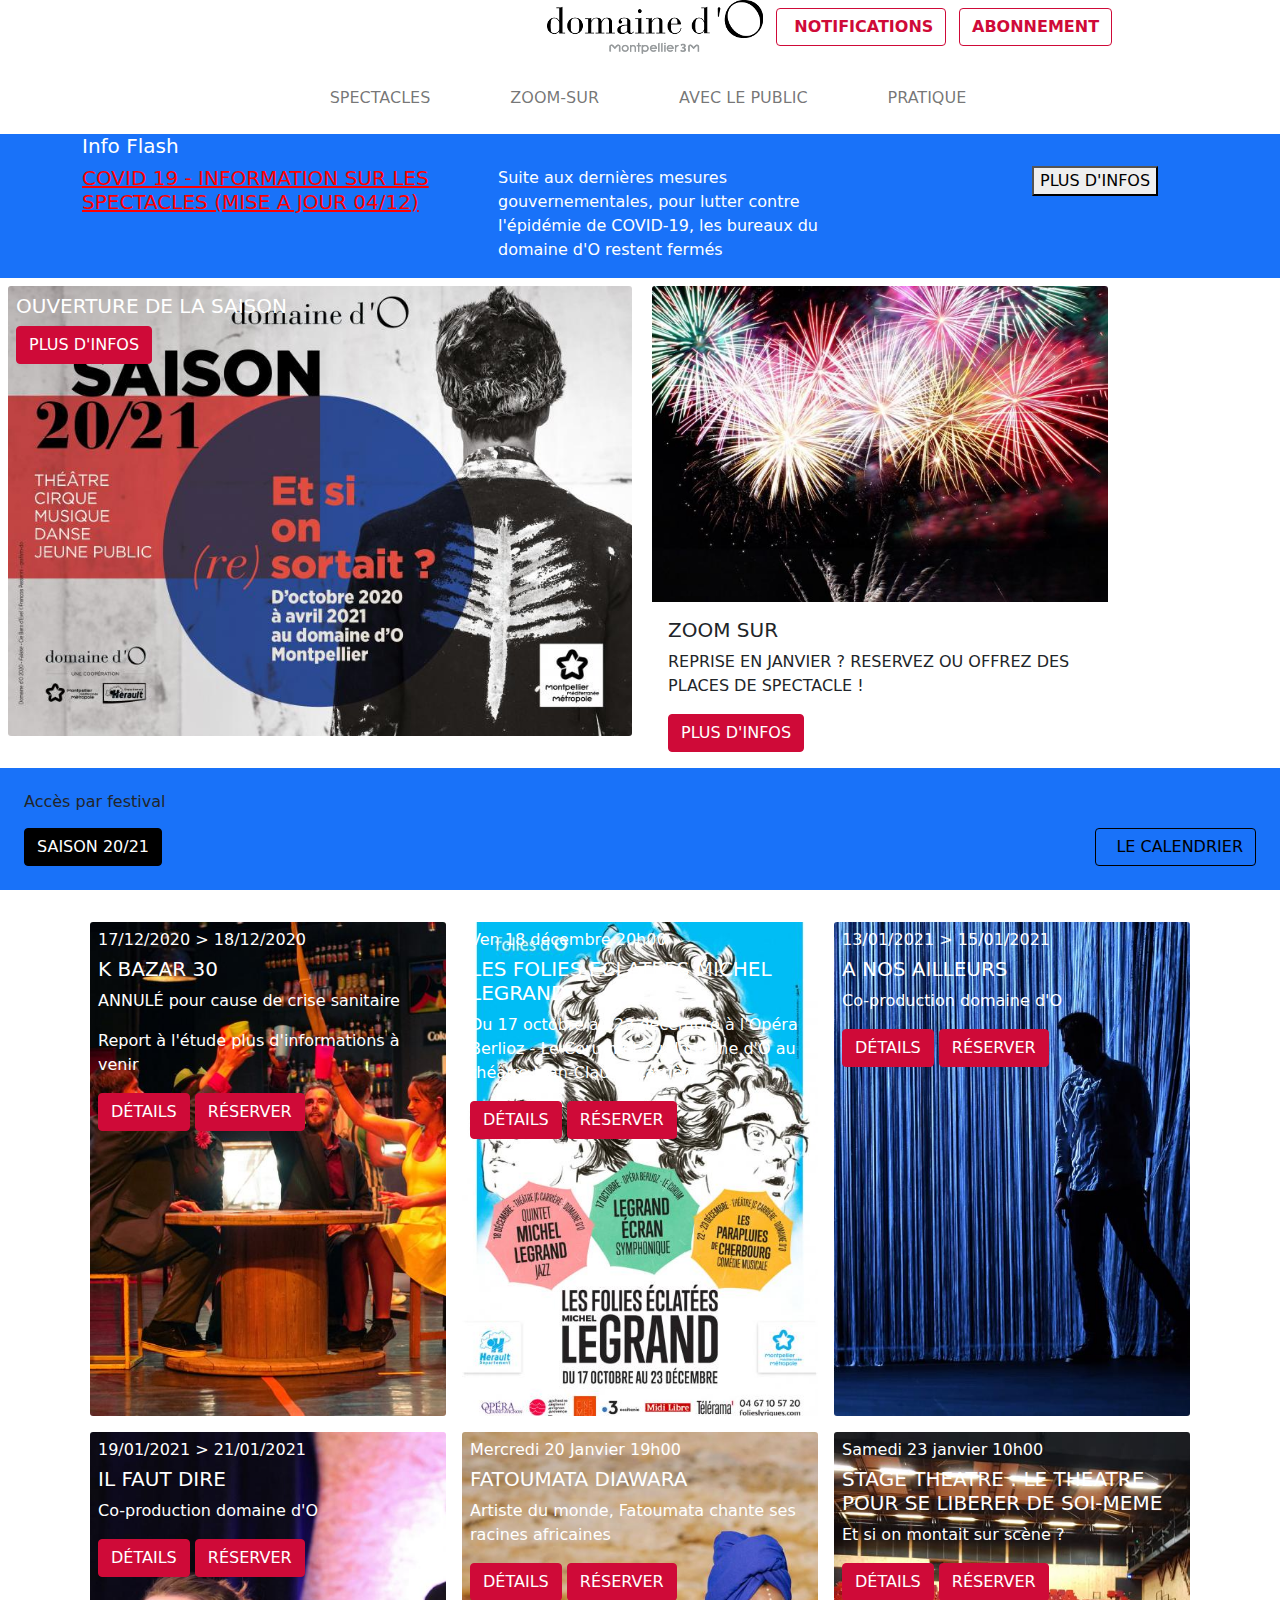
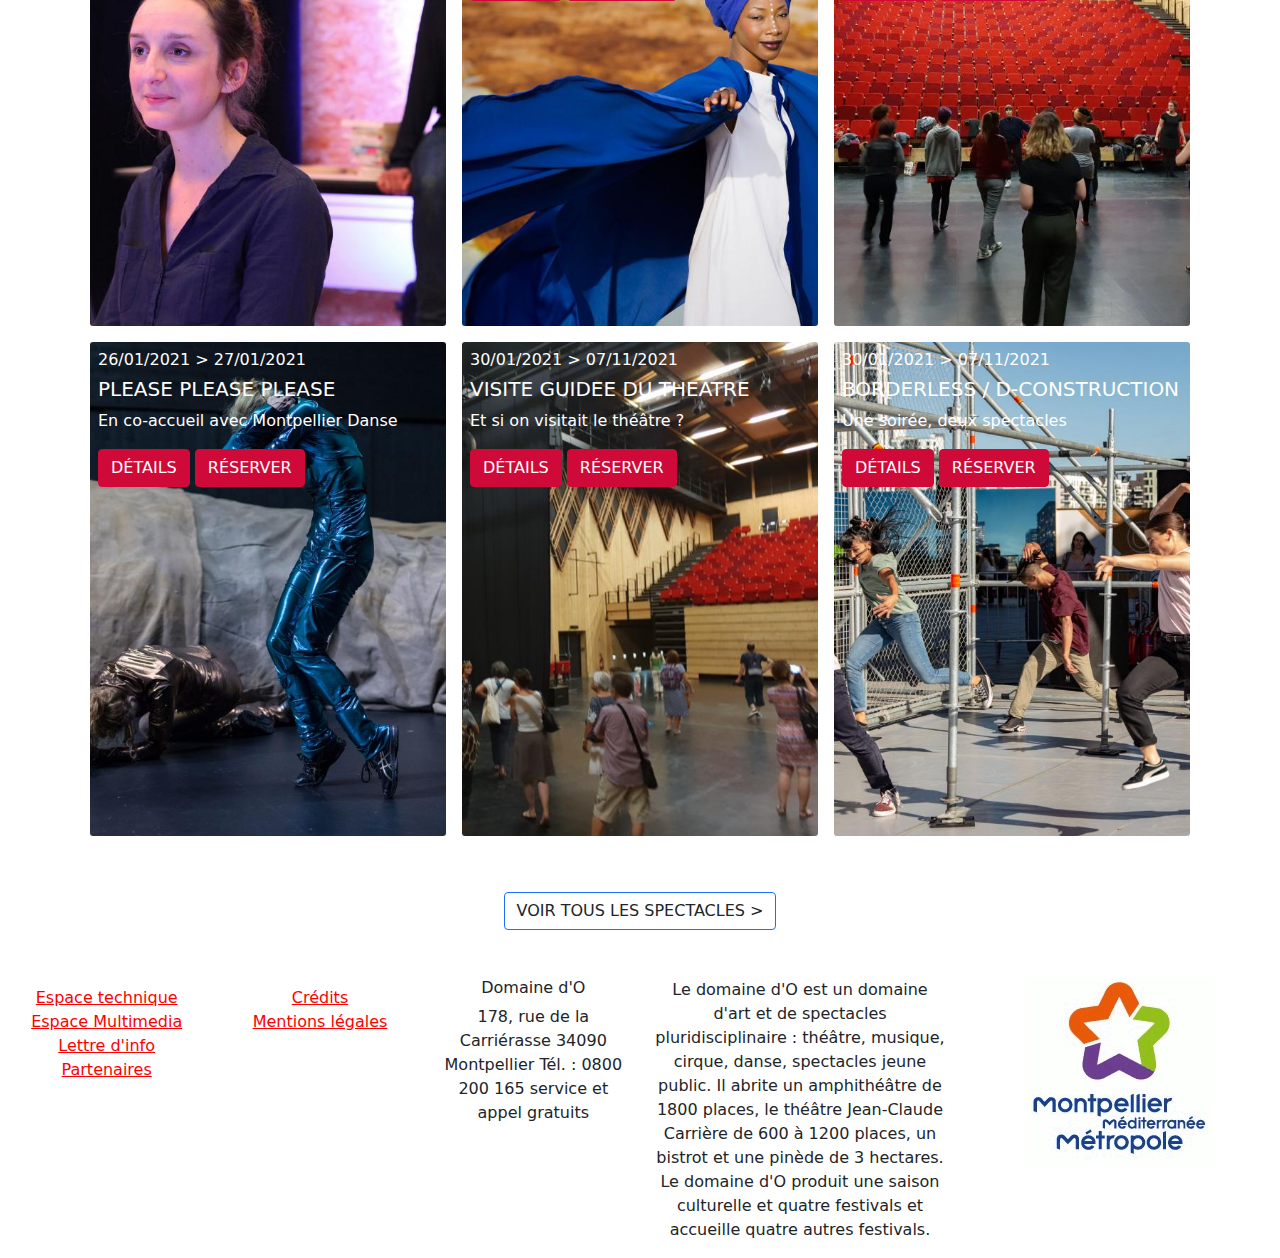
<file: domaineDo/index.html>
<!DOCTYPE html>
<html lang="fr">
<head>
    <meta charset="UTF-8">
    <meta name="viewport" content="width=device-width, initial-scale=1.0">
    <title>Site du domaine d'ô</title>

    <!-- Icones fontawesome -->
    <link rel="stylesheet" href="https://pro.fontawesome.com/releases/v5.10.0/css/all.css" integrity="sha384-AYmEC3Yw5cVb3ZcuHtOA93w35dYTsvhLPVnYs9eStHfGJvOvKxVfELGroGkvsg+p" crossorigin="anonymous"/>
        

    <!-- CSS -->
    <link rel="stylesheet" href="./css/style.css">
    <link rel="stylesheet" href="https://pro.fontawesome.com/releases/v5.10.0/css/all.css"
    integrity="sha384-AYmEC3Yw5cVb3ZcuHtOA93w35dYTsvhLPVnYs9eStHfGJvOvKxVfELGroGkvsg+p" crossorigin="anonymous" />
</head>


<body>
    <header class="container">
            <div class="row">
              <div class="d-flex flex-row justify-content-between">
                <ul class="col-md-3">
                    <i class="fab fa-facebook" aria-hidden="true"></i>
                    <i class="fab fa-twitter" aria-hidden="true"></i>
                    <i class="fab fa-youtube" aria-hidden="true"></i>
                    <i class="fab fa-tripadvisor" aria-hidden="true"></i>
                </ul>
          
                <div class="col-md-7">
                    <h1>
                            <img src="./images/logo-domaine-do.png"
                                alt="Logo domaine d'O - Montpellier 3M - retour accueil">
                            </a href=".">
                            <button class="btn btn-outline-danger text-uppercase fw-bold"><i class="fal fa-bell">
                              </i>&nbsp;Notifications</button>
                            <button class="btn btn-outline-danger text-uppercase fw-bold">Abonnement</button>
                    </h1>
                </div>            
            </div>

            <div>
              <nav class="navbar navbar-expand-lg navbar-light bg-white">
                <a class="navbar-brand" href="#"><i class="fas fa-bars"></i></a>

                <section class="collapse navbar-collapse justify-content-center" id="navbarSupportedContent">
                    <ul class="navbar-nav mr-auto ml-auto">
                        <li class="nav-item active m-2 px-4">
                          <a class="nav-link" href="#">SPECTACLES</a>
                        </li>
                        <li class="nav-item active m-2 px-4">
                          <a class="nav-link" href="#">ZOOM-SUR</a>
                        </li>
                        <li class="nav-item active m-2 px-4">
                          <a class="nav-link" href="#">AVEC LE PUBLIC</a>
                        </li>
                        <li class="nav-item active m-2 px-4">
                          <a class="nav-link" href="#">PRATIQUE</a>
                        </li>
                    </ul>
                         
                    <i class="fas fa-search"></i> 
                </section>
              </nav>
            </div>
    </header>

    <main>

      <!-- HEADER 2 INFO FLASH  -->
      <section class="container-fluid bg-primary text-white bg-warning">
         <section class="container">
            <div class="row">
                <h5 class="info-title">Info Flash</h5>
            </div>
             
            <div class="row">
              <div class="col-md-4">
                <span>
                  <a href="#">
                    <h5 class="actu">COVID 19 - INFORMATION SUR LES SPECTACLES (MISE A JOUR 04/12)</h5>
                  </a>
                </span>
              </div>
              <div class="col-md-5 px-5">
                <p class>
                  Suite aux dernières mesures gouvernementales, pour lutter contre l'épidémie de COVID-19, les bureaux du domaine d'O restent fermés
                </p>
              </div>
              <div class="col-md-2 offset-md-1">
                <span>
                    <button class>PLUS D'INFOS</button>
                  </span>
              </div>
          </div>
        </section>
      </section>


      <!-- SECTION 2 IMG SAISON 20/21 & ZOOM SUR -->
      <section class="container-fluid">
        <div class="row mt-">
          <div class="card bg-white text-white col-4 p-2 " style="width: 40rem;border: none;">
            <img class="card-img" src="images/visuel_accueil_site-2020-final2.jpg" alt="image accueil visuel" width="750px">
            <div class="card-img-overlay">
              <h5 class="card-title">OUVERTURE DE LA SAISON</h5>
              <button class="btn btn-danger text-uppercase">PLUS D'INFOS</button>
            </div>
          </div>
          <div class="card mt-2" style="width: 30rem;border: none;">
            <img class="card-img-top" src="images/feuartificeaccueil.jpg" alt="image accueil visuel" width="450px">
            <div class="card-body">
              <h5 class="card-title">ZOOM SUR</h5>
              <p>REPRISE EN JANVIER ? RESERVEZ OU OFFREZ DES PLACES DE SPECTACLE !</p>
              <button class="btn btn-danger text-uppercase">PLUS D'INFOS</button>
            </div>
          </div>
        </div>
      </section>

      <!-- SECTION ACCES PAR FESTIVAL-->
      <section class="container-fluid text-black bg-primary p-4 bg-warning">
        <div class="row">
              <h2 class="mb-3" style="font-size:1em">Accès par festival</h2>
              <div class="btn-toolbar justify-content-between" role="toolbar">
                <button type="button" class="btn btn-secondary">SAISON 20/21</button>
                <button type="button" class="btn btn-outline-secondary float-right"><i class="fa fa-calendar m-1" aria-hidden="true"></i>LE CALENDRIER</button>
              </div>
        </div>
      </section>

      <!-- SECTION VIGNETTES PHOTOS CARDS-->
      <section class="container p-4">
        <div class="row">
          <div class="card bg-white text-white col-4 p-2" style="border: none;">
            <img class="card-img" src="images/img01.jpg" alt="image K BAZAR 30 annulé">
            <div class="card-img-overlay">
              <h6>17/12/2020 > 18/12/2020</h6>
              <h5 class="card-title">K BAZAR 30</h5>
              <p class="card-text">ANNULÉ pour cause de crise sanitaire</p>
              <p class="card-text">Report à l'étude plus d'informations à venir</p>
              <button class="btn btn-danger text-uppercase">Détails</button>
              <button class="btn btn-danger text-uppercase">Réserver</button>
            </div>
          </div>

          <div class="card bg-white text-white col-4 p-2" style="border: none;">
            <img class="card-img" src="images/img02.jpg" alt="image affiche les folies éclatées Michel LeGrand">
            <div class="card-img-overlay">
                  <h6>Ven 18 décembre 20h00</h6>
                  <h5 class="card-title">LES FOLIES ECLATEES MICHEL LEGRAND</h5>
                  <p class="card-text">Du 17 octobre au 23 décembre à l'Opéra Berlioz - Le Corum et au domaine d'O au théâtre Jean-Claude Carrière.</p>
                  <button class="btn btn-danger text-uppercase">Détails</button>
                  <button class="btn btn-danger text-uppercase">Réserver</button>
            </div>
          </div>  

          <div class="card bg-white text-white col-4 p-2" style="border: none;">
                    <img class="card-img" src="images/img03.jpg" alt="image homme rideau théâtre">
                    <div class="card-img-overlay">
                        <h6>13/01/2021 > 15/01/2021</h6>
                      <h5 class="card-title">A NOS AILLEURS</h5>
                      <p class="card-text">Co-production domaine d'O</p>
                      <button class="btn btn-danger text-uppercase">Détails</button>
                      <button class="btn btn-danger text-uppercase">Réserver</button>
                    </div>
          </div> 

          <div class="card bg-white text-white col-4 p-2" style="border: none;">
                    <img class="card-img" src="images/img04.jpg" alt="image dame théâtre">
                    <div class="card-img-overlay">
                        <h6>19/01/2021 > 21/01/2021</h6>
                      <h5 class="card-title">IL FAUT DIRE</h5>
                      <p class="card-text">Co-production domaine d'O</p>
                      <button class="btn btn-danger text-uppercase">Détails</button>
                      <button class="btn btn-danger text-uppercase">Réserver</button>
                    </div>
          </div> 

          <div class="card bg-white text-white col-4 p-2" style="border: none;">
                    <img class="card-img" src="images/img05.jpg" alt="image dame qui danse">
                    <div class="card-img-overlay">
                        <h6>Mercredi 20 Janvier 19h00</h6>
                      <h5 class="card-title">FATOUMATA DIAWARA</h5>
                      <p class="card-text">Artiste du monde, Fatoumata chante ses racines africaines</p>
                      <button class="btn btn-danger text-uppercase">Détails</button>
                      <button class="btn btn-danger text-uppercase">Réserver</button>
                    </div>
          </div> 

          <div class="card bg-white text-white col-4 p-2" style="border: none;">
                    <img class="card-img" src="images/img06.jpg" alt="image salle de théâtre">
                    <div class="card-img-overlay">
                        <h6>Samedi 23 janvier 10h00</h6>
                      <h5 class="card-title">STAGE THEATRE : LE THEATRE POUR SE LIBERER DE SOI-MEME</h5>
                      <p class="card-text">Et si on montait sur scène ?</p>
                      <button class="btn btn-danger text-uppercase">Détails</button>
                      <button class="btn btn-danger text-uppercase">Réserver</button>
                    </div>
          </div> 

          <div class="card bg-white text-white col-4 p-2" style="border: none;">
                    <img class="card-img" src="images/img07.jpg" alt="image personnes qui dansent">
                    <div class="card-img-overlay">
                        <h6>26/01/2021 > 27/01/2021</h6>
                      <h5 class="card-title">PLEASE PLEASE PLEASE</h5>
                      <p class="card-text">En co-accueil avec Montpellier Danse</p>
                      <button class="btn btn-danger text-uppercase">Détails</button>
                      <button class="btn btn-danger text-uppercase">Réserver</button>
                    </div>
          </div> 
                  
          <div class="card bg-white text-white col-4 p-2" style="border: none;">
                    <img class="card-img" src="images/img08.jpg" alt="image visite du théâtre">
                    <div class="card-img-overlay">
                        <h6>30/01/2021 > 07/11/2021</h6>
                      <h5 class="card-title">VISITE GUIDEE DU THEATRE</h5>
                      <p class="card-text">Et si on visitait le théâtre ?</p>
                      <button class="btn btn-danger text-uppercase">Détails</button>
                      <button class="btn btn-danger text-uppercase">Réserver</button>
                    </div>
          </div> 

          <div class="card bg-white text-white col-4 p-2" style="border: none;">
                    <img class="card-img" src="images/img09.jpg" alt="image personnes qui dansent">
                    <div class="card-img-overlay">
                        <h6>30/01/2021 > 07/11/2021</h6>
                      <h5 class="card-title">BORDERLESS / D-CONSTRUCTION</h5>
                      <p class="card-text">Une soirée, deux spectacles</p>
                      <button class="btn btn-danger text-uppercase">Détails</button>
                      <button class="btn btn-danger text-uppercase">Réserver</button>
                    </div>
          </div> 
        </div>
      </section>
      
      <!---SECTION Bouton Voir tous les spectacles-->
      <section class="container-fluid text-blue d-flex justify-content-center p-4">
        <div class="col-md-5 px-4 d-flex justify-content-center">
          <span>
              <a href="#">                           
                  <div class="btn-group">
                    <button type="button" class="btn btn-white border-warning text.bg-info">VOIR TOUS LES SPECTACLES ></button>
                  </div>
              </a>
          </span>
        </div>
      </section>
    </main>                    

    <footer class="page-footer font-small teal pt-4">
    		<div class="container-fluid text-center text-md-left">
    			<div class="row">
    				<div class="col-md-2">
    					<ul class="list-unstyled text-dark p-2">
				          <li>
				            <a href="#!">Espace technique</a>
				          </li>
				          <li>
				            <a href="#!">Espace Multimedia</a>
				          </li>
				          <li>
				            <a href="#!">Lettre d'info</a>
				          </li>
				          <li>
				            <a href="#!">Partenaires</a>
				          </li>
				        </ul>
    				</div>
    				<hr class="clearfix w-100 d-md-none pb-3">
    				<div class="col-md-2">
    					<ul class="list-unstyled text-dark p-2">
				          <li>
				            <a href="#!">Crédits</a>
				          </li>
				          <li>
				            <a href="#!">Mentions légales</a>
				          </li>
				        </ul>
    				</div>
    				<hr class="clearfix w-100 d-md-none pb-3">
	    			<div class="col-md-2">
	    				<h6>Domaine d'O</h6>
						<p>178, rue de la Carriérasse
						34090 Montpellier
						Tél. : 0800 200 165
						service et appel gratuits
						</p>
					</div>
					<hr class="clearfix w-100 d-md-none pb-3">
		    		<p class="col-md-3 mt-md-0 mt-3">
		    			Le domaine d'O est un domaine d'art et de spectacles pluridisciplinaire : théâtre, musique, cirque, danse, spectacles jeune public.
						Il abrite un amphithéâtre de 1800 places, le théâtre Jean-Claude Carrière de 600 à 1200 places, un bistrot et une pinède de 3 hectares. Le domaine d'O produit une saison culturelle et quatre festivals et accueille quatre autres festivals.
		    		</p>
		    		<div class="col-md-3 mt-md-0 mt-3">
		    			<img src="./images/montpellier3M.gif">
		    		</div>
		    		</div>
		    	</div>
	    	</div>
    	</footer>
</body>
</html>
</file>
<file: domaineDo/css/style.css>
@charset "UTF-8";
/*Redéfinition des couleurs via un tableau associatif*/
/*Couleurs supplémentaires*/
/*!
 * Bootstrap v5.0.0-beta1 (https://getbootstrap.com/)
 * Copyright 2011-2020 The Bootstrap Authors
 * Copyright 2011-2020 Twitter, Inc.
 * Licensed under MIT (https://github.com/twbs/bootstrap/blob/main/LICENSE)
 */
:root {
  --bs-blue: #0d6efd;
  --bs-indigo: #6610f2;
  --bs-purple: #6f42c1;
  --bs-pink: #d63384;
  --bs-red: #dc3545;
  --bs-orange: #fd7e14;
  --bs-yellow: #ffc107;
  --bs-green: #198754;
  --bs-teal: #20c997;
  --bs-cyan: #0dcaf0;
  --bs-white: #fff;
  --bs-gray: #6c757d;
  --bs-gray-dark: #343a40;
  --bs-primary: #E74C2B;
  --bs-secondary: #000000;
  --bs-success: #13b3d3;
  --bs-warning: #1972f9;
  --bs-danger: #CF0A38;
  --bs-font-sans-serif: system-ui, -apple-system, "Segoe UI", Roboto, "Helvetica Neue", Arial, "Noto Sans", "Liberation Sans", sans-serif, "Apple Color Emoji", "Segoe UI Emoji", "Segoe UI Symbol", "Noto Color Emoji";
  --bs-font-monospace: SFMono-Regular, Menlo, Monaco, Consolas, "Liberation Mono", "Courier New", monospace;
  --bs-gradient: linear-gradient(180deg, rgba(255, 255, 255, 0.15), rgba(255, 255, 255, 0)); }

*,
*::before,
*::after {
  box-sizing: border-box; }

@media (prefers-reduced-motion: no-preference) {
  :root {
    scroll-behavior: smooth; } }

body {
  margin: 0;
  font-family: var(--bs-font-sans-serif);
  font-size: 1rem;
  font-weight: 400;
  line-height: 1.5;
  color: #212529;
  background-color: #fff;
  -webkit-text-size-adjust: 100%;
  -webkit-tap-highlight-color: rgba(0, 0, 0, 0); }

[tabindex="-1"]:focus:not(:focus-visible) {
  outline: 0 !important; }

hr {
  margin: 1rem 0;
  color: inherit;
  background-color: currentColor;
  border: 0;
  opacity: 0.25; }

hr:not([size]) {
  height: 1px; }

h1, .h1, h2, .h2, h3, .h3, h4, .h4, h5, .h5, h6, .h6 {
  margin-top: 0;
  margin-bottom: 0.5rem;
  font-weight: 500;
  line-height: 1.2; }

h1, .h1 {
  font-size: calc(1.375rem + 1.5vw); }
  @media (min-width: 1200px) {
    h1, .h1 {
      font-size: 2.5rem; } }

h2, .h2 {
  font-size: calc(1.325rem + 0.9vw); }
  @media (min-width: 1200px) {
    h2, .h2 {
      font-size: 2rem; } }

h3, .h3 {
  font-size: calc(1.3rem + 0.6vw); }
  @media (min-width: 1200px) {
    h3, .h3 {
      font-size: 1.75rem; } }

h4, .h4 {
  font-size: calc(1.275rem + 0.3vw); }
  @media (min-width: 1200px) {
    h4, .h4 {
      font-size: 1.5rem; } }

h5, .h5 {
  font-size: 1.25rem; }

h6, .h6 {
  font-size: 1rem; }

p {
  margin-top: 0;
  margin-bottom: 1rem; }

abbr[title],
abbr[data-bs-original-title] {
  text-decoration: underline;
  text-decoration: underline dotted;
  cursor: help;
  text-decoration-skip-ink: none; }

address {
  margin-bottom: 1rem;
  font-style: normal;
  line-height: inherit; }

ol,
ul {
  padding-left: 2rem; }

ol,
ul,
dl {
  margin-top: 0;
  margin-bottom: 1rem; }

ol ol,
ul ul,
ol ul,
ul ol {
  margin-bottom: 0; }

dt {
  font-weight: 700; }

dd {
  margin-bottom: .5rem;
  margin-left: 0; }

blockquote {
  margin: 0 0 1rem; }

b,
strong {
  font-weight: bolder; }

small, .small {
  font-size: 0.875em; }

mark, .mark {
  padding: 0.2em;
  background-color: #fcf8e3; }

sub,
sup {
  position: relative;
  font-size: 0.75em;
  line-height: 0;
  vertical-align: baseline; }

sub {
  bottom: -.25em; }

sup {
  top: -.5em; }

a {
  color: red;
  text-decoration: underline; }
  a:hover {
    color: #cc0000; }

a:not([href]):not([class]), a:not([href]):not([class]):hover {
  color: inherit;
  text-decoration: none; }

pre,
code,
kbd,
samp {
  font-family: var(--bs-font-monospace);
  font-size: 1em;
  direction: ltr /* rtl:ignore */;
  unicode-bidi: bidi-override; }

pre {
  display: block;
  margin-top: 0;
  margin-bottom: 1rem;
  overflow: auto;
  font-size: 0.875em; }
  pre code {
    font-size: inherit;
    color: inherit;
    word-break: normal; }

code {
  font-size: 0.875em;
  color: #d63384;
  word-wrap: break-word; }
  a > code {
    color: inherit; }

kbd {
  padding: 0.2rem 0.4rem;
  font-size: 0.875em;
  color: #fff;
  background-color: #212529;
  border-radius: 0.2rem; }
  kbd kbd {
    padding: 0;
    font-size: 1em;
    font-weight: 700; }

figure {
  margin: 0 0 1rem; }

img,
svg {
  vertical-align: middle; }

table {
  caption-side: bottom;
  border-collapse: collapse; }

caption {
  padding-top: 0.5rem;
  padding-bottom: 0.5rem;
  color: #6c757d;
  text-align: left; }

th {
  text-align: inherit;
  text-align: -webkit-match-parent; }

thead,
tbody,
tfoot,
tr,
td,
th {
  border-color: inherit;
  border-style: solid;
  border-width: 0; }

label {
  display: inline-block; }

button {
  border-radius: 0; }

button:focus {
  outline: dotted 1px;
  outline: -webkit-focus-ring-color auto 5px; }

input,
button,
select,
optgroup,
textarea {
  margin: 0;
  font-family: inherit;
  font-size: inherit;
  line-height: inherit; }

button,
select {
  text-transform: none; }

[role="button"] {
  cursor: pointer; }

select {
  word-wrap: normal; }

[list]::-webkit-calendar-picker-indicator {
  display: none; }

button,
[type="button"],
[type="reset"],
[type="submit"] {
  -webkit-appearance: button; }
  button:not(:disabled),
  [type="button"]:not(:disabled),
  [type="reset"]:not(:disabled),
  [type="submit"]:not(:disabled) {
    cursor: pointer; }

::-moz-focus-inner {
  padding: 0;
  border-style: none; }

textarea {
  resize: vertical; }

fieldset {
  min-width: 0;
  padding: 0;
  margin: 0;
  border: 0; }

legend {
  float: left;
  width: 100%;
  padding: 0;
  margin-bottom: 0.5rem;
  font-size: calc(1.275rem + 0.3vw);
  line-height: inherit; }
  @media (min-width: 1200px) {
    legend {
      font-size: 1.5rem; } }
  legend + * {
    clear: left; }

::-webkit-datetime-edit-fields-wrapper,
::-webkit-datetime-edit-text,
::-webkit-datetime-edit-minute,
::-webkit-datetime-edit-hour-field,
::-webkit-datetime-edit-day-field,
::-webkit-datetime-edit-month-field,
::-webkit-datetime-edit-year-field {
  padding: 0; }

::-webkit-inner-spin-button {
  height: auto; }

[type="search"] {
  outline-offset: -2px;
  -webkit-appearance: textfield; }

/* rtl:raw:
[type="tel"],
[type="url"],
[type="email"],
[type="number"] {
  direction: ltr;
}
*/
::-webkit-search-decoration {
  -webkit-appearance: none; }

::-webkit-color-swatch-wrapper {
  padding: 0; }

::file-selector-button {
  font: inherit; }

::-webkit-file-upload-button {
  font: inherit;
  -webkit-appearance: button; }

output {
  display: inline-block; }

iframe {
  border: 0; }

summary {
  display: list-item;
  cursor: pointer; }

progress {
  vertical-align: baseline; }

[hidden] {
  display: none !important; }

.lead {
  font-size: 1.25rem;
  font-weight: 300; }

.display-1 {
  font-size: calc(1.625rem + 4.5vw);
  font-weight: 300;
  line-height: 1.2; }
  @media (min-width: 1200px) {
    .display-1 {
      font-size: 5rem; } }

.display-2 {
  font-size: calc(1.575rem + 3.9vw);
  font-weight: 300;
  line-height: 1.2; }
  @media (min-width: 1200px) {
    .display-2 {
      font-size: 4.5rem; } }

.display-3 {
  font-size: calc(1.525rem + 3.3vw);
  font-weight: 300;
  line-height: 1.2; }
  @media (min-width: 1200px) {
    .display-3 {
      font-size: 4rem; } }

.display-4 {
  font-size: calc(1.475rem + 2.7vw);
  font-weight: 300;
  line-height: 1.2; }
  @media (min-width: 1200px) {
    .display-4 {
      font-size: 3.5rem; } }

.display-5 {
  font-size: calc(1.425rem + 2.1vw);
  font-weight: 300;
  line-height: 1.2; }
  @media (min-width: 1200px) {
    .display-5 {
      font-size: 3rem; } }

.display-6 {
  font-size: calc(1.375rem + 1.5vw);
  font-weight: 300;
  line-height: 1.2; }
  @media (min-width: 1200px) {
    .display-6 {
      font-size: 2.5rem; } }

.list-unstyled {
  padding-left: 0;
  list-style: none; }

.list-inline {
  padding-left: 0;
  list-style: none; }

.list-inline-item {
  display: inline-block; }
  .list-inline-item:not(:last-child) {
    margin-right: 0.5rem; }

.initialism {
  font-size: 0.875em;
  text-transform: uppercase; }

.blockquote {
  margin-bottom: 1rem;
  font-size: 1.25rem; }
  .blockquote > :last-child {
    margin-bottom: 0; }

.blockquote-footer {
  margin-top: -1rem;
  margin-bottom: 1rem;
  font-size: 0.875em;
  color: #6c757d; }
  .blockquote-footer::before {
    content: "\2014\00A0"; }

.img-fluid {
  max-width: 100%;
  height: auto; }

.img-thumbnail {
  padding: 0.25rem;
  background-color: #fff;
  border: 1px solid #dee2e6;
  border-radius: 0.25rem;
  max-width: 100%;
  height: auto; }

.figure {
  display: inline-block; }

.figure-img {
  margin-bottom: 0.5rem;
  line-height: 1; }

.figure-caption {
  font-size: 0.875em;
  color: #6c757d; }

.container,
.container-fluid,
.container-sm,
.container-md,
.container-lg,
.container-xl,
.container-xxl {
  width: 100%;
  padding-right: var(--bs-gutter-x, 0.75rem);
  padding-left: var(--bs-gutter-x, 0.75rem);
  margin-right: auto;
  margin-left: auto; }

@media (min-width: 576px) {
  .container, .container-sm {
    max-width: 540px; } }
@media (min-width: 768px) {
  .container, .container-sm, .container-md {
    max-width: 720px; } }
@media (min-width: 992px) {
  .container, .container-sm, .container-md, .container-lg {
    max-width: 960px; } }
@media (min-width: 1200px) {
  .container, .container-sm, .container-md, .container-lg, .container-xl {
    max-width: 1140px; } }
@media (min-width: 1400px) {
  .container, .container-sm, .container-md, .container-lg, .container-xl, .container-xxl {
    max-width: 1320px; } }
.row {
  --bs-gutter-x: 1.5rem;
  --bs-gutter-y: 0;
  display: flex;
  flex-wrap: wrap;
  margin-top: calc(var(--bs-gutter-y) * -1);
  margin-right: calc(var(--bs-gutter-x) / -2);
  margin-left: calc(var(--bs-gutter-x) / -2); }
  .row > * {
    flex-shrink: 0;
    width: 100%;
    max-width: 100%;
    padding-right: calc(var(--bs-gutter-x) / 2);
    padding-left: calc(var(--bs-gutter-x) / 2);
    margin-top: var(--bs-gutter-y); }

.col {
  flex: 1 0 0%; }

.row-cols-auto > * {
  flex: 0 0 auto;
  width: auto; }

.row-cols-1 > * {
  flex: 0 0 auto;
  width: 100%; }

.row-cols-2 > * {
  flex: 0 0 auto;
  width: 50%; }

.row-cols-3 > * {
  flex: 0 0 auto;
  width: 33.3333333333%; }

.row-cols-4 > * {
  flex: 0 0 auto;
  width: 25%; }

.row-cols-5 > * {
  flex: 0 0 auto;
  width: 20%; }

.row-cols-6 > * {
  flex: 0 0 auto;
  width: 16.6666666667%; }

.col-auto {
  flex: 0 0 auto;
  width: auto; }

.col-1 {
  flex: 0 0 auto;
  width: 8.3333333333%; }

.col-2 {
  flex: 0 0 auto;
  width: 16.6666666667%; }

.col-3 {
  flex: 0 0 auto;
  width: 25%; }

.col-4 {
  flex: 0 0 auto;
  width: 33.3333333333%; }

.col-5 {
  flex: 0 0 auto;
  width: 41.6666666667%; }

.col-6 {
  flex: 0 0 auto;
  width: 50%; }

.col-7 {
  flex: 0 0 auto;
  width: 58.3333333333%; }

.col-8 {
  flex: 0 0 auto;
  width: 66.6666666667%; }

.col-9 {
  flex: 0 0 auto;
  width: 75%; }

.col-10 {
  flex: 0 0 auto;
  width: 83.3333333333%; }

.col-11 {
  flex: 0 0 auto;
  width: 91.6666666667%; }

.col-12 {
  flex: 0 0 auto;
  width: 100%; }

.offset-1 {
  margin-left: 8.3333333333%; }

.offset-2 {
  margin-left: 16.6666666667%; }

.offset-3 {
  margin-left: 25%; }

.offset-4 {
  margin-left: 33.3333333333%; }

.offset-5 {
  margin-left: 41.6666666667%; }

.offset-6 {
  margin-left: 50%; }

.offset-7 {
  margin-left: 58.3333333333%; }

.offset-8 {
  margin-left: 66.6666666667%; }

.offset-9 {
  margin-left: 75%; }

.offset-10 {
  margin-left: 83.3333333333%; }

.offset-11 {
  margin-left: 91.6666666667%; }

.g-0,
.gx-0 {
  --bs-gutter-x: 0; }

.g-0,
.gy-0 {
  --bs-gutter-y: 0; }

.g-1,
.gx-1 {
  --bs-gutter-x: 0.25rem; }

.g-1,
.gy-1 {
  --bs-gutter-y: 0.25rem; }

.g-2,
.gx-2 {
  --bs-gutter-x: 0.5rem; }

.g-2,
.gy-2 {
  --bs-gutter-y: 0.5rem; }

.g-3,
.gx-3 {
  --bs-gutter-x: 1rem; }

.g-3,
.gy-3 {
  --bs-gutter-y: 1rem; }

.g-4,
.gx-4 {
  --bs-gutter-x: 1.5rem; }

.g-4,
.gy-4 {
  --bs-gutter-y: 1.5rem; }

.g-5,
.gx-5 {
  --bs-gutter-x: 3rem; }

.g-5,
.gy-5 {
  --bs-gutter-y: 3rem; }

@media (min-width: 576px) {
  .col-sm {
    flex: 1 0 0%; }

  .row-cols-sm-auto > * {
    flex: 0 0 auto;
    width: auto; }

  .row-cols-sm-1 > * {
    flex: 0 0 auto;
    width: 100%; }

  .row-cols-sm-2 > * {
    flex: 0 0 auto;
    width: 50%; }

  .row-cols-sm-3 > * {
    flex: 0 0 auto;
    width: 33.3333333333%; }

  .row-cols-sm-4 > * {
    flex: 0 0 auto;
    width: 25%; }

  .row-cols-sm-5 > * {
    flex: 0 0 auto;
    width: 20%; }

  .row-cols-sm-6 > * {
    flex: 0 0 auto;
    width: 16.6666666667%; }

  .col-sm-auto {
    flex: 0 0 auto;
    width: auto; }

  .col-sm-1 {
    flex: 0 0 auto;
    width: 8.3333333333%; }

  .col-sm-2 {
    flex: 0 0 auto;
    width: 16.6666666667%; }

  .col-sm-3 {
    flex: 0 0 auto;
    width: 25%; }

  .col-sm-4 {
    flex: 0 0 auto;
    width: 33.3333333333%; }

  .col-sm-5 {
    flex: 0 0 auto;
    width: 41.6666666667%; }

  .col-sm-6 {
    flex: 0 0 auto;
    width: 50%; }

  .col-sm-7 {
    flex: 0 0 auto;
    width: 58.3333333333%; }

  .col-sm-8 {
    flex: 0 0 auto;
    width: 66.6666666667%; }

  .col-sm-9 {
    flex: 0 0 auto;
    width: 75%; }

  .col-sm-10 {
    flex: 0 0 auto;
    width: 83.3333333333%; }

  .col-sm-11 {
    flex: 0 0 auto;
    width: 91.6666666667%; }

  .col-sm-12 {
    flex: 0 0 auto;
    width: 100%; }

  .offset-sm-0 {
    margin-left: 0; }

  .offset-sm-1 {
    margin-left: 8.3333333333%; }

  .offset-sm-2 {
    margin-left: 16.6666666667%; }

  .offset-sm-3 {
    margin-left: 25%; }

  .offset-sm-4 {
    margin-left: 33.3333333333%; }

  .offset-sm-5 {
    margin-left: 41.6666666667%; }

  .offset-sm-6 {
    margin-left: 50%; }

  .offset-sm-7 {
    margin-left: 58.3333333333%; }

  .offset-sm-8 {
    margin-left: 66.6666666667%; }

  .offset-sm-9 {
    margin-left: 75%; }

  .offset-sm-10 {
    margin-left: 83.3333333333%; }

  .offset-sm-11 {
    margin-left: 91.6666666667%; }

  .g-sm-0,
  .gx-sm-0 {
    --bs-gutter-x: 0; }

  .g-sm-0,
  .gy-sm-0 {
    --bs-gutter-y: 0; }

  .g-sm-1,
  .gx-sm-1 {
    --bs-gutter-x: 0.25rem; }

  .g-sm-1,
  .gy-sm-1 {
    --bs-gutter-y: 0.25rem; }

  .g-sm-2,
  .gx-sm-2 {
    --bs-gutter-x: 0.5rem; }

  .g-sm-2,
  .gy-sm-2 {
    --bs-gutter-y: 0.5rem; }

  .g-sm-3,
  .gx-sm-3 {
    --bs-gutter-x: 1rem; }

  .g-sm-3,
  .gy-sm-3 {
    --bs-gutter-y: 1rem; }

  .g-sm-4,
  .gx-sm-4 {
    --bs-gutter-x: 1.5rem; }

  .g-sm-4,
  .gy-sm-4 {
    --bs-gutter-y: 1.5rem; }

  .g-sm-5,
  .gx-sm-5 {
    --bs-gutter-x: 3rem; }

  .g-sm-5,
  .gy-sm-5 {
    --bs-gutter-y: 3rem; } }
@media (min-width: 768px) {
  .col-md {
    flex: 1 0 0%; }

  .row-cols-md-auto > * {
    flex: 0 0 auto;
    width: auto; }

  .row-cols-md-1 > * {
    flex: 0 0 auto;
    width: 100%; }

  .row-cols-md-2 > * {
    flex: 0 0 auto;
    width: 50%; }

  .row-cols-md-3 > * {
    flex: 0 0 auto;
    width: 33.3333333333%; }

  .row-cols-md-4 > * {
    flex: 0 0 auto;
    width: 25%; }

  .row-cols-md-5 > * {
    flex: 0 0 auto;
    width: 20%; }

  .row-cols-md-6 > * {
    flex: 0 0 auto;
    width: 16.6666666667%; }

  .col-md-auto {
    flex: 0 0 auto;
    width: auto; }

  .col-md-1 {
    flex: 0 0 auto;
    width: 8.3333333333%; }

  .col-md-2 {
    flex: 0 0 auto;
    width: 16.6666666667%; }

  .col-md-3 {
    flex: 0 0 auto;
    width: 25%; }

  .col-md-4 {
    flex: 0 0 auto;
    width: 33.3333333333%; }

  .col-md-5 {
    flex: 0 0 auto;
    width: 41.6666666667%; }

  .col-md-6 {
    flex: 0 0 auto;
    width: 50%; }

  .col-md-7 {
    flex: 0 0 auto;
    width: 58.3333333333%; }

  .col-md-8 {
    flex: 0 0 auto;
    width: 66.6666666667%; }

  .col-md-9 {
    flex: 0 0 auto;
    width: 75%; }

  .col-md-10 {
    flex: 0 0 auto;
    width: 83.3333333333%; }

  .col-md-11 {
    flex: 0 0 auto;
    width: 91.6666666667%; }

  .col-md-12 {
    flex: 0 0 auto;
    width: 100%; }

  .offset-md-0 {
    margin-left: 0; }

  .offset-md-1 {
    margin-left: 8.3333333333%; }

  .offset-md-2 {
    margin-left: 16.6666666667%; }

  .offset-md-3 {
    margin-left: 25%; }

  .offset-md-4 {
    margin-left: 33.3333333333%; }

  .offset-md-5 {
    margin-left: 41.6666666667%; }

  .offset-md-6 {
    margin-left: 50%; }

  .offset-md-7 {
    margin-left: 58.3333333333%; }

  .offset-md-8 {
    margin-left: 66.6666666667%; }

  .offset-md-9 {
    margin-left: 75%; }

  .offset-md-10 {
    margin-left: 83.3333333333%; }

  .offset-md-11 {
    margin-left: 91.6666666667%; }

  .g-md-0,
  .gx-md-0 {
    --bs-gutter-x: 0; }

  .g-md-0,
  .gy-md-0 {
    --bs-gutter-y: 0; }

  .g-md-1,
  .gx-md-1 {
    --bs-gutter-x: 0.25rem; }

  .g-md-1,
  .gy-md-1 {
    --bs-gutter-y: 0.25rem; }

  .g-md-2,
  .gx-md-2 {
    --bs-gutter-x: 0.5rem; }

  .g-md-2,
  .gy-md-2 {
    --bs-gutter-y: 0.5rem; }

  .g-md-3,
  .gx-md-3 {
    --bs-gutter-x: 1rem; }

  .g-md-3,
  .gy-md-3 {
    --bs-gutter-y: 1rem; }

  .g-md-4,
  .gx-md-4 {
    --bs-gutter-x: 1.5rem; }

  .g-md-4,
  .gy-md-4 {
    --bs-gutter-y: 1.5rem; }

  .g-md-5,
  .gx-md-5 {
    --bs-gutter-x: 3rem; }

  .g-md-5,
  .gy-md-5 {
    --bs-gutter-y: 3rem; } }
@media (min-width: 992px) {
  .col-lg {
    flex: 1 0 0%; }

  .row-cols-lg-auto > * {
    flex: 0 0 auto;
    width: auto; }

  .row-cols-lg-1 > * {
    flex: 0 0 auto;
    width: 100%; }

  .row-cols-lg-2 > * {
    flex: 0 0 auto;
    width: 50%; }

  .row-cols-lg-3 > * {
    flex: 0 0 auto;
    width: 33.3333333333%; }

  .row-cols-lg-4 > * {
    flex: 0 0 auto;
    width: 25%; }

  .row-cols-lg-5 > * {
    flex: 0 0 auto;
    width: 20%; }

  .row-cols-lg-6 > * {
    flex: 0 0 auto;
    width: 16.6666666667%; }

  .col-lg-auto {
    flex: 0 0 auto;
    width: auto; }

  .col-lg-1 {
    flex: 0 0 auto;
    width: 8.3333333333%; }

  .col-lg-2 {
    flex: 0 0 auto;
    width: 16.6666666667%; }

  .col-lg-3 {
    flex: 0 0 auto;
    width: 25%; }

  .col-lg-4 {
    flex: 0 0 auto;
    width: 33.3333333333%; }

  .col-lg-5 {
    flex: 0 0 auto;
    width: 41.6666666667%; }

  .col-lg-6 {
    flex: 0 0 auto;
    width: 50%; }

  .col-lg-7 {
    flex: 0 0 auto;
    width: 58.3333333333%; }

  .col-lg-8 {
    flex: 0 0 auto;
    width: 66.6666666667%; }

  .col-lg-9 {
    flex: 0 0 auto;
    width: 75%; }

  .col-lg-10 {
    flex: 0 0 auto;
    width: 83.3333333333%; }

  .col-lg-11 {
    flex: 0 0 auto;
    width: 91.6666666667%; }

  .col-lg-12 {
    flex: 0 0 auto;
    width: 100%; }

  .offset-lg-0 {
    margin-left: 0; }

  .offset-lg-1 {
    margin-left: 8.3333333333%; }

  .offset-lg-2 {
    margin-left: 16.6666666667%; }

  .offset-lg-3 {
    margin-left: 25%; }

  .offset-lg-4 {
    margin-left: 33.3333333333%; }

  .offset-lg-5 {
    margin-left: 41.6666666667%; }

  .offset-lg-6 {
    margin-left: 50%; }

  .offset-lg-7 {
    margin-left: 58.3333333333%; }

  .offset-lg-8 {
    margin-left: 66.6666666667%; }

  .offset-lg-9 {
    margin-left: 75%; }

  .offset-lg-10 {
    margin-left: 83.3333333333%; }

  .offset-lg-11 {
    margin-left: 91.6666666667%; }

  .g-lg-0,
  .gx-lg-0 {
    --bs-gutter-x: 0; }

  .g-lg-0,
  .gy-lg-0 {
    --bs-gutter-y: 0; }

  .g-lg-1,
  .gx-lg-1 {
    --bs-gutter-x: 0.25rem; }

  .g-lg-1,
  .gy-lg-1 {
    --bs-gutter-y: 0.25rem; }

  .g-lg-2,
  .gx-lg-2 {
    --bs-gutter-x: 0.5rem; }

  .g-lg-2,
  .gy-lg-2 {
    --bs-gutter-y: 0.5rem; }

  .g-lg-3,
  .gx-lg-3 {
    --bs-gutter-x: 1rem; }

  .g-lg-3,
  .gy-lg-3 {
    --bs-gutter-y: 1rem; }

  .g-lg-4,
  .gx-lg-4 {
    --bs-gutter-x: 1.5rem; }

  .g-lg-4,
  .gy-lg-4 {
    --bs-gutter-y: 1.5rem; }

  .g-lg-5,
  .gx-lg-5 {
    --bs-gutter-x: 3rem; }

  .g-lg-5,
  .gy-lg-5 {
    --bs-gutter-y: 3rem; } }
@media (min-width: 1200px) {
  .col-xl {
    flex: 1 0 0%; }

  .row-cols-xl-auto > * {
    flex: 0 0 auto;
    width: auto; }

  .row-cols-xl-1 > * {
    flex: 0 0 auto;
    width: 100%; }

  .row-cols-xl-2 > * {
    flex: 0 0 auto;
    width: 50%; }

  .row-cols-xl-3 > * {
    flex: 0 0 auto;
    width: 33.3333333333%; }

  .row-cols-xl-4 > * {
    flex: 0 0 auto;
    width: 25%; }

  .row-cols-xl-5 > * {
    flex: 0 0 auto;
    width: 20%; }

  .row-cols-xl-6 > * {
    flex: 0 0 auto;
    width: 16.6666666667%; }

  .col-xl-auto {
    flex: 0 0 auto;
    width: auto; }

  .col-xl-1 {
    flex: 0 0 auto;
    width: 8.3333333333%; }

  .col-xl-2 {
    flex: 0 0 auto;
    width: 16.6666666667%; }

  .col-xl-3 {
    flex: 0 0 auto;
    width: 25%; }

  .col-xl-4 {
    flex: 0 0 auto;
    width: 33.3333333333%; }

  .col-xl-5 {
    flex: 0 0 auto;
    width: 41.6666666667%; }

  .col-xl-6 {
    flex: 0 0 auto;
    width: 50%; }

  .col-xl-7 {
    flex: 0 0 auto;
    width: 58.3333333333%; }

  .col-xl-8 {
    flex: 0 0 auto;
    width: 66.6666666667%; }

  .col-xl-9 {
    flex: 0 0 auto;
    width: 75%; }

  .col-xl-10 {
    flex: 0 0 auto;
    width: 83.3333333333%; }

  .col-xl-11 {
    flex: 0 0 auto;
    width: 91.6666666667%; }

  .col-xl-12 {
    flex: 0 0 auto;
    width: 100%; }

  .offset-xl-0 {
    margin-left: 0; }

  .offset-xl-1 {
    margin-left: 8.3333333333%; }

  .offset-xl-2 {
    margin-left: 16.6666666667%; }

  .offset-xl-3 {
    margin-left: 25%; }

  .offset-xl-4 {
    margin-left: 33.3333333333%; }

  .offset-xl-5 {
    margin-left: 41.6666666667%; }

  .offset-xl-6 {
    margin-left: 50%; }

  .offset-xl-7 {
    margin-left: 58.3333333333%; }

  .offset-xl-8 {
    margin-left: 66.6666666667%; }

  .offset-xl-9 {
    margin-left: 75%; }

  .offset-xl-10 {
    margin-left: 83.3333333333%; }

  .offset-xl-11 {
    margin-left: 91.6666666667%; }

  .g-xl-0,
  .gx-xl-0 {
    --bs-gutter-x: 0; }

  .g-xl-0,
  .gy-xl-0 {
    --bs-gutter-y: 0; }

  .g-xl-1,
  .gx-xl-1 {
    --bs-gutter-x: 0.25rem; }

  .g-xl-1,
  .gy-xl-1 {
    --bs-gutter-y: 0.25rem; }

  .g-xl-2,
  .gx-xl-2 {
    --bs-gutter-x: 0.5rem; }

  .g-xl-2,
  .gy-xl-2 {
    --bs-gutter-y: 0.5rem; }

  .g-xl-3,
  .gx-xl-3 {
    --bs-gutter-x: 1rem; }

  .g-xl-3,
  .gy-xl-3 {
    --bs-gutter-y: 1rem; }

  .g-xl-4,
  .gx-xl-4 {
    --bs-gutter-x: 1.5rem; }

  .g-xl-4,
  .gy-xl-4 {
    --bs-gutter-y: 1.5rem; }

  .g-xl-5,
  .gx-xl-5 {
    --bs-gutter-x: 3rem; }

  .g-xl-5,
  .gy-xl-5 {
    --bs-gutter-y: 3rem; } }
@media (min-width: 1400px) {
  .col-xxl {
    flex: 1 0 0%; }

  .row-cols-xxl-auto > * {
    flex: 0 0 auto;
    width: auto; }

  .row-cols-xxl-1 > * {
    flex: 0 0 auto;
    width: 100%; }

  .row-cols-xxl-2 > * {
    flex: 0 0 auto;
    width: 50%; }

  .row-cols-xxl-3 > * {
    flex: 0 0 auto;
    width: 33.3333333333%; }

  .row-cols-xxl-4 > * {
    flex: 0 0 auto;
    width: 25%; }

  .row-cols-xxl-5 > * {
    flex: 0 0 auto;
    width: 20%; }

  .row-cols-xxl-6 > * {
    flex: 0 0 auto;
    width: 16.6666666667%; }

  .col-xxl-auto {
    flex: 0 0 auto;
    width: auto; }

  .col-xxl-1 {
    flex: 0 0 auto;
    width: 8.3333333333%; }

  .col-xxl-2 {
    flex: 0 0 auto;
    width: 16.6666666667%; }

  .col-xxl-3 {
    flex: 0 0 auto;
    width: 25%; }

  .col-xxl-4 {
    flex: 0 0 auto;
    width: 33.3333333333%; }

  .col-xxl-5 {
    flex: 0 0 auto;
    width: 41.6666666667%; }

  .col-xxl-6 {
    flex: 0 0 auto;
    width: 50%; }

  .col-xxl-7 {
    flex: 0 0 auto;
    width: 58.3333333333%; }

  .col-xxl-8 {
    flex: 0 0 auto;
    width: 66.6666666667%; }

  .col-xxl-9 {
    flex: 0 0 auto;
    width: 75%; }

  .col-xxl-10 {
    flex: 0 0 auto;
    width: 83.3333333333%; }

  .col-xxl-11 {
    flex: 0 0 auto;
    width: 91.6666666667%; }

  .col-xxl-12 {
    flex: 0 0 auto;
    width: 100%; }

  .offset-xxl-0 {
    margin-left: 0; }

  .offset-xxl-1 {
    margin-left: 8.3333333333%; }

  .offset-xxl-2 {
    margin-left: 16.6666666667%; }

  .offset-xxl-3 {
    margin-left: 25%; }

  .offset-xxl-4 {
    margin-left: 33.3333333333%; }

  .offset-xxl-5 {
    margin-left: 41.6666666667%; }

  .offset-xxl-6 {
    margin-left: 50%; }

  .offset-xxl-7 {
    margin-left: 58.3333333333%; }

  .offset-xxl-8 {
    margin-left: 66.6666666667%; }

  .offset-xxl-9 {
    margin-left: 75%; }

  .offset-xxl-10 {
    margin-left: 83.3333333333%; }

  .offset-xxl-11 {
    margin-left: 91.6666666667%; }

  .g-xxl-0,
  .gx-xxl-0 {
    --bs-gutter-x: 0; }

  .g-xxl-0,
  .gy-xxl-0 {
    --bs-gutter-y: 0; }

  .g-xxl-1,
  .gx-xxl-1 {
    --bs-gutter-x: 0.25rem; }

  .g-xxl-1,
  .gy-xxl-1 {
    --bs-gutter-y: 0.25rem; }

  .g-xxl-2,
  .gx-xxl-2 {
    --bs-gutter-x: 0.5rem; }

  .g-xxl-2,
  .gy-xxl-2 {
    --bs-gutter-y: 0.5rem; }

  .g-xxl-3,
  .gx-xxl-3 {
    --bs-gutter-x: 1rem; }

  .g-xxl-3,
  .gy-xxl-3 {
    --bs-gutter-y: 1rem; }

  .g-xxl-4,
  .gx-xxl-4 {
    --bs-gutter-x: 1.5rem; }

  .g-xxl-4,
  .gy-xxl-4 {
    --bs-gutter-y: 1.5rem; }

  .g-xxl-5,
  .gx-xxl-5 {
    --bs-gutter-x: 3rem; }

  .g-xxl-5,
  .gy-xxl-5 {
    --bs-gutter-y: 3rem; } }
.table {
  --bs-table-bg: transparent;
  --bs-table-striped-color: #212529;
  --bs-table-striped-bg: rgba(0, 0, 0, 0.05);
  --bs-table-active-color: #212529;
  --bs-table-active-bg: rgba(0, 0, 0, 0.1);
  --bs-table-hover-color: #212529;
  --bs-table-hover-bg: rgba(0, 0, 0, 0.075);
  width: 100%;
  margin-bottom: 1rem;
  color: #212529;
  vertical-align: top;
  border-color: #dee2e6; }
  .table > :not(caption) > * > * {
    padding: 0.5rem 0.5rem;
    background-color: var(--bs-table-bg);
    background-image: linear-gradient(var(--bs-table-accent-bg), var(--bs-table-accent-bg));
    border-bottom-width: 1px; }
  .table > tbody {
    vertical-align: inherit; }
  .table > thead {
    vertical-align: bottom; }
  .table > :not(:last-child) > :last-child > * {
    border-bottom-color: currentColor; }

.caption-top {
  caption-side: top; }

.table-sm > :not(caption) > * > * {
  padding: 0.25rem 0.25rem; }

.table-bordered > :not(caption) > * {
  border-width: 1px 0; }
  .table-bordered > :not(caption) > * > * {
    border-width: 0 1px; }

.table-borderless > :not(caption) > * > * {
  border-bottom-width: 0; }

.table-striped > tbody > tr:nth-of-type(odd) {
  --bs-table-accent-bg: var(--bs-table-striped-bg);
  color: var(--bs-table-striped-color); }

.table-active {
  --bs-table-accent-bg: var(--bs-table-active-bg);
  color: var(--bs-table-active-color); }

.table-hover > tbody > tr:hover {
  --bs-table-accent-bg: var(--bs-table-hover-bg);
  color: var(--bs-table-hover-color); }

.table-primary {
  --bs-table-bg: #cfe2ff;
  --bs-table-striped-bg: #c5d7f2;
  --bs-table-striped-color: #000;
  --bs-table-active-bg: #bacbe6;
  --bs-table-active-color: #000;
  --bs-table-hover-bg: #bfd1ec;
  --bs-table-hover-color: #000;
  color: #000;
  border-color: #bacbe6; }

.table-secondary {
  --bs-table-bg: #e2e3e5;
  --bs-table-striped-bg: #d7d8da;
  --bs-table-striped-color: #000;
  --bs-table-active-bg: #cbccce;
  --bs-table-active-color: #000;
  --bs-table-hover-bg: #d1d2d4;
  --bs-table-hover-color: #000;
  color: #000;
  border-color: #cbccce; }

.table-success {
  --bs-table-bg: #d1e7dd;
  --bs-table-striped-bg: #c7dbd2;
  --bs-table-striped-color: #000;
  --bs-table-active-bg: #bcd0c7;
  --bs-table-active-color: #000;
  --bs-table-hover-bg: #c1d6cc;
  --bs-table-hover-color: #000;
  color: #000;
  border-color: #bcd0c7; }

.table-info {
  --bs-table-bg: #cff4fc;
  --bs-table-striped-bg: #c5e8ef;
  --bs-table-striped-color: #000;
  --bs-table-active-bg: #badce3;
  --bs-table-active-color: #000;
  --bs-table-hover-bg: #bfe2e9;
  --bs-table-hover-color: #000;
  color: #000;
  border-color: #badce3; }

.table-warning {
  --bs-table-bg: #fff3cd;
  --bs-table-striped-bg: #f2e7c3;
  --bs-table-striped-color: #000;
  --bs-table-active-bg: #e6dbb9;
  --bs-table-active-color: #000;
  --bs-table-hover-bg: #ece1be;
  --bs-table-hover-color: #000;
  color: #000;
  border-color: #e6dbb9; }

.table-danger {
  --bs-table-bg: #f8d7da;
  --bs-table-striped-bg: #eccccf;
  --bs-table-striped-color: #000;
  --bs-table-active-bg: #dfc2c4;
  --bs-table-active-color: #000;
  --bs-table-hover-bg: #e5c7ca;
  --bs-table-hover-color: #000;
  color: #000;
  border-color: #dfc2c4; }

.table-light {
  --bs-table-bg: #f8f9fa;
  --bs-table-striped-bg: #ecedee;
  --bs-table-striped-color: #000;
  --bs-table-active-bg: #dfe0e1;
  --bs-table-active-color: #000;
  --bs-table-hover-bg: #e5e6e7;
  --bs-table-hover-color: #000;
  color: #000;
  border-color: #dfe0e1; }

.table-dark {
  --bs-table-bg: #212529;
  --bs-table-striped-bg: #2c3034;
  --bs-table-striped-color: #fff;
  --bs-table-active-bg: #373b3e;
  --bs-table-active-color: #fff;
  --bs-table-hover-bg: #323539;
  --bs-table-hover-color: #fff;
  color: #fff;
  border-color: #373b3e; }

.table-responsive {
  overflow-x: auto;
  -webkit-overflow-scrolling: touch; }

@media (max-width: 575.98px) {
  .table-responsive-sm {
    overflow-x: auto;
    -webkit-overflow-scrolling: touch; } }
@media (max-width: 767.98px) {
  .table-responsive-md {
    overflow-x: auto;
    -webkit-overflow-scrolling: touch; } }
@media (max-width: 991.98px) {
  .table-responsive-lg {
    overflow-x: auto;
    -webkit-overflow-scrolling: touch; } }
@media (max-width: 1199.98px) {
  .table-responsive-xl {
    overflow-x: auto;
    -webkit-overflow-scrolling: touch; } }
@media (max-width: 1399.98px) {
  .table-responsive-xxl {
    overflow-x: auto;
    -webkit-overflow-scrolling: touch; } }
.form-label {
  margin-bottom: 0.5rem; }

.col-form-label {
  padding-top: calc(0.375rem + 1px);
  padding-bottom: calc(0.375rem + 1px);
  margin-bottom: 0;
  font-size: inherit;
  line-height: 1.5; }

.col-form-label-lg {
  padding-top: calc(0.5rem + 1px);
  padding-bottom: calc(0.5rem + 1px);
  font-size: 1.25rem; }

.col-form-label-sm {
  padding-top: calc(0.25rem + 1px);
  padding-bottom: calc(0.25rem + 1px);
  font-size: 0.875rem; }

.form-text {
  margin-top: 0.25rem;
  font-size: 0.875em;
  color: #6c757d; }

.form-control {
  display: block;
  width: 100%;
  padding: 0.375rem 0.75rem;
  font-size: 1rem;
  font-weight: 400;
  line-height: 1.5;
  color: #212529;
  background-color: #fff;
  background-clip: padding-box;
  border: 1px solid #ced4da;
  appearance: none;
  border-radius: 0.25rem;
  transition: border-color 0.15s ease-in-out, box-shadow 0.15s ease-in-out; }
  @media (prefers-reduced-motion: reduce) {
    .form-control {
      transition: none; } }
  .form-control[type="file"] {
    overflow: hidden; }
    .form-control[type="file"]:not(:disabled):not([readonly]) {
      cursor: pointer; }
  .form-control:focus {
    color: #212529;
    background-color: #fff;
    border-color: #86b7fe;
    outline: 0;
    box-shadow: 0 0 0 0.25rem rgba(13, 110, 253, 0.25); }
  .form-control::-webkit-date-and-time-value {
    height: 1.5em; }
  .form-control::placeholder {
    color: #6c757d;
    opacity: 1; }
  .form-control:disabled, .form-control[readonly] {
    background-color: #e9ecef;
    opacity: 1; }
  .form-control::file-selector-button {
    padding: 0.375rem 0.75rem;
    margin: -0.375rem -0.75rem;
    margin-inline-end: 0.75rem;
    color: #212529;
    background-color: #e9ecef;
    pointer-events: none;
    border-color: inherit;
    border-style: solid;
    border-width: 0;
    border-inline-end-width: 1px;
    border-radius: 0;
    transition: color 0.15s ease-in-out, background-color 0.15s ease-in-out, border-color 0.15s ease-in-out, box-shadow 0.15s ease-in-out; }
    @media (prefers-reduced-motion: reduce) {
      .form-control::file-selector-button {
        transition: none; } }
  .form-control:hover:not(:disabled):not([readonly])::file-selector-button {
    background-color: #dde0e3; }
  .form-control::-webkit-file-upload-button {
    padding: 0.375rem 0.75rem;
    margin: -0.375rem -0.75rem;
    margin-inline-end: 0.75rem;
    color: #212529;
    background-color: #e9ecef;
    pointer-events: none;
    border-color: inherit;
    border-style: solid;
    border-width: 0;
    border-inline-end-width: 1px;
    border-radius: 0;
    transition: color 0.15s ease-in-out, background-color 0.15s ease-in-out, border-color 0.15s ease-in-out, box-shadow 0.15s ease-in-out; }
    @media (prefers-reduced-motion: reduce) {
      .form-control::-webkit-file-upload-button {
        transition: none; } }
  .form-control:hover:not(:disabled):not([readonly])::-webkit-file-upload-button {
    background-color: #dde0e3; }

.form-control-plaintext {
  display: block;
  width: 100%;
  padding: 0.375rem 0;
  margin-bottom: 0;
  line-height: 1.5;
  color: #212529;
  background-color: transparent;
  border: solid transparent;
  border-width: 1px 0; }
  .form-control-plaintext.form-control-sm, .form-control-plaintext.form-control-lg {
    padding-right: 0;
    padding-left: 0; }

.form-control-sm {
  min-height: calc(1.5em + 0.5rem + 2px);
  padding: 0.25rem 0.5rem;
  font-size: 0.875rem;
  border-radius: 0.2rem; }
  .form-control-sm::file-selector-button {
    padding: 0.25rem 0.5rem;
    margin: -0.25rem -0.5rem;
    margin-inline-end: 0.5rem; }
  .form-control-sm::-webkit-file-upload-button {
    padding: 0.25rem 0.5rem;
    margin: -0.25rem -0.5rem;
    margin-inline-end: 0.5rem; }

.form-control-lg {
  min-height: calc(1.5em + 1rem + 2px);
  padding: 0.5rem 1rem;
  font-size: 1.25rem;
  border-radius: 0.3rem; }
  .form-control-lg::file-selector-button {
    padding: 0.5rem 1rem;
    margin: -0.5rem -1rem;
    margin-inline-end: 1rem; }
  .form-control-lg::-webkit-file-upload-button {
    padding: 0.5rem 1rem;
    margin: -0.5rem -1rem;
    margin-inline-end: 1rem; }

textarea.form-control {
  min-height: calc(1.5em + 0.75rem + 2px); }
textarea.form-control-sm {
  min-height: calc(1.5em + 0.5rem + 2px); }
textarea.form-control-lg {
  min-height: calc(1.5em + 1rem + 2px); }

.form-control-color {
  max-width: 3rem;
  height: auto;
  padding: 0.375rem; }
  .form-control-color:not(:disabled):not([readonly]) {
    cursor: pointer; }
  .form-control-color::-moz-color-swatch {
    height: 1.5em;
    border-radius: 0.25rem; }
  .form-control-color::-webkit-color-swatch {
    height: 1.5em;
    border-radius: 0.25rem; }

.form-select {
  display: block;
  width: 100%;
  padding: 0.375rem 1.75rem 0.375rem 0.75rem;
  font-size: 1rem;
  font-weight: 400;
  line-height: 1.5;
  color: #212529;
  vertical-align: middle;
  background-color: #fff;
  background-image: url("data:image/svg+xml,%3csvg xmlns='http://www.w3.org/2000/svg' viewBox='0 0 16 16'%3e%3cpath fill='none' stroke='%23343a40' stroke-linecap='round' stroke-linejoin='round' stroke-width='2' d='M2 5l6 6 6-6'/%3e%3c/svg%3e");
  background-repeat: no-repeat;
  background-position: right 0.75rem center;
  background-size: 16px 12px;
  border: 1px solid #ced4da;
  border-radius: 0.25rem;
  appearance: none; }
  .form-select:focus {
    border-color: #86b7fe;
    outline: 0;
    box-shadow: 0 0 0 0.25rem rgba(13, 110, 253, 0.25); }
  .form-select[multiple], .form-select[size]:not([size="1"]) {
    padding-right: 0.75rem;
    background-image: none; }
  .form-select:disabled {
    color: #6c757d;
    background-color: #e9ecef; }
  .form-select:-moz-focusring {
    color: transparent;
    text-shadow: 0 0 0 #212529; }

.form-select-sm {
  padding-top: 0.25rem;
  padding-bottom: 0.25rem;
  padding-left: 0.5rem;
  font-size: 0.875rem; }

.form-select-lg {
  padding-top: 0.5rem;
  padding-bottom: 0.5rem;
  padding-left: 1rem;
  font-size: 1.25rem; }

.form-check {
  display: block;
  min-height: 1.5rem;
  padding-left: 1.5em;
  margin-bottom: 0.125rem; }
  .form-check .form-check-input {
    float: left;
    margin-left: -1.5em; }

.form-check-input {
  width: 1em;
  height: 1em;
  margin-top: 0.25em;
  vertical-align: top;
  background-color: #fff;
  background-repeat: no-repeat;
  background-position: center;
  background-size: contain;
  border: 1px solid rgba(0, 0, 0, 0.25);
  appearance: none;
  color-adjust: exact;
  transition: background-color 0.15s ease-in-out, background-position 0.15s ease-in-out, border-color 0.15s ease-in-out, box-shadow 0.15s ease-in-out; }
  @media (prefers-reduced-motion: reduce) {
    .form-check-input {
      transition: none; } }
  .form-check-input[type="checkbox"] {
    border-radius: 0.25em; }
  .form-check-input[type="radio"] {
    border-radius: 50%; }
  .form-check-input:active {
    filter: brightness(90%); }
  .form-check-input:focus {
    border-color: #86b7fe;
    outline: 0;
    box-shadow: 0 0 0 0.25rem rgba(13, 110, 253, 0.25); }
  .form-check-input:checked {
    background-color: #0d6efd;
    border-color: #0d6efd; }
    .form-check-input:checked[type="checkbox"] {
      background-image: url("data:image/svg+xml,%3csvg xmlns='http://www.w3.org/2000/svg' viewBox='0 0 20 20'%3e%3cpath fill='none' stroke='%23fff' stroke-linecap='round' stroke-linejoin='round' stroke-width='3' d='M6 10l3 3l6-6'/%3e%3c/svg%3e"); }
    .form-check-input:checked[type="radio"] {
      background-image: url("data:image/svg+xml,%3csvg xmlns='http://www.w3.org/2000/svg' viewBox='-4 -4 8 8'%3e%3ccircle r='2' fill='%23fff'/%3e%3c/svg%3e"); }
  .form-check-input[type="checkbox"]:indeterminate {
    background-color: #0d6efd;
    border-color: #0d6efd;
    background-image: url("data:image/svg+xml,%3csvg xmlns='http://www.w3.org/2000/svg' viewBox='0 0 20 20'%3e%3cpath fill='none' stroke='%23fff' stroke-linecap='round' stroke-linejoin='round' stroke-width='3' d='M6 10h8'/%3e%3c/svg%3e"); }
  .form-check-input:disabled {
    pointer-events: none;
    filter: none;
    opacity: 0.5; }
  .form-check-input[disabled] ~ .form-check-label, .form-check-input:disabled ~ .form-check-label {
    opacity: 0.5; }

.form-switch {
  padding-left: 2.5em; }
  .form-switch .form-check-input {
    width: 2em;
    margin-left: -2.5em;
    background-image: url("data:image/svg+xml,%3csvg xmlns='http://www.w3.org/2000/svg' viewBox='-4 -4 8 8'%3e%3ccircle r='3' fill='rgba%280, 0, 0, 0.25%29'/%3e%3c/svg%3e");
    background-position: left center;
    border-radius: 2em; }
    .form-switch .form-check-input:focus {
      background-image: url("data:image/svg+xml,%3csvg xmlns='http://www.w3.org/2000/svg' viewBox='-4 -4 8 8'%3e%3ccircle r='3' fill='%2386b7fe'/%3e%3c/svg%3e"); }
    .form-switch .form-check-input:checked {
      background-position: right center;
      background-image: url("data:image/svg+xml,%3csvg xmlns='http://www.w3.org/2000/svg' viewBox='-4 -4 8 8'%3e%3ccircle r='3' fill='%23fff'/%3e%3c/svg%3e"); }

.form-check-inline {
  display: inline-block;
  margin-right: 1rem; }

.btn-check {
  position: absolute;
  clip: rect(0, 0, 0, 0);
  pointer-events: none; }
  .btn-check[disabled] + .btn, .btn-check:disabled + .btn {
    pointer-events: none;
    filter: none;
    opacity: 0.65; }

.form-range {
  width: 100%;
  height: 1.5rem;
  padding: 0;
  background-color: transparent;
  appearance: none; }
  .form-range:focus {
    outline: none; }
    .form-range:focus::-webkit-slider-thumb {
      box-shadow: 0 0 0 1px #fff, 0 0 0 0.25rem rgba(13, 110, 253, 0.25); }
    .form-range:focus::-moz-range-thumb {
      box-shadow: 0 0 0 1px #fff, 0 0 0 0.25rem rgba(13, 110, 253, 0.25); }
  .form-range::-moz-focus-outer {
    border: 0; }
  .form-range::-webkit-slider-thumb {
    width: 1rem;
    height: 1rem;
    margin-top: -0.25rem;
    background-color: #0d6efd;
    border: 0;
    border-radius: 1rem;
    transition: background-color 0.15s ease-in-out, border-color 0.15s ease-in-out, box-shadow 0.15s ease-in-out;
    appearance: none; }
    @media (prefers-reduced-motion: reduce) {
      .form-range::-webkit-slider-thumb {
        transition: none; } }
    .form-range::-webkit-slider-thumb:active {
      background-color: #b6d4fe; }
  .form-range::-webkit-slider-runnable-track {
    width: 100%;
    height: 0.5rem;
    color: transparent;
    cursor: pointer;
    background-color: #dee2e6;
    border-color: transparent;
    border-radius: 1rem; }
  .form-range::-moz-range-thumb {
    width: 1rem;
    height: 1rem;
    background-color: #0d6efd;
    border: 0;
    border-radius: 1rem;
    transition: background-color 0.15s ease-in-out, border-color 0.15s ease-in-out, box-shadow 0.15s ease-in-out;
    appearance: none; }
    @media (prefers-reduced-motion: reduce) {
      .form-range::-moz-range-thumb {
        transition: none; } }
    .form-range::-moz-range-thumb:active {
      background-color: #b6d4fe; }
  .form-range::-moz-range-track {
    width: 100%;
    height: 0.5rem;
    color: transparent;
    cursor: pointer;
    background-color: #dee2e6;
    border-color: transparent;
    border-radius: 1rem; }
  .form-range:disabled {
    pointer-events: none; }
    .form-range:disabled::-webkit-slider-thumb {
      background-color: #adb5bd; }
    .form-range:disabled::-moz-range-thumb {
      background-color: #adb5bd; }

.form-floating {
  position: relative; }
  .form-floating > .form-control,
  .form-floating > .form-select {
    height: calc(3.5rem + 2px);
    padding: 1rem 0.75rem; }
  .form-floating > label {
    position: absolute;
    top: 0;
    left: 0;
    height: 100%;
    padding: 1rem 0.75rem;
    pointer-events: none;
    border: 1px solid transparent;
    transform-origin: 0 0;
    transition: opacity 0.1s ease-in-out, transform 0.1s ease-in-out; }
    @media (prefers-reduced-motion: reduce) {
      .form-floating > label {
        transition: none; } }
  .form-floating > .form-control::placeholder {
    color: transparent; }
  .form-floating > .form-control:focus, .form-floating > .form-control:not(:placeholder-shown) {
    padding-top: 1.625rem;
    padding-bottom: 0.625rem; }
  .form-floating > .form-control:-webkit-autofill {
    padding-top: 1.625rem;
    padding-bottom: 0.625rem; }
  .form-floating > .form-select {
    padding-top: 1.625rem;
    padding-bottom: 0.625rem; }
  .form-floating > .form-control:focus ~ label,
  .form-floating > .form-control:not(:placeholder-shown) ~ label,
  .form-floating > .form-select ~ label {
    opacity: 0.65;
    transform: scale(0.85) translateY(-0.5rem) translateX(0.15rem); }
  .form-floating > .form-control:-webkit-autofill ~ label {
    opacity: 0.65;
    transform: scale(0.85) translateY(-0.5rem) translateX(0.15rem); }

.input-group {
  position: relative;
  display: flex;
  flex-wrap: wrap;
  align-items: stretch;
  width: 100%; }
  .input-group > .form-control,
  .input-group > .form-select {
    position: relative;
    flex: 1 1 auto;
    width: 1%;
    min-width: 0; }
  .input-group > .form-control:focus,
  .input-group > .form-select:focus {
    z-index: 3; }
  .input-group .btn {
    position: relative;
    z-index: 2; }
    .input-group .btn:focus {
      z-index: 3; }

.input-group-text {
  display: flex;
  align-items: center;
  padding: 0.375rem 0.75rem;
  font-size: 1rem;
  font-weight: 400;
  line-height: 1.5;
  color: #212529;
  text-align: center;
  white-space: nowrap;
  background-color: #e9ecef;
  border: 1px solid #ced4da;
  border-radius: 0.25rem; }

.input-group-lg > .form-control,
.input-group-lg > .form-select,
.input-group-lg > .input-group-text,
.input-group-lg > .btn {
  padding: 0.5rem 1rem;
  font-size: 1.25rem;
  border-radius: 0.3rem; }

.input-group-sm > .form-control,
.input-group-sm > .form-select,
.input-group-sm > .input-group-text,
.input-group-sm > .btn {
  padding: 0.25rem 0.5rem;
  font-size: 0.875rem;
  border-radius: 0.2rem; }

.input-group-lg > .form-select,
.input-group-sm > .form-select {
  padding-right: 1.75rem; }

.input-group:not(.has-validation) > :not(:last-child):not(.dropdown-toggle):not(.dropdown-menu),
.input-group:not(.has-validation) > .dropdown-toggle:nth-last-child(n + 3) {
  border-top-right-radius: 0;
  border-bottom-right-radius: 0; }
.input-group.has-validation > :nth-last-child(n + 3):not(.dropdown-toggle):not(.dropdown-menu),
.input-group.has-validation > .dropdown-toggle:nth-last-child(n + 4) {
  border-top-right-radius: 0;
  border-bottom-right-radius: 0; }
.input-group > :not(:first-child):not(.dropdown-menu):not(.valid-tooltip):not(.valid-feedback):not(.invalid-tooltip):not(.invalid-feedback) {
  margin-left: -1px;
  border-top-left-radius: 0;
  border-bottom-left-radius: 0; }

.valid-feedback {
  display: none;
  width: 100%;
  margin-top: 0.25rem;
  font-size: 0.875em;
  color: #198754; }

.valid-tooltip {
  position: absolute;
  top: 100%;
  z-index: 5;
  display: none;
  max-width: 100%;
  padding: 0.25rem 0.5rem;
  margin-top: .1rem;
  font-size: 0.875rem;
  color: #fff;
  background-color: rgba(25, 135, 84, 0.9);
  border-radius: 0.25rem; }

.was-validated :valid ~ .valid-feedback,
.was-validated :valid ~ .valid-tooltip,
.is-valid ~ .valid-feedback,
.is-valid ~ .valid-tooltip {
  display: block; }

.was-validated .form-control:valid, .form-control.is-valid {
  border-color: #198754;
  padding-right: calc(1.5em + 0.75rem);
  background-image: url("data:image/svg+xml,%3csvg xmlns='http://www.w3.org/2000/svg' viewBox='0 0 8 8'%3e%3cpath fill='%23198754' d='M2.3 6.73L.6 4.53c-.4-1.04.46-1.4 1.1-.8l1.1 1.4 3.4-3.8c.6-.63 1.6-.27 1.2.7l-4 4.6c-.43.5-.8.4-1.1.1z'/%3e%3c/svg%3e");
  background-repeat: no-repeat;
  background-position: right calc(0.375em + 0.1875rem) center;
  background-size: calc(0.75em + 0.375rem) calc(0.75em + 0.375rem); }
  .was-validated .form-control:valid:focus, .form-control.is-valid:focus {
    border-color: #198754;
    box-shadow: 0 0 0 0.25rem rgba(25, 135, 84, 0.25); }

.was-validated textarea.form-control:valid, textarea.form-control.is-valid {
  padding-right: calc(1.5em + 0.75rem);
  background-position: top calc(0.375em + 0.1875rem) right calc(0.375em + 0.1875rem); }

.was-validated .form-select:valid, .form-select.is-valid {
  border-color: #198754;
  padding-right: calc(0.75em + 2.3125rem);
  background-image: url("data:image/svg+xml,%3csvg xmlns='http://www.w3.org/2000/svg' viewBox='0 0 16 16'%3e%3cpath fill='none' stroke='%23343a40' stroke-linecap='round' stroke-linejoin='round' stroke-width='2' d='M2 5l6 6 6-6'/%3e%3c/svg%3e"), url("data:image/svg+xml,%3csvg xmlns='http://www.w3.org/2000/svg' viewBox='0 0 8 8'%3e%3cpath fill='%23198754' d='M2.3 6.73L.6 4.53c-.4-1.04.46-1.4 1.1-.8l1.1 1.4 3.4-3.8c.6-.63 1.6-.27 1.2.7l-4 4.6c-.43.5-.8.4-1.1.1z'/%3e%3c/svg%3e");
  background-position: right 0.75rem center, center right 1.75rem;
  background-size: 16px 12px, calc(0.75em + 0.375rem) calc(0.75em + 0.375rem); }
  .was-validated .form-select:valid:focus, .form-select.is-valid:focus {
    border-color: #198754;
    box-shadow: 0 0 0 0.25rem rgba(25, 135, 84, 0.25); }

.was-validated .form-check-input:valid, .form-check-input.is-valid {
  border-color: #198754; }
  .was-validated .form-check-input:valid:checked, .form-check-input.is-valid:checked {
    background-color: #198754; }
  .was-validated .form-check-input:valid:focus, .form-check-input.is-valid:focus {
    box-shadow: 0 0 0 0.25rem rgba(25, 135, 84, 0.25); }
  .was-validated .form-check-input:valid ~ .form-check-label, .form-check-input.is-valid ~ .form-check-label {
    color: #198754; }

.form-check-inline .form-check-input ~ .valid-feedback {
  margin-left: .5em; }

.invalid-feedback {
  display: none;
  width: 100%;
  margin-top: 0.25rem;
  font-size: 0.875em;
  color: #dc3545; }

.invalid-tooltip {
  position: absolute;
  top: 100%;
  z-index: 5;
  display: none;
  max-width: 100%;
  padding: 0.25rem 0.5rem;
  margin-top: .1rem;
  font-size: 0.875rem;
  color: #fff;
  background-color: rgba(220, 53, 69, 0.9);
  border-radius: 0.25rem; }

.was-validated :invalid ~ .invalid-feedback,
.was-validated :invalid ~ .invalid-tooltip,
.is-invalid ~ .invalid-feedback,
.is-invalid ~ .invalid-tooltip {
  display: block; }

.was-validated .form-control:invalid, .form-control.is-invalid {
  border-color: #dc3545;
  padding-right: calc(1.5em + 0.75rem);
  background-image: url("data:image/svg+xml,%3csvg xmlns='http://www.w3.org/2000/svg' viewBox='0 0 12 12' width='12' height='12' fill='none' stroke='%23dc3545'%3e%3ccircle cx='6' cy='6' r='4.5'/%3e%3cpath stroke-linejoin='round' d='M5.8 3.6h.4L6 6.5z'/%3e%3ccircle cx='6' cy='8.2' r='.6' fill='%23dc3545' stroke='none'/%3e%3c/svg%3e");
  background-repeat: no-repeat;
  background-position: right calc(0.375em + 0.1875rem) center;
  background-size: calc(0.75em + 0.375rem) calc(0.75em + 0.375rem); }
  .was-validated .form-control:invalid:focus, .form-control.is-invalid:focus {
    border-color: #dc3545;
    box-shadow: 0 0 0 0.25rem rgba(220, 53, 69, 0.25); }

.was-validated textarea.form-control:invalid, textarea.form-control.is-invalid {
  padding-right: calc(1.5em + 0.75rem);
  background-position: top calc(0.375em + 0.1875rem) right calc(0.375em + 0.1875rem); }

.was-validated .form-select:invalid, .form-select.is-invalid {
  border-color: #dc3545;
  padding-right: calc(0.75em + 2.3125rem);
  background-image: url("data:image/svg+xml,%3csvg xmlns='http://www.w3.org/2000/svg' viewBox='0 0 16 16'%3e%3cpath fill='none' stroke='%23343a40' stroke-linecap='round' stroke-linejoin='round' stroke-width='2' d='M2 5l6 6 6-6'/%3e%3c/svg%3e"), url("data:image/svg+xml,%3csvg xmlns='http://www.w3.org/2000/svg' viewBox='0 0 12 12' width='12' height='12' fill='none' stroke='%23dc3545'%3e%3ccircle cx='6' cy='6' r='4.5'/%3e%3cpath stroke-linejoin='round' d='M5.8 3.6h.4L6 6.5z'/%3e%3ccircle cx='6' cy='8.2' r='.6' fill='%23dc3545' stroke='none'/%3e%3c/svg%3e");
  background-position: right 0.75rem center, center right 1.75rem;
  background-size: 16px 12px, calc(0.75em + 0.375rem) calc(0.75em + 0.375rem); }
  .was-validated .form-select:invalid:focus, .form-select.is-invalid:focus {
    border-color: #dc3545;
    box-shadow: 0 0 0 0.25rem rgba(220, 53, 69, 0.25); }

.was-validated .form-check-input:invalid, .form-check-input.is-invalid {
  border-color: #dc3545; }
  .was-validated .form-check-input:invalid:checked, .form-check-input.is-invalid:checked {
    background-color: #dc3545; }
  .was-validated .form-check-input:invalid:focus, .form-check-input.is-invalid:focus {
    box-shadow: 0 0 0 0.25rem rgba(220, 53, 69, 0.25); }
  .was-validated .form-check-input:invalid ~ .form-check-label, .form-check-input.is-invalid ~ .form-check-label {
    color: #dc3545; }

.form-check-inline .form-check-input ~ .invalid-feedback {
  margin-left: .5em; }

.btn {
  display: inline-block;
  font-weight: 400;
  line-height: 1.5;
  color: #212529;
  text-align: center;
  text-decoration: none;
  vertical-align: middle;
  cursor: pointer;
  user-select: none;
  background-color: transparent;
  border: 1px solid transparent;
  padding: 0.375rem 0.75rem;
  font-size: 1rem;
  border-radius: 0.25rem;
  transition: color 0.15s ease-in-out, background-color 0.15s ease-in-out, border-color 0.15s ease-in-out, box-shadow 0.15s ease-in-out; }
  @media (prefers-reduced-motion: reduce) {
    .btn {
      transition: none; } }
  .btn:hover {
    color: #212529; }
  .btn-check:focus + .btn, .btn:focus {
    outline: 0;
    box-shadow: 0 0 0 0.25rem rgba(13, 110, 253, 0.25); }
  .btn:disabled, .btn.disabled, fieldset:disabled .btn {
    pointer-events: none;
    opacity: 0.65; }

.btn-primary {
  color: #000;
  background-color: #E74C2B;
  border-color: #E74C2B; }
  .btn-primary:hover {
    color: #000;
    background-color: #eb674b;
    border-color: #e95e40; }
  .btn-check:focus + .btn-primary, .btn-primary:focus {
    color: #000;
    background-color: #eb674b;
    border-color: #e95e40;
    box-shadow: 0 0 0 0.25rem rgba(196, 65, 37, 0.5); }
  .btn-check:checked + .btn-primary, .btn-check:active + .btn-primary, .btn-primary:active, .btn-primary.active, .show > .btn-primary.dropdown-toggle {
    color: #000;
    background-color: #ec7055;
    border-color: #e95e40; }
    .btn-check:checked + .btn-primary:focus, .btn-check:active + .btn-primary:focus, .btn-primary:active:focus, .btn-primary.active:focus, .show > .btn-primary.dropdown-toggle:focus {
      box-shadow: 0 0 0 0.25rem rgba(196, 65, 37, 0.5); }
  .btn-primary:disabled, .btn-primary.disabled {
    color: #000;
    background-color: #E74C2B;
    border-color: #E74C2B; }

.btn-secondary {
  color: #fff;
  background-color: #000000;
  border-color: #000000; }
  .btn-secondary:hover {
    color: #fff;
    background-color: black;
    border-color: black; }
  .btn-check:focus + .btn-secondary, .btn-secondary:focus {
    color: #fff;
    background-color: black;
    border-color: black;
    box-shadow: 0 0 0 0.25rem rgba(38, 38, 38, 0.5); }
  .btn-check:checked + .btn-secondary, .btn-check:active + .btn-secondary, .btn-secondary:active, .btn-secondary.active, .show > .btn-secondary.dropdown-toggle {
    color: #fff;
    background-color: black;
    border-color: black; }
    .btn-check:checked + .btn-secondary:focus, .btn-check:active + .btn-secondary:focus, .btn-secondary:active:focus, .btn-secondary.active:focus, .show > .btn-secondary.dropdown-toggle:focus {
      box-shadow: 0 0 0 0.25rem rgba(38, 38, 38, 0.5); }
  .btn-secondary:disabled, .btn-secondary.disabled {
    color: #fff;
    background-color: #000000;
    border-color: #000000; }

.btn-success {
  color: #000;
  background-color: #13b3d3;
  border-color: #13b3d3; }
  .btn-success:hover {
    color: #000;
    background-color: #36beda;
    border-color: #2bbbd7; }
  .btn-check:focus + .btn-success, .btn-success:focus {
    color: #000;
    background-color: #36beda;
    border-color: #2bbbd7;
    box-shadow: 0 0 0 0.25rem rgba(16, 152, 179, 0.5); }
  .btn-check:checked + .btn-success, .btn-check:active + .btn-success, .btn-success:active, .btn-success.active, .show > .btn-success.dropdown-toggle {
    color: #000;
    background-color: #42c2dc;
    border-color: #2bbbd7; }
    .btn-check:checked + .btn-success:focus, .btn-check:active + .btn-success:focus, .btn-success:active:focus, .btn-success.active:focus, .show > .btn-success.dropdown-toggle:focus {
      box-shadow: 0 0 0 0.25rem rgba(16, 152, 179, 0.5); }
  .btn-success:disabled, .btn-success.disabled {
    color: #000;
    background-color: #13b3d3;
    border-color: #13b3d3; }

.btn-warning {
  color: #000;
  background-color: #1972f9;
  border-color: #1972f9; }
  .btn-warning:hover {
    color: #000;
    background-color: #3c87fa;
    border-color: #3080fa; }
  .btn-check:focus + .btn-warning, .btn-warning:focus {
    color: #000;
    background-color: #3c87fa;
    border-color: #3080fa;
    box-shadow: 0 0 0 0.25rem rgba(21, 97, 212, 0.5); }
  .btn-check:checked + .btn-warning, .btn-check:active + .btn-warning, .btn-warning:active, .btn-warning.active, .show > .btn-warning.dropdown-toggle {
    color: #000;
    background-color: #478efa;
    border-color: #3080fa; }
    .btn-check:checked + .btn-warning:focus, .btn-check:active + .btn-warning:focus, .btn-warning:active:focus, .btn-warning.active:focus, .show > .btn-warning.dropdown-toggle:focus {
      box-shadow: 0 0 0 0.25rem rgba(21, 97, 212, 0.5); }
  .btn-warning:disabled, .btn-warning.disabled {
    color: #000;
    background-color: #1972f9;
    border-color: #1972f9; }

.btn-danger {
  color: #fff;
  background-color: #CF0A38;
  border-color: #CF0A38; }
  .btn-danger:hover {
    color: #fff;
    background-color: #b00930;
    border-color: #a6082d; }
  .btn-check:focus + .btn-danger, .btn-danger:focus {
    color: #fff;
    background-color: #b00930;
    border-color: #a6082d;
    box-shadow: 0 0 0 0.25rem rgba(214, 47, 86, 0.5); }
  .btn-check:checked + .btn-danger, .btn-check:active + .btn-danger, .btn-danger:active, .btn-danger.active, .show > .btn-danger.dropdown-toggle {
    color: #fff;
    background-color: #a6082d;
    border-color: #9b082a; }
    .btn-check:checked + .btn-danger:focus, .btn-check:active + .btn-danger:focus, .btn-danger:active:focus, .btn-danger.active:focus, .show > .btn-danger.dropdown-toggle:focus {
      box-shadow: 0 0 0 0.25rem rgba(214, 47, 86, 0.5); }
  .btn-danger:disabled, .btn-danger.disabled {
    color: #fff;
    background-color: #CF0A38;
    border-color: #CF0A38; }

.btn-outline-primary {
  color: #E74C2B;
  border-color: #E74C2B; }
  .btn-outline-primary:hover {
    color: #000;
    background-color: #E74C2B;
    border-color: #E74C2B; }
  .btn-check:focus + .btn-outline-primary, .btn-outline-primary:focus {
    box-shadow: 0 0 0 0.25rem rgba(231, 76, 43, 0.5); }
  .btn-check:checked + .btn-outline-primary, .btn-check:active + .btn-outline-primary, .btn-outline-primary:active, .btn-outline-primary.active, .btn-outline-primary.dropdown-toggle.show {
    color: #000;
    background-color: #E74C2B;
    border-color: #E74C2B; }
    .btn-check:checked + .btn-outline-primary:focus, .btn-check:active + .btn-outline-primary:focus, .btn-outline-primary:active:focus, .btn-outline-primary.active:focus, .btn-outline-primary.dropdown-toggle.show:focus {
      box-shadow: 0 0 0 0.25rem rgba(231, 76, 43, 0.5); }
  .btn-outline-primary:disabled, .btn-outline-primary.disabled {
    color: #E74C2B;
    background-color: transparent; }

.btn-outline-secondary {
  color: #000000;
  border-color: #000000; }
  .btn-outline-secondary:hover {
    color: #fff;
    background-color: #000000;
    border-color: #000000; }
  .btn-check:focus + .btn-outline-secondary, .btn-outline-secondary:focus {
    box-shadow: 0 0 0 0.25rem rgba(0, 0, 0, 0.5); }
  .btn-check:checked + .btn-outline-secondary, .btn-check:active + .btn-outline-secondary, .btn-outline-secondary:active, .btn-outline-secondary.active, .btn-outline-secondary.dropdown-toggle.show {
    color: #fff;
    background-color: #000000;
    border-color: #000000; }
    .btn-check:checked + .btn-outline-secondary:focus, .btn-check:active + .btn-outline-secondary:focus, .btn-outline-secondary:active:focus, .btn-outline-secondary.active:focus, .btn-outline-secondary.dropdown-toggle.show:focus {
      box-shadow: 0 0 0 0.25rem rgba(0, 0, 0, 0.5); }
  .btn-outline-secondary:disabled, .btn-outline-secondary.disabled {
    color: #000000;
    background-color: transparent; }

.btn-outline-success {
  color: #13b3d3;
  border-color: #13b3d3; }
  .btn-outline-success:hover {
    color: #000;
    background-color: #13b3d3;
    border-color: #13b3d3; }
  .btn-check:focus + .btn-outline-success, .btn-outline-success:focus {
    box-shadow: 0 0 0 0.25rem rgba(19, 179, 211, 0.5); }
  .btn-check:checked + .btn-outline-success, .btn-check:active + .btn-outline-success, .btn-outline-success:active, .btn-outline-success.active, .btn-outline-success.dropdown-toggle.show {
    color: #000;
    background-color: #13b3d3;
    border-color: #13b3d3; }
    .btn-check:checked + .btn-outline-success:focus, .btn-check:active + .btn-outline-success:focus, .btn-outline-success:active:focus, .btn-outline-success.active:focus, .btn-outline-success.dropdown-toggle.show:focus {
      box-shadow: 0 0 0 0.25rem rgba(19, 179, 211, 0.5); }
  .btn-outline-success:disabled, .btn-outline-success.disabled {
    color: #13b3d3;
    background-color: transparent; }

.btn-outline-warning {
  color: #1972f9;
  border-color: #1972f9; }
  .btn-outline-warning:hover {
    color: #000;
    background-color: #1972f9;
    border-color: #1972f9; }
  .btn-check:focus + .btn-outline-warning, .btn-outline-warning:focus {
    box-shadow: 0 0 0 0.25rem rgba(25, 114, 249, 0.5); }
  .btn-check:checked + .btn-outline-warning, .btn-check:active + .btn-outline-warning, .btn-outline-warning:active, .btn-outline-warning.active, .btn-outline-warning.dropdown-toggle.show {
    color: #000;
    background-color: #1972f9;
    border-color: #1972f9; }
    .btn-check:checked + .btn-outline-warning:focus, .btn-check:active + .btn-outline-warning:focus, .btn-outline-warning:active:focus, .btn-outline-warning.active:focus, .btn-outline-warning.dropdown-toggle.show:focus {
      box-shadow: 0 0 0 0.25rem rgba(25, 114, 249, 0.5); }
  .btn-outline-warning:disabled, .btn-outline-warning.disabled {
    color: #1972f9;
    background-color: transparent; }

.btn-outline-danger {
  color: #CF0A38;
  border-color: #CF0A38; }
  .btn-outline-danger:hover {
    color: #fff;
    background-color: #CF0A38;
    border-color: #CF0A38; }
  .btn-check:focus + .btn-outline-danger, .btn-outline-danger:focus {
    box-shadow: 0 0 0 0.25rem rgba(207, 10, 56, 0.5); }
  .btn-check:checked + .btn-outline-danger, .btn-check:active + .btn-outline-danger, .btn-outline-danger:active, .btn-outline-danger.active, .btn-outline-danger.dropdown-toggle.show {
    color: #fff;
    background-color: #CF0A38;
    border-color: #CF0A38; }
    .btn-check:checked + .btn-outline-danger:focus, .btn-check:active + .btn-outline-danger:focus, .btn-outline-danger:active:focus, .btn-outline-danger.active:focus, .btn-outline-danger.dropdown-toggle.show:focus {
      box-shadow: 0 0 0 0.25rem rgba(207, 10, 56, 0.5); }
  .btn-outline-danger:disabled, .btn-outline-danger.disabled {
    color: #CF0A38;
    background-color: transparent; }

.btn-link {
  font-weight: 400;
  color: red;
  text-decoration: underline; }
  .btn-link:hover {
    color: #cc0000; }
  .btn-link:disabled, .btn-link.disabled {
    color: #6c757d; }

.btn-lg, .btn-group-lg > .btn {
  padding: 0.5rem 1rem;
  font-size: 1.25rem;
  border-radius: 0.3rem; }

.btn-sm, .btn-group-sm > .btn {
  padding: 0.25rem 0.5rem;
  font-size: 0.875rem;
  border-radius: 0.2rem; }

.fade {
  transition: opacity 0.15s linear; }
  @media (prefers-reduced-motion: reduce) {
    .fade {
      transition: none; } }
  .fade:not(.show) {
    opacity: 0; }

.collapse:not(.show) {
  display: none; }

.collapsing {
  height: 0;
  overflow: hidden;
  transition: height 0.35s ease; }
  @media (prefers-reduced-motion: reduce) {
    .collapsing {
      transition: none; } }

.dropup,
.dropend,
.dropdown,
.dropstart {
  position: relative; }

.dropdown-toggle {
  white-space: nowrap; }
  .dropdown-toggle::after {
    display: inline-block;
    margin-left: 0.255em;
    vertical-align: 0.255em;
    content: "";
    border-top: 0.3em solid;
    border-right: 0.3em solid transparent;
    border-bottom: 0;
    border-left: 0.3em solid transparent; }
  .dropdown-toggle:empty::after {
    margin-left: 0; }

.dropdown-menu {
  position: absolute;
  top: 100%;
  left: 0;
  z-index: 1000;
  display: none;
  min-width: 10rem;
  padding: 0.5rem 0;
  margin: 0.125rem 0 0;
  font-size: 1rem;
  color: #212529;
  text-align: left;
  list-style: none;
  background-color: #fff;
  background-clip: padding-box;
  border: 1px solid rgba(0, 0, 0, 0.15);
  border-radius: 0.25rem; }
  .dropdown-menu[style] {
    right: auto !important; }

.dropdown-menu-start {
  --bs-position: start;
  right: auto /* rtl:ignore */;
  left: 0 /* rtl:ignore */; }

.dropdown-menu-end {
  --bs-position: end;
  right: 0 /* rtl:ignore */;
  left: auto /* rtl:ignore */; }

@media (min-width: 576px) {
  .dropdown-menu-sm-start {
    --bs-position: start;
    right: auto /* rtl:ignore */;
    left: 0 /* rtl:ignore */; }

  .dropdown-menu-sm-end {
    --bs-position: end;
    right: 0 /* rtl:ignore */;
    left: auto /* rtl:ignore */; } }
@media (min-width: 768px) {
  .dropdown-menu-md-start {
    --bs-position: start;
    right: auto /* rtl:ignore */;
    left: 0 /* rtl:ignore */; }

  .dropdown-menu-md-end {
    --bs-position: end;
    right: 0 /* rtl:ignore */;
    left: auto /* rtl:ignore */; } }
@media (min-width: 992px) {
  .dropdown-menu-lg-start {
    --bs-position: start;
    right: auto /* rtl:ignore */;
    left: 0 /* rtl:ignore */; }

  .dropdown-menu-lg-end {
    --bs-position: end;
    right: 0 /* rtl:ignore */;
    left: auto /* rtl:ignore */; } }
@media (min-width: 1200px) {
  .dropdown-menu-xl-start {
    --bs-position: start;
    right: auto /* rtl:ignore */;
    left: 0 /* rtl:ignore */; }

  .dropdown-menu-xl-end {
    --bs-position: end;
    right: 0 /* rtl:ignore */;
    left: auto /* rtl:ignore */; } }
@media (min-width: 1400px) {
  .dropdown-menu-xxl-start {
    --bs-position: start;
    right: auto /* rtl:ignore */;
    left: 0 /* rtl:ignore */; }

  .dropdown-menu-xxl-end {
    --bs-position: end;
    right: 0 /* rtl:ignore */;
    left: auto /* rtl:ignore */; } }
.dropup .dropdown-menu {
  top: auto;
  bottom: 100%;
  margin-top: 0;
  margin-bottom: 0.125rem; }
.dropup .dropdown-toggle::after {
  display: inline-block;
  margin-left: 0.255em;
  vertical-align: 0.255em;
  content: "";
  border-top: 0;
  border-right: 0.3em solid transparent;
  border-bottom: 0.3em solid;
  border-left: 0.3em solid transparent; }
.dropup .dropdown-toggle:empty::after {
  margin-left: 0; }

.dropend .dropdown-menu {
  top: 0;
  right: auto;
  left: 100%;
  margin-top: 0;
  margin-left: 0.125rem; }
.dropend .dropdown-toggle::after {
  display: inline-block;
  margin-left: 0.255em;
  vertical-align: 0.255em;
  content: "";
  border-top: 0.3em solid transparent;
  border-right: 0;
  border-bottom: 0.3em solid transparent;
  border-left: 0.3em solid; }
.dropend .dropdown-toggle:empty::after {
  margin-left: 0; }
.dropend .dropdown-toggle::after {
  vertical-align: 0; }

.dropstart .dropdown-menu {
  top: 0;
  right: 100%;
  left: auto;
  margin-top: 0;
  margin-right: 0.125rem; }
.dropstart .dropdown-toggle::after {
  display: inline-block;
  margin-left: 0.255em;
  vertical-align: 0.255em;
  content: ""; }
.dropstart .dropdown-toggle::after {
  display: none; }
.dropstart .dropdown-toggle::before {
  display: inline-block;
  margin-right: 0.255em;
  vertical-align: 0.255em;
  content: "";
  border-top: 0.3em solid transparent;
  border-right: 0.3em solid;
  border-bottom: 0.3em solid transparent; }
.dropstart .dropdown-toggle:empty::after {
  margin-left: 0; }
.dropstart .dropdown-toggle::before {
  vertical-align: 0; }

.dropdown-divider {
  height: 0;
  margin: 0.5rem 0;
  overflow: hidden;
  border-top: 1px solid rgba(0, 0, 0, 0.15); }

.dropdown-item {
  display: block;
  width: 100%;
  padding: 0.25rem 1rem;
  clear: both;
  font-weight: 400;
  color: #212529;
  text-align: inherit;
  text-decoration: none;
  white-space: nowrap;
  background-color: transparent;
  border: 0; }
  .dropdown-item:hover, .dropdown-item:focus {
    color: #1e2125;
    background-color: #f8f9fa; }
  .dropdown-item.active, .dropdown-item:active {
    color: #fff;
    text-decoration: none;
    background-color: #0d6efd; }
  .dropdown-item.disabled, .dropdown-item:disabled {
    color: #6c757d;
    pointer-events: none;
    background-color: transparent; }

.dropdown-menu.show {
  display: block; }

.dropdown-header {
  display: block;
  padding: 0.5rem 1rem;
  margin-bottom: 0;
  font-size: 0.875rem;
  color: #6c757d;
  white-space: nowrap; }

.dropdown-item-text {
  display: block;
  padding: 0.25rem 1rem;
  color: #212529; }

.dropdown-menu-dark {
  color: #dee2e6;
  background-color: #343a40;
  border-color: rgba(0, 0, 0, 0.15); }
  .dropdown-menu-dark .dropdown-item {
    color: #dee2e6; }
    .dropdown-menu-dark .dropdown-item:hover, .dropdown-menu-dark .dropdown-item:focus {
      color: #fff;
      background-color: rgba(255, 255, 255, 0.15); }
    .dropdown-menu-dark .dropdown-item.active, .dropdown-menu-dark .dropdown-item:active {
      color: #fff;
      background-color: #0d6efd; }
    .dropdown-menu-dark .dropdown-item.disabled, .dropdown-menu-dark .dropdown-item:disabled {
      color: #adb5bd; }
  .dropdown-menu-dark .dropdown-divider {
    border-color: rgba(0, 0, 0, 0.15); }
  .dropdown-menu-dark .dropdown-item-text {
    color: #dee2e6; }
  .dropdown-menu-dark .dropdown-header {
    color: #adb5bd; }

.btn-group,
.btn-group-vertical {
  position: relative;
  display: inline-flex;
  vertical-align: middle; }
  .btn-group > .btn,
  .btn-group-vertical > .btn {
    position: relative;
    flex: 1 1 auto; }
  .btn-group > .btn-check:checked + .btn,
  .btn-group > .btn-check:focus + .btn,
  .btn-group > .btn:hover,
  .btn-group > .btn:focus,
  .btn-group > .btn:active,
  .btn-group > .btn.active,
  .btn-group-vertical > .btn-check:checked + .btn,
  .btn-group-vertical > .btn-check:focus + .btn,
  .btn-group-vertical > .btn:hover,
  .btn-group-vertical > .btn:focus,
  .btn-group-vertical > .btn:active,
  .btn-group-vertical > .btn.active {
    z-index: 1; }

.btn-toolbar {
  display: flex;
  flex-wrap: wrap;
  justify-content: flex-start; }
  .btn-toolbar .input-group {
    width: auto; }

.btn-group > .btn:not(:first-child),
.btn-group > .btn-group:not(:first-child) {
  margin-left: -1px; }
.btn-group > .btn:not(:last-child):not(.dropdown-toggle),
.btn-group > .btn-group:not(:last-child) > .btn {
  border-top-right-radius: 0;
  border-bottom-right-radius: 0; }
.btn-group > .btn:nth-child(n + 3),
.btn-group > :not(.btn-check) + .btn,
.btn-group > .btn-group:not(:first-child) > .btn {
  border-top-left-radius: 0;
  border-bottom-left-radius: 0; }

.dropdown-toggle-split {
  padding-right: 0.5625rem;
  padding-left: 0.5625rem; }
  .dropdown-toggle-split::after, .dropup .dropdown-toggle-split::after, .dropend .dropdown-toggle-split::after {
    margin-left: 0; }
  .dropstart .dropdown-toggle-split::before {
    margin-right: 0; }

.btn-sm + .dropdown-toggle-split, .btn-group-sm > .btn + .dropdown-toggle-split {
  padding-right: 0.375rem;
  padding-left: 0.375rem; }

.btn-lg + .dropdown-toggle-split, .btn-group-lg > .btn + .dropdown-toggle-split {
  padding-right: 0.75rem;
  padding-left: 0.75rem; }

.btn-group-vertical {
  flex-direction: column;
  align-items: flex-start;
  justify-content: center; }
  .btn-group-vertical > .btn,
  .btn-group-vertical > .btn-group {
    width: 100%; }
  .btn-group-vertical > .btn:not(:first-child),
  .btn-group-vertical > .btn-group:not(:first-child) {
    margin-top: -1px; }
  .btn-group-vertical > .btn:not(:last-child):not(.dropdown-toggle),
  .btn-group-vertical > .btn-group:not(:last-child) > .btn {
    border-bottom-right-radius: 0;
    border-bottom-left-radius: 0; }
  .btn-group-vertical > .btn ~ .btn,
  .btn-group-vertical > .btn-group:not(:first-child) > .btn {
    border-top-left-radius: 0;
    border-top-right-radius: 0; }

.nav {
  display: flex;
  flex-wrap: wrap;
  padding-left: 0;
  margin-bottom: 0;
  list-style: none; }

.nav-link {
  display: block;
  padding: 0.5rem 1rem;
  text-decoration: none;
  transition: color 0.15s ease-in-out, background-color 0.15s ease-in-out, border-color 0.15s ease-in-out; }
  @media (prefers-reduced-motion: reduce) {
    .nav-link {
      transition: none; } }
  .nav-link.disabled {
    color: #6c757d;
    pointer-events: none;
    cursor: default; }

.nav-tabs {
  border-bottom: 1px solid #dee2e6; }
  .nav-tabs .nav-link {
    margin-bottom: -1px;
    border: 1px solid transparent;
    border-top-left-radius: 0.25rem;
    border-top-right-radius: 0.25rem; }
    .nav-tabs .nav-link:hover, .nav-tabs .nav-link:focus {
      border-color: #e9ecef #e9ecef #dee2e6; }
    .nav-tabs .nav-link.disabled {
      color: #6c757d;
      background-color: transparent;
      border-color: transparent; }
  .nav-tabs .nav-link.active,
  .nav-tabs .nav-item.show .nav-link {
    color: #495057;
    background-color: #fff;
    border-color: #dee2e6 #dee2e6 #fff; }
  .nav-tabs .dropdown-menu {
    margin-top: -1px;
    border-top-left-radius: 0;
    border-top-right-radius: 0; }

.nav-pills .nav-link {
  border-radius: 0.25rem; }
.nav-pills .nav-link.active,
.nav-pills .show > .nav-link {
  color: #fff;
  background-color: #0d6efd; }

.nav-fill > .nav-link,
.nav-fill .nav-item {
  flex: 1 1 auto;
  text-align: center; }

.nav-justified > .nav-link,
.nav-justified .nav-item {
  flex-basis: 0;
  flex-grow: 1;
  text-align: center; }

.tab-content > .tab-pane {
  display: none; }
.tab-content > .active {
  display: block; }

.navbar {
  position: relative;
  display: flex;
  flex-wrap: wrap;
  align-items: center;
  justify-content: space-between;
  padding-top: 0.5rem;
  padding-bottom: 0.5rem; }
  .navbar > .container,
  .navbar > .container-fluid,
  .navbar > .container-sm,
  .navbar > .container-md,
  .navbar > .container-lg,
  .navbar > .container-xl,
  .navbar > .container-xxl {
    display: flex;
    flex-wrap: inherit;
    align-items: center;
    justify-content: space-between; }

.navbar-brand {
  padding-top: 0.3125rem;
  padding-bottom: 0.3125rem;
  margin-right: 1rem;
  font-size: 1.25rem;
  text-decoration: none;
  white-space: nowrap; }

.navbar-nav {
  display: flex;
  flex-direction: column;
  padding-left: 0;
  margin-bottom: 0;
  list-style: none; }
  .navbar-nav .nav-link {
    padding-right: 0;
    padding-left: 0; }
  .navbar-nav .dropdown-menu {
    position: static; }

.navbar-text {
  padding-top: 0.5rem;
  padding-bottom: 0.5rem; }

.navbar-collapse {
  align-items: center;
  width: 100%; }

.navbar-toggler {
  padding: 0.25rem 0.75rem;
  font-size: 1.25rem;
  line-height: 1;
  background-color: transparent;
  border: 1px solid transparent;
  border-radius: 0.25rem;
  transition: box-shadow 0.15s ease-in-out; }
  @media (prefers-reduced-motion: reduce) {
    .navbar-toggler {
      transition: none; } }
  .navbar-toggler:hover {
    text-decoration: none; }
  .navbar-toggler:focus {
    text-decoration: none;
    outline: 0;
    box-shadow: 0 0 0 0.25rem; }

.navbar-toggler-icon {
  display: inline-block;
  width: 1.5em;
  height: 1.5em;
  vertical-align: middle;
  background-repeat: no-repeat;
  background-position: center;
  background-size: 100%; }

@media (min-width: 576px) {
  .navbar-expand-sm {
    flex-wrap: nowrap;
    justify-content: flex-start; }
    .navbar-expand-sm .navbar-nav {
      flex-direction: row; }
      .navbar-expand-sm .navbar-nav .dropdown-menu {
        position: absolute; }
      .navbar-expand-sm .navbar-nav .nav-link {
        padding-right: 0.5rem;
        padding-left: 0.5rem; }
    .navbar-expand-sm .navbar-collapse {
      display: flex !important; }
    .navbar-expand-sm .navbar-toggler {
      display: none; } }
@media (min-width: 768px) {
  .navbar-expand-md {
    flex-wrap: nowrap;
    justify-content: flex-start; }
    .navbar-expand-md .navbar-nav {
      flex-direction: row; }
      .navbar-expand-md .navbar-nav .dropdown-menu {
        position: absolute; }
      .navbar-expand-md .navbar-nav .nav-link {
        padding-right: 0.5rem;
        padding-left: 0.5rem; }
    .navbar-expand-md .navbar-collapse {
      display: flex !important; }
    .navbar-expand-md .navbar-toggler {
      display: none; } }
@media (min-width: 992px) {
  .navbar-expand-lg {
    flex-wrap: nowrap;
    justify-content: flex-start; }
    .navbar-expand-lg .navbar-nav {
      flex-direction: row; }
      .navbar-expand-lg .navbar-nav .dropdown-menu {
        position: absolute; }
      .navbar-expand-lg .navbar-nav .nav-link {
        padding-right: 0.5rem;
        padding-left: 0.5rem; }
    .navbar-expand-lg .navbar-collapse {
      display: flex !important; }
    .navbar-expand-lg .navbar-toggler {
      display: none; } }
@media (min-width: 1200px) {
  .navbar-expand-xl {
    flex-wrap: nowrap;
    justify-content: flex-start; }
    .navbar-expand-xl .navbar-nav {
      flex-direction: row; }
      .navbar-expand-xl .navbar-nav .dropdown-menu {
        position: absolute; }
      .navbar-expand-xl .navbar-nav .nav-link {
        padding-right: 0.5rem;
        padding-left: 0.5rem; }
    .navbar-expand-xl .navbar-collapse {
      display: flex !important; }
    .navbar-expand-xl .navbar-toggler {
      display: none; } }
@media (min-width: 1400px) {
  .navbar-expand-xxl {
    flex-wrap: nowrap;
    justify-content: flex-start; }
    .navbar-expand-xxl .navbar-nav {
      flex-direction: row; }
      .navbar-expand-xxl .navbar-nav .dropdown-menu {
        position: absolute; }
      .navbar-expand-xxl .navbar-nav .nav-link {
        padding-right: 0.5rem;
        padding-left: 0.5rem; }
    .navbar-expand-xxl .navbar-collapse {
      display: flex !important; }
    .navbar-expand-xxl .navbar-toggler {
      display: none; } }
.navbar-expand {
  flex-wrap: nowrap;
  justify-content: flex-start; }
  .navbar-expand .navbar-nav {
    flex-direction: row; }
    .navbar-expand .navbar-nav .dropdown-menu {
      position: absolute; }
    .navbar-expand .navbar-nav .nav-link {
      padding-right: 0.5rem;
      padding-left: 0.5rem; }
  .navbar-expand .navbar-collapse {
    display: flex !important; }
  .navbar-expand .navbar-toggler {
    display: none; }

.navbar-light .navbar-brand {
  color: rgba(0, 0, 0, 0.9); }
  .navbar-light .navbar-brand:hover, .navbar-light .navbar-brand:focus {
    color: rgba(0, 0, 0, 0.9); }
.navbar-light .navbar-nav .nav-link {
  color: rgba(0, 0, 0, 0.55); }
  .navbar-light .navbar-nav .nav-link:hover, .navbar-light .navbar-nav .nav-link:focus {
    color: rgba(0, 0, 0, 0.7); }
  .navbar-light .navbar-nav .nav-link.disabled {
    color: rgba(0, 0, 0, 0.3); }
.navbar-light .navbar-nav .show > .nav-link,
.navbar-light .navbar-nav .nav-link.active {
  color: rgba(0, 0, 0, 0.9); }
.navbar-light .navbar-toggler {
  color: rgba(0, 0, 0, 0.55);
  border-color: rgba(0, 0, 0, 0.1); }
.navbar-light .navbar-toggler-icon {
  background-image: url("data:image/svg+xml,%3csvg xmlns='http://www.w3.org/2000/svg' viewBox='0 0 30 30'%3e%3cpath stroke='rgba%280, 0, 0, 0.55%29' stroke-linecap='round' stroke-miterlimit='10' stroke-width='2' d='M4 7h22M4 15h22M4 23h22'/%3e%3c/svg%3e"); }
.navbar-light .navbar-text {
  color: rgba(0, 0, 0, 0.55); }
  .navbar-light .navbar-text a,
  .navbar-light .navbar-text a:hover,
  .navbar-light .navbar-text a:focus {
    color: rgba(0, 0, 0, 0.9); }

.navbar-dark .navbar-brand {
  color: #fff; }
  .navbar-dark .navbar-brand:hover, .navbar-dark .navbar-brand:focus {
    color: #fff; }
.navbar-dark .navbar-nav .nav-link {
  color: rgba(255, 255, 255, 0.55); }
  .navbar-dark .navbar-nav .nav-link:hover, .navbar-dark .navbar-nav .nav-link:focus {
    color: rgba(255, 255, 255, 0.75); }
  .navbar-dark .navbar-nav .nav-link.disabled {
    color: rgba(255, 255, 255, 0.25); }
.navbar-dark .navbar-nav .show > .nav-link,
.navbar-dark .navbar-nav .nav-link.active {
  color: #fff; }
.navbar-dark .navbar-toggler {
  color: rgba(255, 255, 255, 0.55);
  border-color: rgba(255, 255, 255, 0.1); }
.navbar-dark .navbar-toggler-icon {
  background-image: url("data:image/svg+xml,%3csvg xmlns='http://www.w3.org/2000/svg' viewBox='0 0 30 30'%3e%3cpath stroke='rgba%28255, 255, 255, 0.55%29' stroke-linecap='round' stroke-miterlimit='10' stroke-width='2' d='M4 7h22M4 15h22M4 23h22'/%3e%3c/svg%3e"); }
.navbar-dark .navbar-text {
  color: rgba(255, 255, 255, 0.55); }
  .navbar-dark .navbar-text a,
  .navbar-dark .navbar-text a:hover,
  .navbar-dark .navbar-text a:focus {
    color: #fff; }

.card {
  position: relative;
  display: flex;
  flex-direction: column;
  min-width: 0;
  word-wrap: break-word;
  background-color: #fff;
  background-clip: border-box;
  border: 1px solid rgba(0, 0, 0, 0.125);
  border-radius: 0.25rem; }
  .card > hr {
    margin-right: 0;
    margin-left: 0; }
  .card > .list-group {
    border-top: inherit;
    border-bottom: inherit; }
    .card > .list-group:first-child {
      border-top-width: 0;
      border-top-left-radius: calc(0.25rem - 1px);
      border-top-right-radius: calc(0.25rem - 1px); }
    .card > .list-group:last-child {
      border-bottom-width: 0;
      border-bottom-right-radius: calc(0.25rem - 1px);
      border-bottom-left-radius: calc(0.25rem - 1px); }
  .card > .card-header + .list-group,
  .card > .list-group + .card-footer {
    border-top: 0; }

.card-body {
  flex: 1 1 auto;
  padding: 1rem 1rem; }

.card-title {
  margin-bottom: 0.5rem; }

.card-subtitle {
  margin-top: -0.25rem;
  margin-bottom: 0; }

.card-text:last-child {
  margin-bottom: 0; }

.card-link:hover {
  text-decoration: none; }
.card-link + .card-link {
  margin-left: 1rem /* rtl:ignore */; }

.card-header {
  padding: 0.5rem 1rem;
  margin-bottom: 0;
  background-color: rgba(0, 0, 0, 0.03);
  border-bottom: 1px solid rgba(0, 0, 0, 0.125); }
  .card-header:first-child {
    border-radius: calc(0.25rem - 1px) calc(0.25rem - 1px) 0 0; }

.card-footer {
  padding: 0.5rem 1rem;
  background-color: rgba(0, 0, 0, 0.03);
  border-top: 1px solid rgba(0, 0, 0, 0.125); }
  .card-footer:last-child {
    border-radius: 0 0 calc(0.25rem - 1px) calc(0.25rem - 1px); }

.card-header-tabs {
  margin-right: -0.5rem;
  margin-bottom: -0.5rem;
  margin-left: -0.5rem;
  border-bottom: 0; }

.card-header-pills {
  margin-right: -0.5rem;
  margin-left: -0.5rem; }

.card-img-overlay {
  position: absolute;
  top: 0;
  right: 0;
  bottom: 0;
  left: 0;
  padding: 1rem;
  border-radius: calc(0.25rem - 1px); }

.card-img,
.card-img-top,
.card-img-bottom {
  width: 100%; }

.card-img,
.card-img-top {
  border-top-left-radius: calc(0.25rem - 1px);
  border-top-right-radius: calc(0.25rem - 1px); }

.card-img,
.card-img-bottom {
  border-bottom-right-radius: calc(0.25rem - 1px);
  border-bottom-left-radius: calc(0.25rem - 1px); }

.card-group > .card {
  margin-bottom: 0.75rem; }
@media (min-width: 576px) {
  .card-group {
    display: flex;
    flex-flow: row wrap; }
    .card-group > .card {
      flex: 1 0 0%;
      margin-bottom: 0; }
      .card-group > .card + .card {
        margin-left: 0;
        border-left: 0; }
      .card-group > .card:not(:last-child) {
        border-top-right-radius: 0;
        border-bottom-right-radius: 0; }
        .card-group > .card:not(:last-child) .card-img-top,
        .card-group > .card:not(:last-child) .card-header {
          border-top-right-radius: 0; }
        .card-group > .card:not(:last-child) .card-img-bottom,
        .card-group > .card:not(:last-child) .card-footer {
          border-bottom-right-radius: 0; }
      .card-group > .card:not(:first-child) {
        border-top-left-radius: 0;
        border-bottom-left-radius: 0; }
        .card-group > .card:not(:first-child) .card-img-top,
        .card-group > .card:not(:first-child) .card-header {
          border-top-left-radius: 0; }
        .card-group > .card:not(:first-child) .card-img-bottom,
        .card-group > .card:not(:first-child) .card-footer {
          border-bottom-left-radius: 0; } }

.accordion-button {
  position: relative;
  display: flex;
  align-items: center;
  width: 100%;
  padding: 1rem 1.25rem;
  font-size: 1rem;
  color: #212529;
  background-color: transparent;
  border: 1px solid rgba(0, 0, 0, 0.125);
  border-radius: 0;
  overflow-anchor: none;
  transition: color 0.15s ease-in-out, background-color 0.15s ease-in-out, border-color 0.15s ease-in-out, box-shadow 0.15s ease-in-out, border-radius 0.15s ease; }
  @media (prefers-reduced-motion: reduce) {
    .accordion-button {
      transition: none; } }
  .accordion-button.collapsed {
    border-bottom-width: 0; }
  .accordion-button:not(.collapsed) {
    color: #0c63e4;
    background-color: #e7f1ff; }
    .accordion-button:not(.collapsed)::after {
      background-image: url("data:image/svg+xml,%3csvg xmlns='http://www.w3.org/2000/svg' viewBox='0 0 16 16' fill='%230c63e4'%3e%3cpath fill-rule='evenodd' d='M1.646 4.646a.5.5 0 0 1 .708 0L8 10.293l5.646-5.647a.5.5 0 0 1 .708.708l-6 6a.5.5 0 0 1-.708 0l-6-6a.5.5 0 0 1 0-.708z'/%3e%3c/svg%3e");
      transform: rotate(180deg); }
  .accordion-button::after {
    flex-shrink: 0;
    width: 1.25rem;
    height: 1.25rem;
    margin-left: auto;
    content: "";
    background-image: url("data:image/svg+xml,%3csvg xmlns='http://www.w3.org/2000/svg' viewBox='0 0 16 16' fill='%23212529'%3e%3cpath fill-rule='evenodd' d='M1.646 4.646a.5.5 0 0 1 .708 0L8 10.293l5.646-5.647a.5.5 0 0 1 .708.708l-6 6a.5.5 0 0 1-.708 0l-6-6a.5.5 0 0 1 0-.708z'/%3e%3c/svg%3e");
    background-repeat: no-repeat;
    background-size: 1.25rem;
    transition: transform 0.2s ease-in-out; }
    @media (prefers-reduced-motion: reduce) {
      .accordion-button::after {
        transition: none; } }
  .accordion-button:hover {
    z-index: 2; }
  .accordion-button:focus {
    z-index: 3;
    border-color: #86b7fe;
    outline: 0;
    box-shadow: 0 0 0 0.25rem rgba(13, 110, 253, 0.25); }

.accordion-header {
  margin-bottom: 0; }

.accordion-item:first-of-type .accordion-button {
  border-top-left-radius: 0.25rem;
  border-top-right-radius: 0.25rem; }
.accordion-item:last-of-type .accordion-button.collapsed {
  border-bottom-width: 1px;
  border-bottom-right-radius: 0.25rem;
  border-bottom-left-radius: 0.25rem; }
.accordion-item:last-of-type .accordion-collapse {
  border-bottom-width: 1px;
  border-bottom-right-radius: 0.25rem;
  border-bottom-left-radius: 0.25rem; }

.accordion-collapse {
  border: solid rgba(0, 0, 0, 0.125);
  border-width: 0 1px; }

.accordion-body {
  padding: 1rem 1.25rem; }

.accordion-flush .accordion-button {
  border-right: 0;
  border-left: 0;
  border-radius: 0; }
.accordion-flush .accordion-collapse {
  border-width: 0; }
.accordion-flush .accordion-item:first-of-type .accordion-button {
  border-top-width: 0;
  border-top-left-radius: 0;
  border-top-right-radius: 0; }
.accordion-flush .accordion-item:last-of-type .accordion-button.collapsed {
  border-bottom-width: 0;
  border-bottom-right-radius: 0;
  border-bottom-left-radius: 0; }

.breadcrumb {
  display: flex;
  flex-wrap: wrap;
  padding: 0 0;
  margin-bottom: 1rem;
  list-style: none; }

.breadcrumb-item + .breadcrumb-item {
  padding-left: 0.5rem; }
  .breadcrumb-item + .breadcrumb-item::before {
    float: left;
    padding-right: 0.5rem;
    color: #6c757d;
    content: var(--bs-breadcrumb-divider, "/") /* rtl: var(--bs-breadcrumb-divider, "/") */; }
.breadcrumb-item.active {
  color: #6c757d; }

.pagination {
  display: flex;
  padding-left: 0;
  list-style: none; }

.page-link {
  position: relative;
  display: block;
  color: red;
  text-decoration: none;
  background-color: #fff;
  border: 1px solid #dee2e6;
  transition: color 0.15s ease-in-out, background-color 0.15s ease-in-out, border-color 0.15s ease-in-out, box-shadow 0.15s ease-in-out; }
  @media (prefers-reduced-motion: reduce) {
    .page-link {
      transition: none; } }
  .page-link:hover {
    z-index: 2;
    color: #cc0000;
    background-color: #e9ecef;
    border-color: #dee2e6; }
  .page-link:focus {
    z-index: 3;
    color: #cc0000;
    background-color: #e9ecef;
    outline: 0;
    box-shadow: 0 0 0 0.25rem rgba(13, 110, 253, 0.25); }

.page-item:not(:first-child) .page-link {
  margin-left: -1px; }
.page-item.active .page-link {
  z-index: 3;
  color: #fff;
  background-color: #0d6efd;
  border-color: #0d6efd; }
.page-item.disabled .page-link {
  color: #6c757d;
  pointer-events: none;
  background-color: #fff;
  border-color: #dee2e6; }

.page-link {
  padding: 0.375rem 0.75rem; }

.page-item:first-child .page-link {
  border-top-left-radius: 0.25rem;
  border-bottom-left-radius: 0.25rem; }
.page-item:last-child .page-link {
  border-top-right-radius: 0.25rem;
  border-bottom-right-radius: 0.25rem; }

.pagination-lg .page-link {
  padding: 0.75rem 1.5rem;
  font-size: 1.25rem; }
.pagination-lg .page-item:first-child .page-link {
  border-top-left-radius: 0.3rem;
  border-bottom-left-radius: 0.3rem; }
.pagination-lg .page-item:last-child .page-link {
  border-top-right-radius: 0.3rem;
  border-bottom-right-radius: 0.3rem; }

.pagination-sm .page-link {
  padding: 0.25rem 0.5rem;
  font-size: 0.875rem; }
.pagination-sm .page-item:first-child .page-link {
  border-top-left-radius: 0.2rem;
  border-bottom-left-radius: 0.2rem; }
.pagination-sm .page-item:last-child .page-link {
  border-top-right-radius: 0.2rem;
  border-bottom-right-radius: 0.2rem; }

.badge {
  display: inline-block;
  padding: 0.35em 0.65em;
  font-size: 0.75em;
  font-weight: 700;
  line-height: 1;
  color: #fff;
  text-align: center;
  white-space: nowrap;
  vertical-align: baseline;
  border-radius: 0.25rem; }
  .badge:empty {
    display: none; }

.btn .badge {
  position: relative;
  top: -1px; }

.alert {
  position: relative;
  padding: 1rem 1rem;
  margin-bottom: 1rem;
  border: 1px solid transparent;
  border-radius: 0.25rem; }

.alert-heading {
  color: inherit; }

.alert-link {
  font-weight: 700; }

.alert-dismissible {
  padding-right: 3rem; }
  .alert-dismissible .btn-close {
    position: absolute;
    top: 0;
    right: 0;
    z-index: 2;
    padding: 1.25rem 1rem; }

.alert-primary {
  color: #8b2e1a;
  background-color: #fadbd5;
  border-color: #f8c9bf; }
  .alert-primary .alert-link {
    color: #6f2515; }

.alert-secondary {
  color: black;
  background-color: #cccccc;
  border-color: #b3b3b3; }
  .alert-secondary .alert-link {
    color: black; }

.alert-success {
  color: #0b6b7f;
  background-color: #d0f0f6;
  border-color: #b8e8f2; }
  .alert-success .alert-link {
    color: #095666; }

.alert-warning {
  color: #0f4495;
  background-color: #d1e3fe;
  border-color: #bad5fd; }
  .alert-warning .alert-link {
    color: #0c3677; }

.alert-danger {
  color: #7c0622;
  background-color: #f5ced7;
  border-color: #f1b6c3; }
  .alert-danger .alert-link {
    color: #63051b; }

@keyframes progress-bar-stripes {
  0% {
    background-position-x: 1rem; } }
.progress {
  display: flex;
  height: 1rem;
  overflow: hidden;
  font-size: 0.75rem;
  background-color: #e9ecef;
  border-radius: 0.25rem; }

.progress-bar {
  display: flex;
  flex-direction: column;
  justify-content: center;
  overflow: hidden;
  color: #fff;
  text-align: center;
  white-space: nowrap;
  background-color: #0d6efd;
  transition: width 0.6s ease; }
  @media (prefers-reduced-motion: reduce) {
    .progress-bar {
      transition: none; } }

.progress-bar-striped {
  background-image: linear-gradient(45deg, rgba(255, 255, 255, 0.15) 25%, transparent 25%, transparent 50%, rgba(255, 255, 255, 0.15) 50%, rgba(255, 255, 255, 0.15) 75%, transparent 75%, transparent);
  background-size: 1rem 1rem; }

.progress-bar-animated {
  animation: 1s linear infinite progress-bar-stripes; }
  @media (prefers-reduced-motion: reduce) {
    .progress-bar-animated {
      animation: none; } }

.list-group {
  display: flex;
  flex-direction: column;
  padding-left: 0;
  margin-bottom: 0;
  border-radius: 0.25rem; }

.list-group-item-action {
  width: 100%;
  color: #495057;
  text-align: inherit; }
  .list-group-item-action:hover, .list-group-item-action:focus {
    z-index: 1;
    color: #495057;
    text-decoration: none;
    background-color: #f8f9fa; }
  .list-group-item-action:active {
    color: #212529;
    background-color: #e9ecef; }

.list-group-item {
  position: relative;
  display: block;
  padding: 0.5rem 1rem;
  text-decoration: none;
  background-color: #fff;
  border: 1px solid rgba(0, 0, 0, 0.125); }
  .list-group-item:first-child {
    border-top-left-radius: inherit;
    border-top-right-radius: inherit; }
  .list-group-item:last-child {
    border-bottom-right-radius: inherit;
    border-bottom-left-radius: inherit; }
  .list-group-item.disabled, .list-group-item:disabled {
    color: #6c757d;
    pointer-events: none;
    background-color: #fff; }
  .list-group-item.active {
    z-index: 2;
    color: #fff;
    background-color: #0d6efd;
    border-color: #0d6efd; }
  .list-group-item + .list-group-item {
    border-top-width: 0; }
    .list-group-item + .list-group-item.active {
      margin-top: -1px;
      border-top-width: 1px; }

.list-group-horizontal {
  flex-direction: row; }
  .list-group-horizontal > .list-group-item:first-child {
    border-bottom-left-radius: 0.25rem;
    border-top-right-radius: 0; }
  .list-group-horizontal > .list-group-item:last-child {
    border-top-right-radius: 0.25rem;
    border-bottom-left-radius: 0; }
  .list-group-horizontal > .list-group-item.active {
    margin-top: 0; }
  .list-group-horizontal > .list-group-item + .list-group-item {
    border-top-width: 1px;
    border-left-width: 0; }
    .list-group-horizontal > .list-group-item + .list-group-item.active {
      margin-left: -1px;
      border-left-width: 1px; }

@media (min-width: 576px) {
  .list-group-horizontal-sm {
    flex-direction: row; }
    .list-group-horizontal-sm > .list-group-item:first-child {
      border-bottom-left-radius: 0.25rem;
      border-top-right-radius: 0; }
    .list-group-horizontal-sm > .list-group-item:last-child {
      border-top-right-radius: 0.25rem;
      border-bottom-left-radius: 0; }
    .list-group-horizontal-sm > .list-group-item.active {
      margin-top: 0; }
    .list-group-horizontal-sm > .list-group-item + .list-group-item {
      border-top-width: 1px;
      border-left-width: 0; }
      .list-group-horizontal-sm > .list-group-item + .list-group-item.active {
        margin-left: -1px;
        border-left-width: 1px; } }
@media (min-width: 768px) {
  .list-group-horizontal-md {
    flex-direction: row; }
    .list-group-horizontal-md > .list-group-item:first-child {
      border-bottom-left-radius: 0.25rem;
      border-top-right-radius: 0; }
    .list-group-horizontal-md > .list-group-item:last-child {
      border-top-right-radius: 0.25rem;
      border-bottom-left-radius: 0; }
    .list-group-horizontal-md > .list-group-item.active {
      margin-top: 0; }
    .list-group-horizontal-md > .list-group-item + .list-group-item {
      border-top-width: 1px;
      border-left-width: 0; }
      .list-group-horizontal-md > .list-group-item + .list-group-item.active {
        margin-left: -1px;
        border-left-width: 1px; } }
@media (min-width: 992px) {
  .list-group-horizontal-lg {
    flex-direction: row; }
    .list-group-horizontal-lg > .list-group-item:first-child {
      border-bottom-left-radius: 0.25rem;
      border-top-right-radius: 0; }
    .list-group-horizontal-lg > .list-group-item:last-child {
      border-top-right-radius: 0.25rem;
      border-bottom-left-radius: 0; }
    .list-group-horizontal-lg > .list-group-item.active {
      margin-top: 0; }
    .list-group-horizontal-lg > .list-group-item + .list-group-item {
      border-top-width: 1px;
      border-left-width: 0; }
      .list-group-horizontal-lg > .list-group-item + .list-group-item.active {
        margin-left: -1px;
        border-left-width: 1px; } }
@media (min-width: 1200px) {
  .list-group-horizontal-xl {
    flex-direction: row; }
    .list-group-horizontal-xl > .list-group-item:first-child {
      border-bottom-left-radius: 0.25rem;
      border-top-right-radius: 0; }
    .list-group-horizontal-xl > .list-group-item:last-child {
      border-top-right-radius: 0.25rem;
      border-bottom-left-radius: 0; }
    .list-group-horizontal-xl > .list-group-item.active {
      margin-top: 0; }
    .list-group-horizontal-xl > .list-group-item + .list-group-item {
      border-top-width: 1px;
      border-left-width: 0; }
      .list-group-horizontal-xl > .list-group-item + .list-group-item.active {
        margin-left: -1px;
        border-left-width: 1px; } }
@media (min-width: 1400px) {
  .list-group-horizontal-xxl {
    flex-direction: row; }
    .list-group-horizontal-xxl > .list-group-item:first-child {
      border-bottom-left-radius: 0.25rem;
      border-top-right-radius: 0; }
    .list-group-horizontal-xxl > .list-group-item:last-child {
      border-top-right-radius: 0.25rem;
      border-bottom-left-radius: 0; }
    .list-group-horizontal-xxl > .list-group-item.active {
      margin-top: 0; }
    .list-group-horizontal-xxl > .list-group-item + .list-group-item {
      border-top-width: 1px;
      border-left-width: 0; }
      .list-group-horizontal-xxl > .list-group-item + .list-group-item.active {
        margin-left: -1px;
        border-left-width: 1px; } }
.list-group-flush {
  border-radius: 0; }
  .list-group-flush > .list-group-item {
    border-width: 0 0 1px; }
    .list-group-flush > .list-group-item:last-child {
      border-bottom-width: 0; }

.list-group-item-primary {
  color: #8b2e1a;
  background-color: #fadbd5; }
  .list-group-item-primary.list-group-item-action:hover, .list-group-item-primary.list-group-item-action:focus {
    color: #8b2e1a;
    background-color: #e1c5c0; }
  .list-group-item-primary.list-group-item-action.active {
    color: #fff;
    background-color: #8b2e1a;
    border-color: #8b2e1a; }

.list-group-item-secondary {
  color: black;
  background-color: #cccccc; }
  .list-group-item-secondary.list-group-item-action:hover, .list-group-item-secondary.list-group-item-action:focus {
    color: black;
    background-color: #b8b8b8; }
  .list-group-item-secondary.list-group-item-action.active {
    color: #fff;
    background-color: black;
    border-color: black; }

.list-group-item-success {
  color: #0b6b7f;
  background-color: #d0f0f6; }
  .list-group-item-success.list-group-item-action:hover, .list-group-item-success.list-group-item-action:focus {
    color: #0b6b7f;
    background-color: #bbd8dd; }
  .list-group-item-success.list-group-item-action.active {
    color: #fff;
    background-color: #0b6b7f;
    border-color: #0b6b7f; }

.list-group-item-warning {
  color: #0f4495;
  background-color: #d1e3fe; }
  .list-group-item-warning.list-group-item-action:hover, .list-group-item-warning.list-group-item-action:focus {
    color: #0f4495;
    background-color: #bccce5; }
  .list-group-item-warning.list-group-item-action.active {
    color: #fff;
    background-color: #0f4495;
    border-color: #0f4495; }

.list-group-item-danger {
  color: #7c0622;
  background-color: #f5ced7; }
  .list-group-item-danger.list-group-item-action:hover, .list-group-item-danger.list-group-item-action:focus {
    color: #7c0622;
    background-color: #ddb9c2; }
  .list-group-item-danger.list-group-item-action.active {
    color: #fff;
    background-color: #7c0622;
    border-color: #7c0622; }

.btn-close {
  box-sizing: content-box;
  width: 1em;
  height: 1em;
  padding: 0.25em 0.25em;
  color: #000;
  background: transparent url("data:image/svg+xml,%3csvg xmlns='http://www.w3.org/2000/svg' viewBox='0 0 16 16' fill='%23000'%3e%3cpath d='M.293.293a1 1 0 011.414 0L8 6.586 14.293.293a1 1 0 111.414 1.414L9.414 8l6.293 6.293a1 1 0 01-1.414 1.414L8 9.414l-6.293 6.293a1 1 0 01-1.414-1.414L6.586 8 .293 1.707a1 1 0 010-1.414z'/%3e%3c/svg%3e") center/1em auto no-repeat;
  border: 0;
  border-radius: 0.25rem;
  opacity: 0.5; }
  .btn-close:hover {
    color: #000;
    text-decoration: none;
    opacity: 0.75; }
  .btn-close:focus {
    outline: none;
    box-shadow: 0 0 0 0.25rem rgba(13, 110, 253, 0.25);
    opacity: 1; }
  .btn-close:disabled, .btn-close.disabled {
    pointer-events: none;
    user-select: none;
    opacity: 0.25; }

.btn-close-white {
  filter: invert(1) grayscale(100%) brightness(200%); }

.toast {
  width: 350px;
  max-width: 100%;
  font-size: 0.875rem;
  pointer-events: auto;
  background-color: rgba(255, 255, 255, 0.85);
  background-clip: padding-box;
  border: 1px solid rgba(0, 0, 0, 0.1);
  box-shadow: 0 0.5rem 1rem rgba(0, 0, 0, 0.15);
  border-radius: 0.25rem; }
  .toast:not(.showing):not(.show) {
    opacity: 0; }
  .toast.hide {
    display: none; }

.toast-container {
  width: max-content;
  max-width: 100%;
  pointer-events: none; }
  .toast-container > :not(:last-child) {
    margin-bottom: 0.75rem; }

.toast-header {
  display: flex;
  align-items: center;
  padding: 0.5rem 0.75rem;
  color: #6c757d;
  background-color: rgba(255, 255, 255, 0.85);
  background-clip: padding-box;
  border-bottom: 1px solid rgba(0, 0, 0, 0.05);
  border-top-left-radius: calc(0.25rem - 1px);
  border-top-right-radius: calc(0.25rem - 1px); }
  .toast-header .btn-close {
    margin-right: -0.375rem;
    margin-left: 0.75rem; }

.toast-body {
  padding: 0.75rem; }

.modal-open {
  overflow: hidden; }
  .modal-open .modal {
    overflow-x: hidden;
    overflow-y: auto; }

.modal {
  position: fixed;
  top: 0;
  left: 0;
  z-index: 1050;
  display: none;
  width: 100%;
  height: 100%;
  overflow: hidden;
  outline: 0; }

.modal-dialog {
  position: relative;
  width: auto;
  margin: 0.5rem;
  pointer-events: none; }
  .modal.fade .modal-dialog {
    transition: transform 0.3s ease-out;
    transform: translate(0, -50px); }
    @media (prefers-reduced-motion: reduce) {
      .modal.fade .modal-dialog {
        transition: none; } }
  .modal.show .modal-dialog {
    transform: none; }
  .modal.modal-static .modal-dialog {
    transform: scale(1.02); }

.modal-dialog-scrollable {
  height: calc(100% - 1rem); }
  .modal-dialog-scrollable .modal-content {
    max-height: 100%;
    overflow: hidden; }
  .modal-dialog-scrollable .modal-body {
    overflow-y: auto; }

.modal-dialog-centered {
  display: flex;
  align-items: center;
  min-height: calc(100% - 1rem); }

.modal-content {
  position: relative;
  display: flex;
  flex-direction: column;
  width: 100%;
  pointer-events: auto;
  background-color: #fff;
  background-clip: padding-box;
  border: 1px solid rgba(0, 0, 0, 0.2);
  border-radius: 0.3rem;
  outline: 0; }

.modal-backdrop {
  position: fixed;
  top: 0;
  left: 0;
  z-index: 1040;
  width: 100vw;
  height: 100vh;
  background-color: #000; }
  .modal-backdrop.fade {
    opacity: 0; }
  .modal-backdrop.show {
    opacity: 0.5; }

.modal-header {
  display: flex;
  flex-shrink: 0;
  align-items: center;
  justify-content: space-between;
  padding: 1rem 1rem;
  border-bottom: 1px solid #dee2e6;
  border-top-left-radius: calc(0.3rem - 1px);
  border-top-right-radius: calc(0.3rem - 1px); }
  .modal-header .btn-close {
    padding: 0.5rem 0.5rem;
    margin: -0.5rem -0.5rem -0.5rem auto; }

.modal-title {
  margin-bottom: 0;
  line-height: 1.5; }

.modal-body {
  position: relative;
  flex: 1 1 auto;
  padding: 1rem; }

.modal-footer {
  display: flex;
  flex-wrap: wrap;
  flex-shrink: 0;
  align-items: center;
  justify-content: flex-end;
  padding: 0.75rem;
  border-top: 1px solid #dee2e6;
  border-bottom-right-radius: calc(0.3rem - 1px);
  border-bottom-left-radius: calc(0.3rem - 1px); }
  .modal-footer > * {
    margin: 0.25rem; }

.modal-scrollbar-measure {
  position: absolute;
  top: -9999px;
  width: 50px;
  height: 50px;
  overflow: scroll; }

@media (min-width: 576px) {
  .modal-dialog {
    max-width: 500px;
    margin: 1.75rem auto; }

  .modal-dialog-scrollable {
    height: calc(100% - 3.5rem); }

  .modal-dialog-centered {
    min-height: calc(100% - 3.5rem); }

  .modal-sm {
    max-width: 300px; } }
@media (min-width: 992px) {
  .modal-lg,
  .modal-xl {
    max-width: 800px; } }
@media (min-width: 1200px) {
  .modal-xl {
    max-width: 1140px; } }
.modal-fullscreen {
  width: 100vw;
  max-width: none;
  height: 100%;
  margin: 0; }
  .modal-fullscreen .modal-content {
    height: 100%;
    border: 0;
    border-radius: 0; }
  .modal-fullscreen .modal-header {
    border-radius: 0; }
  .modal-fullscreen .modal-body {
    overflow-y: auto; }
  .modal-fullscreen .modal-footer {
    border-radius: 0; }

@media (max-width: 575.98px) {
  .modal-fullscreen-sm-down {
    width: 100vw;
    max-width: none;
    height: 100%;
    margin: 0; }
    .modal-fullscreen-sm-down .modal-content {
      height: 100%;
      border: 0;
      border-radius: 0; }
    .modal-fullscreen-sm-down .modal-header {
      border-radius: 0; }
    .modal-fullscreen-sm-down .modal-body {
      overflow-y: auto; }
    .modal-fullscreen-sm-down .modal-footer {
      border-radius: 0; } }
@media (max-width: 767.98px) {
  .modal-fullscreen-md-down {
    width: 100vw;
    max-width: none;
    height: 100%;
    margin: 0; }
    .modal-fullscreen-md-down .modal-content {
      height: 100%;
      border: 0;
      border-radius: 0; }
    .modal-fullscreen-md-down .modal-header {
      border-radius: 0; }
    .modal-fullscreen-md-down .modal-body {
      overflow-y: auto; }
    .modal-fullscreen-md-down .modal-footer {
      border-radius: 0; } }
@media (max-width: 991.98px) {
  .modal-fullscreen-lg-down {
    width: 100vw;
    max-width: none;
    height: 100%;
    margin: 0; }
    .modal-fullscreen-lg-down .modal-content {
      height: 100%;
      border: 0;
      border-radius: 0; }
    .modal-fullscreen-lg-down .modal-header {
      border-radius: 0; }
    .modal-fullscreen-lg-down .modal-body {
      overflow-y: auto; }
    .modal-fullscreen-lg-down .modal-footer {
      border-radius: 0; } }
@media (max-width: 1199.98px) {
  .modal-fullscreen-xl-down {
    width: 100vw;
    max-width: none;
    height: 100%;
    margin: 0; }
    .modal-fullscreen-xl-down .modal-content {
      height: 100%;
      border: 0;
      border-radius: 0; }
    .modal-fullscreen-xl-down .modal-header {
      border-radius: 0; }
    .modal-fullscreen-xl-down .modal-body {
      overflow-y: auto; }
    .modal-fullscreen-xl-down .modal-footer {
      border-radius: 0; } }
@media (max-width: 1399.98px) {
  .modal-fullscreen-xxl-down {
    width: 100vw;
    max-width: none;
    height: 100%;
    margin: 0; }
    .modal-fullscreen-xxl-down .modal-content {
      height: 100%;
      border: 0;
      border-radius: 0; }
    .modal-fullscreen-xxl-down .modal-header {
      border-radius: 0; }
    .modal-fullscreen-xxl-down .modal-body {
      overflow-y: auto; }
    .modal-fullscreen-xxl-down .modal-footer {
      border-radius: 0; } }
.tooltip {
  position: absolute;
  z-index: 1070;
  display: block;
  margin: 0;
  font-family: var(--bs-font-sans-serif);
  font-style: normal;
  font-weight: 400;
  line-height: 1.5;
  text-align: left;
  text-align: start;
  text-decoration: none;
  text-shadow: none;
  text-transform: none;
  letter-spacing: normal;
  word-break: normal;
  word-spacing: normal;
  white-space: normal;
  line-break: auto;
  font-size: 0.875rem;
  word-wrap: break-word;
  opacity: 0; }
  .tooltip.show {
    opacity: 0.9; }
  .tooltip .tooltip-arrow {
    position: absolute;
    display: block;
    width: 0.8rem;
    height: 0.4rem; }
    .tooltip .tooltip-arrow::before {
      position: absolute;
      content: "";
      border-color: transparent;
      border-style: solid; }

.bs-tooltip-top, .bs-tooltip-auto[data-popper-placement^="top"] {
  padding: 0.4rem 0; }
  .bs-tooltip-top .tooltip-arrow, .bs-tooltip-auto[data-popper-placement^="top"] .tooltip-arrow {
    bottom: 0; }
    .bs-tooltip-top .tooltip-arrow::before, .bs-tooltip-auto[data-popper-placement^="top"] .tooltip-arrow::before {
      top: -1px;
      border-width: 0.4rem 0.4rem 0;
      border-top-color: #000; }

.bs-tooltip-end, .bs-tooltip-auto[data-popper-placement^="right"] {
  padding: 0 0.4rem; }
  .bs-tooltip-end .tooltip-arrow, .bs-tooltip-auto[data-popper-placement^="right"] .tooltip-arrow {
    left: 0;
    width: 0.4rem;
    height: 0.8rem; }
    .bs-tooltip-end .tooltip-arrow::before, .bs-tooltip-auto[data-popper-placement^="right"] .tooltip-arrow::before {
      right: -1px;
      border-width: 0.4rem 0.4rem 0.4rem 0;
      border-right-color: #000; }

.bs-tooltip-bottom, .bs-tooltip-auto[data-popper-placement^="bottom"] {
  padding: 0.4rem 0; }
  .bs-tooltip-bottom .tooltip-arrow, .bs-tooltip-auto[data-popper-placement^="bottom"] .tooltip-arrow {
    top: 0; }
    .bs-tooltip-bottom .tooltip-arrow::before, .bs-tooltip-auto[data-popper-placement^="bottom"] .tooltip-arrow::before {
      bottom: -1px;
      border-width: 0 0.4rem 0.4rem;
      border-bottom-color: #000; }

.bs-tooltip-start, .bs-tooltip-auto[data-popper-placement^="left"] {
  padding: 0 0.4rem; }
  .bs-tooltip-start .tooltip-arrow, .bs-tooltip-auto[data-popper-placement^="left"] .tooltip-arrow {
    right: 0;
    width: 0.4rem;
    height: 0.8rem; }
    .bs-tooltip-start .tooltip-arrow::before, .bs-tooltip-auto[data-popper-placement^="left"] .tooltip-arrow::before {
      left: -1px;
      border-width: 0.4rem 0 0.4rem 0.4rem;
      border-left-color: #000; }

.tooltip-inner {
  max-width: 200px;
  padding: 0.25rem 0.5rem;
  color: #fff;
  text-align: center;
  background-color: #000;
  border-radius: 0.25rem; }

.popover {
  position: absolute;
  top: 0;
  left: 0 /* rtl:ignore */;
  z-index: 1060;
  display: block;
  max-width: 276px;
  font-family: var(--bs-font-sans-serif);
  font-style: normal;
  font-weight: 400;
  line-height: 1.5;
  text-align: left;
  text-align: start;
  text-decoration: none;
  text-shadow: none;
  text-transform: none;
  letter-spacing: normal;
  word-break: normal;
  word-spacing: normal;
  white-space: normal;
  line-break: auto;
  font-size: 0.875rem;
  word-wrap: break-word;
  background-color: #fff;
  background-clip: padding-box;
  border: 1px solid rgba(0, 0, 0, 0.2);
  border-radius: 0.3rem; }
  .popover .popover-arrow {
    position: absolute;
    display: block;
    width: 1rem;
    height: 0.5rem;
    margin: 0 0.3rem; }
    .popover .popover-arrow::before, .popover .popover-arrow::after {
      position: absolute;
      display: block;
      content: "";
      border-color: transparent;
      border-style: solid; }

.bs-popover-top, .bs-popover-auto[data-popper-placement^="top"] {
  margin-bottom: 0.5rem !important; }
  .bs-popover-top > .popover-arrow, .bs-popover-auto[data-popper-placement^="top"] > .popover-arrow {
    bottom: calc(-0.5rem - 1px); }
    .bs-popover-top > .popover-arrow::before, .bs-popover-auto[data-popper-placement^="top"] > .popover-arrow::before {
      bottom: 0;
      border-width: 0.5rem 0.5rem 0;
      border-top-color: rgba(0, 0, 0, 0.25); }
    .bs-popover-top > .popover-arrow::after, .bs-popover-auto[data-popper-placement^="top"] > .popover-arrow::after {
      bottom: 1px;
      border-width: 0.5rem 0.5rem 0;
      border-top-color: #fff; }

.bs-popover-end, .bs-popover-auto[data-popper-placement^="right"] {
  margin-left: 0.5rem !important; }
  .bs-popover-end > .popover-arrow, .bs-popover-auto[data-popper-placement^="right"] > .popover-arrow {
    left: calc(-0.5rem - 1px);
    width: 0.5rem;
    height: 1rem;
    margin: 0.3rem 0; }
    .bs-popover-end > .popover-arrow::before, .bs-popover-auto[data-popper-placement^="right"] > .popover-arrow::before {
      left: 0;
      border-width: 0.5rem 0.5rem 0.5rem 0;
      border-right-color: rgba(0, 0, 0, 0.25); }
    .bs-popover-end > .popover-arrow::after, .bs-popover-auto[data-popper-placement^="right"] > .popover-arrow::after {
      left: 1px;
      border-width: 0.5rem 0.5rem 0.5rem 0;
      border-right-color: #fff; }

.bs-popover-bottom, .bs-popover-auto[data-popper-placement^="bottom"] {
  margin-top: 0.5rem !important; }
  .bs-popover-bottom > .popover-arrow, .bs-popover-auto[data-popper-placement^="bottom"] > .popover-arrow {
    top: calc(-0.5rem - 1px); }
    .bs-popover-bottom > .popover-arrow::before, .bs-popover-auto[data-popper-placement^="bottom"] > .popover-arrow::before {
      top: 0;
      border-width: 0 0.5rem 0.5rem 0.5rem;
      border-bottom-color: rgba(0, 0, 0, 0.25); }
    .bs-popover-bottom > .popover-arrow::after, .bs-popover-auto[data-popper-placement^="bottom"] > .popover-arrow::after {
      top: 1px;
      border-width: 0 0.5rem 0.5rem 0.5rem;
      border-bottom-color: #fff; }
  .bs-popover-bottom .popover-header::before, .bs-popover-auto[data-popper-placement^="bottom"] .popover-header::before {
    position: absolute;
    top: 0;
    left: 50%;
    display: block;
    width: 1rem;
    margin-left: -0.5rem;
    content: "";
    border-bottom: 1px solid #f0f0f0; }

.bs-popover-start, .bs-popover-auto[data-popper-placement^="left"] {
  margin-right: 0.5rem !important; }
  .bs-popover-start > .popover-arrow, .bs-popover-auto[data-popper-placement^="left"] > .popover-arrow {
    right: calc(-0.5rem - 1px);
    width: 0.5rem;
    height: 1rem;
    margin: 0.3rem 0; }
    .bs-popover-start > .popover-arrow::before, .bs-popover-auto[data-popper-placement^="left"] > .popover-arrow::before {
      right: 0;
      border-width: 0.5rem 0 0.5rem 0.5rem;
      border-left-color: rgba(0, 0, 0, 0.25); }
    .bs-popover-start > .popover-arrow::after, .bs-popover-auto[data-popper-placement^="left"] > .popover-arrow::after {
      right: 1px;
      border-width: 0.5rem 0 0.5rem 0.5rem;
      border-left-color: #fff; }

.popover-header {
  padding: 0.5rem 1rem;
  margin-bottom: 0;
  font-size: 1rem;
  background-color: #f0f0f0;
  border-bottom: 1px solid #d8d8d8;
  border-top-left-radius: calc(0.3rem - 1px);
  border-top-right-radius: calc(0.3rem - 1px); }
  .popover-header:empty {
    display: none; }

.popover-body {
  padding: 1rem 1rem;
  color: #212529; }

.carousel {
  position: relative; }

.carousel.pointer-event {
  touch-action: pan-y; }

.carousel-inner {
  position: relative;
  width: 100%;
  overflow: hidden; }
  .carousel-inner::after {
    display: block;
    clear: both;
    content: ""; }

.carousel-item {
  position: relative;
  display: none;
  float: left;
  width: 100%;
  margin-right: -100%;
  backface-visibility: hidden;
  transition: transform 0.6s ease-in-out; }
  @media (prefers-reduced-motion: reduce) {
    .carousel-item {
      transition: none; } }

.carousel-item.active,
.carousel-item-next,
.carousel-item-prev {
  display: block; }

/* rtl:begin:ignore */
.carousel-item-next:not(.carousel-item-start),
.active.carousel-item-end {
  transform: translateX(100%); }

.carousel-item-prev:not(.carousel-item-end),
.active.carousel-item-start {
  transform: translateX(-100%); }

/* rtl:end:ignore */
.carousel-fade .carousel-item {
  opacity: 0;
  transition-property: opacity;
  transform: none; }
.carousel-fade .carousel-item.active,
.carousel-fade .carousel-item-next.carousel-item-start,
.carousel-fade .carousel-item-prev.carousel-item-end {
  z-index: 1;
  opacity: 1; }
.carousel-fade .active.carousel-item-start,
.carousel-fade .active.carousel-item-end {
  z-index: 0;
  opacity: 0;
  transition: opacity 0s 0.6s; }
  @media (prefers-reduced-motion: reduce) {
    .carousel-fade .active.carousel-item-start,
    .carousel-fade .active.carousel-item-end {
      transition: none; } }

.carousel-control-prev,
.carousel-control-next {
  position: absolute;
  top: 0;
  bottom: 0;
  z-index: 1;
  display: flex;
  align-items: center;
  justify-content: center;
  width: 15%;
  color: #fff;
  text-align: center;
  opacity: 0.5;
  transition: opacity 0.15s ease; }
  @media (prefers-reduced-motion: reduce) {
    .carousel-control-prev,
    .carousel-control-next {
      transition: none; } }
  .carousel-control-prev:hover, .carousel-control-prev:focus,
  .carousel-control-next:hover,
  .carousel-control-next:focus {
    color: #fff;
    text-decoration: none;
    outline: 0;
    opacity: 0.9; }

.carousel-control-prev {
  left: 0; }

.carousel-control-next {
  right: 0; }

.carousel-control-prev-icon,
.carousel-control-next-icon {
  display: inline-block;
  width: 2rem;
  height: 2rem;
  background-repeat: no-repeat;
  background-position: 50%;
  background-size: 100% 100%; }

/* rtl:options: {
  "autoRename": true,
  "stringMap":[ {
    "name"    : "prev-next",
    "search"  : "prev",
    "replace" : "next"
  } ]
} */
.carousel-control-prev-icon {
  background-image: url("data:image/svg+xml,%3csvg xmlns='http://www.w3.org/2000/svg' viewBox='0 0 16 16' fill='%23fff'%3e%3cpath d='M11.354 1.646a.5.5 0 0 1 0 .708L5.707 8l5.647 5.646a.5.5 0 0 1-.708.708l-6-6a.5.5 0 0 1 0-.708l6-6a.5.5 0 0 1 .708 0z'/%3e%3c/svg%3e"); }

.carousel-control-next-icon {
  background-image: url("data:image/svg+xml,%3csvg xmlns='http://www.w3.org/2000/svg' viewBox='0 0 16 16' fill='%23fff'%3e%3cpath d='M4.646 1.646a.5.5 0 0 1 .708 0l6 6a.5.5 0 0 1 0 .708l-6 6a.5.5 0 0 1-.708-.708L10.293 8 4.646 2.354a.5.5 0 0 1 0-.708z'/%3e%3c/svg%3e"); }

.carousel-indicators {
  position: absolute;
  right: 0;
  bottom: 0;
  left: 0;
  z-index: 2;
  display: flex;
  justify-content: center;
  padding-left: 0;
  margin-right: 15%;
  margin-left: 15%;
  list-style: none; }
  .carousel-indicators li {
    box-sizing: content-box;
    flex: 0 1 auto;
    width: 30px;
    height: 3px;
    margin-right: 3px;
    margin-left: 3px;
    text-indent: -999px;
    cursor: pointer;
    background-color: #fff;
    background-clip: padding-box;
    border-top: 10px solid transparent;
    border-bottom: 10px solid transparent;
    opacity: 0.5;
    transition: opacity 0.6s ease; }
    @media (prefers-reduced-motion: reduce) {
      .carousel-indicators li {
        transition: none; } }
  .carousel-indicators .active {
    opacity: 1; }

.carousel-caption {
  position: absolute;
  right: 15%;
  bottom: 1.25rem;
  left: 15%;
  padding-top: 1.25rem;
  padding-bottom: 1.25rem;
  color: #fff;
  text-align: center; }

.carousel-dark .carousel-control-prev-icon,
.carousel-dark .carousel-control-next-icon {
  filter: invert(1) grayscale(100); }
.carousel-dark .carousel-indicators li {
  background-color: #000; }
.carousel-dark .carousel-caption {
  color: #000; }

@keyframes spinner-border {
  to {
    transform: rotate(360deg) /* rtl:ignore */; } }
.spinner-border {
  display: inline-block;
  width: 2rem;
  height: 2rem;
  vertical-align: text-bottom;
  border: 0.25em solid currentColor;
  border-right-color: transparent;
  border-radius: 50%;
  animation: 0.75s linear infinite spinner-border; }

.spinner-border-sm {
  width: 1rem;
  height: 1rem;
  border-width: 0.2em; }

@keyframes spinner-grow {
  0% {
    transform: scale(0); }
  50% {
    opacity: 1;
    transform: none; } }
.spinner-grow {
  display: inline-block;
  width: 2rem;
  height: 2rem;
  vertical-align: text-bottom;
  background-color: currentColor;
  border-radius: 50%;
  opacity: 0;
  animation: 0.75s linear infinite spinner-grow; }

.spinner-grow-sm {
  width: 1rem;
  height: 1rem; }

@media (prefers-reduced-motion: reduce) {
  .spinner-border,
  .spinner-grow {
    animation-duration: 1.5s; } }
.clearfix::after {
  display: block;
  clear: both;
  content: ""; }

.link-primary {
  color: #E74C2B; }
  .link-primary:hover, .link-primary:focus {
    color: #ec7055; }

.link-secondary {
  color: #000000; }
  .link-secondary:hover, .link-secondary:focus {
    color: black; }

.link-success {
  color: #13b3d3; }
  .link-success:hover, .link-success:focus {
    color: #42c2dc; }

.link-warning {
  color: #1972f9; }
  .link-warning:hover, .link-warning:focus {
    color: #478efa; }

.link-danger {
  color: #CF0A38; }
  .link-danger:hover, .link-danger:focus {
    color: #a6082d; }

.ratio {
  position: relative;
  width: 100%; }
  .ratio::before {
    display: block;
    padding-top: var(--aspect-ratio);
    content: ""; }
  .ratio > * {
    position: absolute;
    top: 0;
    left: 0;
    width: 100%;
    height: 100%; }

.ratio-1x1 {
  --aspect-ratio: 100%; }

.ratio-4x3 {
  --aspect-ratio: calc(3 / 4 * 100%); }

.ratio-16x9 {
  --aspect-ratio: calc(9 / 16 * 100%); }

.ratio-21x9 {
  --aspect-ratio: calc(9 / 21 * 100%); }

.fixed-top {
  position: fixed;
  top: 0;
  right: 0;
  left: 0;
  z-index: 1030; }

.fixed-bottom {
  position: fixed;
  right: 0;
  bottom: 0;
  left: 0;
  z-index: 1030; }

.sticky-top {
  position: sticky;
  top: 0;
  z-index: 1020; }

@media (min-width: 576px) {
  .sticky-sm-top {
    position: sticky;
    top: 0;
    z-index: 1020; } }
@media (min-width: 768px) {
  .sticky-md-top {
    position: sticky;
    top: 0;
    z-index: 1020; } }
@media (min-width: 992px) {
  .sticky-lg-top {
    position: sticky;
    top: 0;
    z-index: 1020; } }
@media (min-width: 1200px) {
  .sticky-xl-top {
    position: sticky;
    top: 0;
    z-index: 1020; } }
@media (min-width: 1400px) {
  .sticky-xxl-top {
    position: sticky;
    top: 0;
    z-index: 1020; } }
.visually-hidden,
.visually-hidden-focusable:not(:focus) {
  position: absolute !important;
  width: 1px !important;
  height: 1px !important;
  padding: 0 !important;
  margin: -1px !important;
  overflow: hidden !important;
  clip: rect(0, 0, 0, 0) !important;
  white-space: nowrap !important;
  border: 0 !important; }

.stretched-link::after {
  position: absolute;
  top: 0;
  right: 0;
  bottom: 0;
  left: 0;
  z-index: 1;
  content: ""; }

.text-truncate {
  overflow: hidden;
  text-overflow: ellipsis;
  white-space: nowrap; }

.align-baseline {
  vertical-align: baseline !important; }

.align-top {
  vertical-align: top !important; }

.align-middle {
  vertical-align: middle !important; }

.align-bottom {
  vertical-align: bottom !important; }

.align-text-bottom {
  vertical-align: text-bottom !important; }

.align-text-top {
  vertical-align: text-top !important; }

.float-start {
  float: left !important; }

.float-end {
  float: right !important; }

.float-none {
  float: none !important; }

.overflow-auto {
  overflow: auto !important; }

.overflow-hidden {
  overflow: hidden !important; }

.overflow-visible {
  overflow: visible !important; }

.overflow-scroll {
  overflow: scroll !important; }

.d-inline {
  display: inline !important; }

.d-inline-block {
  display: inline-block !important; }

.d-block {
  display: block !important; }

.d-grid {
  display: grid !important; }

.d-table {
  display: table !important; }

.d-table-row {
  display: table-row !important; }

.d-table-cell {
  display: table-cell !important; }

.d-flex {
  display: flex !important; }

.d-inline-flex {
  display: inline-flex !important; }

.d-none {
  display: none !important; }

.shadow {
  box-shadow: 0 0.5rem 1rem rgba(0, 0, 0, 0.15) !important; }

.shadow-sm {
  box-shadow: 0 0.125rem 0.25rem rgba(0, 0, 0, 0.075) !important; }

.shadow-lg {
  box-shadow: 0 1rem 3rem rgba(0, 0, 0, 0.175) !important; }

.shadow-none {
  box-shadow: none !important; }

.position-static {
  position: static !important; }

.position-relative {
  position: relative !important; }

.position-absolute {
  position: absolute !important; }

.position-fixed {
  position: fixed !important; }

.position-sticky {
  position: sticky !important; }

.top-0 {
  top: 0 !important; }

.top-50 {
  top: 50% !important; }

.top-100 {
  top: 100% !important; }

.bottom-0 {
  bottom: 0 !important; }

.bottom-50 {
  bottom: 50% !important; }

.bottom-100 {
  bottom: 100% !important; }

.start-0 {
  left: 0 !important; }

.start-50 {
  left: 50% !important; }

.start-100 {
  left: 100% !important; }

.end-0 {
  right: 0 !important; }

.end-50 {
  right: 50% !important; }

.end-100 {
  right: 100% !important; }

.translate-middle {
  transform: translate(-50%, -50%) !important; }

.translate-middle-x {
  transform: translateX(-50%) !important; }

.translate-middle-y {
  transform: translateY(-50%) !important; }

.border {
  border: 1px solid #dee2e6 !important; }

.border-0 {
  border: 0 !important; }

.border-top {
  border-top: 1px solid #dee2e6 !important; }

.border-top-0 {
  border-top: 0 !important; }

.border-end {
  border-right: 1px solid #dee2e6 !important; }

.border-end-0 {
  border-right: 0 !important; }

.border-bottom {
  border-bottom: 1px solid #dee2e6 !important; }

.border-bottom-0 {
  border-bottom: 0 !important; }

.border-start {
  border-left: 1px solid #dee2e6 !important; }

.border-start-0 {
  border-left: 0 !important; }

.border-primary {
  border-color: #E74C2B !important; }

.border-secondary {
  border-color: #000000 !important; }

.border-success {
  border-color: #13b3d3 !important; }

.border-warning {
  border-color: #1972f9 !important; }

.border-danger {
  border-color: #CF0A38 !important; }

.border-white {
  border-color: #fff !important; }

.border-0 {
  border-width: 0 !important; }

.border-1 {
  border-width: 1px !important; }

.border-2 {
  border-width: 2px !important; }

.border-3 {
  border-width: 3px !important; }

.border-4 {
  border-width: 4px !important; }

.border-5 {
  border-width: 5px !important; }

.w-25 {
  width: 25% !important; }

.w-50 {
  width: 50% !important; }

.w-75 {
  width: 75% !important; }

.w-100 {
  width: 100% !important; }

.w-auto {
  width: auto !important; }

.mw-100 {
  max-width: 100% !important; }

.vw-100 {
  width: 100vw !important; }

.min-vw-100 {
  min-width: 100vw !important; }

.h-25 {
  height: 25% !important; }

.h-50 {
  height: 50% !important; }

.h-75 {
  height: 75% !important; }

.h-100 {
  height: 100% !important; }

.h-auto {
  height: auto !important; }

.mh-100 {
  max-height: 100% !important; }

.vh-100 {
  height: 100vh !important; }

.min-vh-100 {
  min-height: 100vh !important; }

.flex-fill {
  flex: 1 1 auto !important; }

.flex-row {
  flex-direction: row !important; }

.flex-column {
  flex-direction: column !important; }

.flex-row-reverse {
  flex-direction: row-reverse !important; }

.flex-column-reverse {
  flex-direction: column-reverse !important; }

.flex-grow-0 {
  flex-grow: 0 !important; }

.flex-grow-1 {
  flex-grow: 1 !important; }

.flex-shrink-0 {
  flex-shrink: 0 !important; }

.flex-shrink-1 {
  flex-shrink: 1 !important; }

.flex-wrap {
  flex-wrap: wrap !important; }

.flex-nowrap {
  flex-wrap: nowrap !important; }

.flex-wrap-reverse {
  flex-wrap: wrap-reverse !important; }

.gap-0 {
  gap: 0 !important; }

.gap-1 {
  gap: 0.25rem !important; }

.gap-2 {
  gap: 0.5rem !important; }

.gap-3 {
  gap: 1rem !important; }

.gap-4 {
  gap: 1.5rem !important; }

.gap-5 {
  gap: 3rem !important; }

.justify-content-start {
  justify-content: flex-start !important; }

.justify-content-end {
  justify-content: flex-end !important; }

.justify-content-center {
  justify-content: center !important; }

.justify-content-between {
  justify-content: space-between !important; }

.justify-content-around {
  justify-content: space-around !important; }

.justify-content-evenly {
  justify-content: space-evenly !important; }

.align-items-start {
  align-items: flex-start !important; }

.align-items-end {
  align-items: flex-end !important; }

.align-items-center {
  align-items: center !important; }

.align-items-baseline {
  align-items: baseline !important; }

.align-items-stretch {
  align-items: stretch !important; }

.align-content-start {
  align-content: flex-start !important; }

.align-content-end {
  align-content: flex-end !important; }

.align-content-center {
  align-content: center !important; }

.align-content-between {
  align-content: space-between !important; }

.align-content-around {
  align-content: space-around !important; }

.align-content-stretch {
  align-content: stretch !important; }

.align-self-auto {
  align-self: auto !important; }

.align-self-start {
  align-self: flex-start !important; }

.align-self-end {
  align-self: flex-end !important; }

.align-self-center {
  align-self: center !important; }

.align-self-baseline {
  align-self: baseline !important; }

.align-self-stretch {
  align-self: stretch !important; }

.order-first {
  order: -1 !important; }

.order-0 {
  order: 0 !important; }

.order-1 {
  order: 1 !important; }

.order-2 {
  order: 2 !important; }

.order-3 {
  order: 3 !important; }

.order-4 {
  order: 4 !important; }

.order-5 {
  order: 5 !important; }

.order-last {
  order: 6 !important; }

.m-0 {
  margin: 0 !important; }

.m-1 {
  margin: 0.25rem !important; }

.m-2 {
  margin: 0.5rem !important; }

.m-3 {
  margin: 1rem !important; }

.m-4 {
  margin: 1.5rem !important; }

.m-5 {
  margin: 3rem !important; }

.m-auto {
  margin: auto !important; }

.mx-0 {
  margin-right: 0 !important;
  margin-left: 0 !important; }

.mx-1 {
  margin-right: 0.25rem !important;
  margin-left: 0.25rem !important; }

.mx-2 {
  margin-right: 0.5rem !important;
  margin-left: 0.5rem !important; }

.mx-3 {
  margin-right: 1rem !important;
  margin-left: 1rem !important; }

.mx-4 {
  margin-right: 1.5rem !important;
  margin-left: 1.5rem !important; }

.mx-5 {
  margin-right: 3rem !important;
  margin-left: 3rem !important; }

.mx-auto {
  margin-right: auto !important;
  margin-left: auto !important; }

.my-0 {
  margin-top: 0 !important;
  margin-bottom: 0 !important; }

.my-1 {
  margin-top: 0.25rem !important;
  margin-bottom: 0.25rem !important; }

.my-2 {
  margin-top: 0.5rem !important;
  margin-bottom: 0.5rem !important; }

.my-3 {
  margin-top: 1rem !important;
  margin-bottom: 1rem !important; }

.my-4 {
  margin-top: 1.5rem !important;
  margin-bottom: 1.5rem !important; }

.my-5 {
  margin-top: 3rem !important;
  margin-bottom: 3rem !important; }

.my-auto {
  margin-top: auto !important;
  margin-bottom: auto !important; }

.mt-0 {
  margin-top: 0 !important; }

.mt-1 {
  margin-top: 0.25rem !important; }

.mt-2 {
  margin-top: 0.5rem !important; }

.mt-3 {
  margin-top: 1rem !important; }

.mt-4 {
  margin-top: 1.5rem !important; }

.mt-5 {
  margin-top: 3rem !important; }

.mt-auto {
  margin-top: auto !important; }

.me-0 {
  margin-right: 0 !important; }

.me-1 {
  margin-right: 0.25rem !important; }

.me-2 {
  margin-right: 0.5rem !important; }

.me-3 {
  margin-right: 1rem !important; }

.me-4 {
  margin-right: 1.5rem !important; }

.me-5 {
  margin-right: 3rem !important; }

.me-auto {
  margin-right: auto !important; }

.mb-0 {
  margin-bottom: 0 !important; }

.mb-1 {
  margin-bottom: 0.25rem !important; }

.mb-2 {
  margin-bottom: 0.5rem !important; }

.mb-3 {
  margin-bottom: 1rem !important; }

.mb-4 {
  margin-bottom: 1.5rem !important; }

.mb-5 {
  margin-bottom: 3rem !important; }

.mb-auto {
  margin-bottom: auto !important; }

.ms-0 {
  margin-left: 0 !important; }

.ms-1 {
  margin-left: 0.25rem !important; }

.ms-2 {
  margin-left: 0.5rem !important; }

.ms-3 {
  margin-left: 1rem !important; }

.ms-4 {
  margin-left: 1.5rem !important; }

.ms-5 {
  margin-left: 3rem !important; }

.ms-auto {
  margin-left: auto !important; }

.p-0 {
  padding: 0 !important; }

.p-1 {
  padding: 0.25rem !important; }

.p-2 {
  padding: 0.5rem !important; }

.p-3 {
  padding: 1rem !important; }

.p-4 {
  padding: 1.5rem !important; }

.p-5 {
  padding: 3rem !important; }

.px-0 {
  padding-right: 0 !important;
  padding-left: 0 !important; }

.px-1 {
  padding-right: 0.25rem !important;
  padding-left: 0.25rem !important; }

.px-2 {
  padding-right: 0.5rem !important;
  padding-left: 0.5rem !important; }

.px-3 {
  padding-right: 1rem !important;
  padding-left: 1rem !important; }

.px-4 {
  padding-right: 1.5rem !important;
  padding-left: 1.5rem !important; }

.px-5 {
  padding-right: 3rem !important;
  padding-left: 3rem !important; }

.py-0 {
  padding-top: 0 !important;
  padding-bottom: 0 !important; }

.py-1 {
  padding-top: 0.25rem !important;
  padding-bottom: 0.25rem !important; }

.py-2 {
  padding-top: 0.5rem !important;
  padding-bottom: 0.5rem !important; }

.py-3 {
  padding-top: 1rem !important;
  padding-bottom: 1rem !important; }

.py-4 {
  padding-top: 1.5rem !important;
  padding-bottom: 1.5rem !important; }

.py-5 {
  padding-top: 3rem !important;
  padding-bottom: 3rem !important; }

.pt-0 {
  padding-top: 0 !important; }

.pt-1 {
  padding-top: 0.25rem !important; }

.pt-2 {
  padding-top: 0.5rem !important; }

.pt-3 {
  padding-top: 1rem !important; }

.pt-4 {
  padding-top: 1.5rem !important; }

.pt-5 {
  padding-top: 3rem !important; }

.pe-0 {
  padding-right: 0 !important; }

.pe-1 {
  padding-right: 0.25rem !important; }

.pe-2 {
  padding-right: 0.5rem !important; }

.pe-3 {
  padding-right: 1rem !important; }

.pe-4 {
  padding-right: 1.5rem !important; }

.pe-5 {
  padding-right: 3rem !important; }

.pb-0 {
  padding-bottom: 0 !important; }

.pb-1 {
  padding-bottom: 0.25rem !important; }

.pb-2 {
  padding-bottom: 0.5rem !important; }

.pb-3 {
  padding-bottom: 1rem !important; }

.pb-4 {
  padding-bottom: 1.5rem !important; }

.pb-5 {
  padding-bottom: 3rem !important; }

.ps-0 {
  padding-left: 0 !important; }

.ps-1 {
  padding-left: 0.25rem !important; }

.ps-2 {
  padding-left: 0.5rem !important; }

.ps-3 {
  padding-left: 1rem !important; }

.ps-4 {
  padding-left: 1.5rem !important; }

.ps-5 {
  padding-left: 3rem !important; }

.fs-1 {
  font-size: calc(1.375rem + 1.5vw) !important; }

.fs-2 {
  font-size: calc(1.325rem + 0.9vw) !important; }

.fs-3 {
  font-size: calc(1.3rem + 0.6vw) !important; }

.fs-4 {
  font-size: calc(1.275rem + 0.3vw) !important; }

.fs-5 {
  font-size: 1.25rem !important; }

.fs-6 {
  font-size: 1rem !important; }

.fst-italic {
  font-style: italic !important; }

.fst-normal {
  font-style: normal !important; }

.fw-light {
  font-weight: 300 !important; }

.fw-lighter {
  font-weight: lighter !important; }

.fw-normal {
  font-weight: 400 !important; }

.fw-bold {
  font-weight: 700 !important; }

.fw-bolder {
  font-weight: bolder !important; }

.text-lowercase {
  text-transform: lowercase !important; }

.text-uppercase {
  text-transform: uppercase !important; }

.text-capitalize {
  text-transform: capitalize !important; }

.text-start {
  text-align: left !important; }

.text-end {
  text-align: right !important; }

.text-center {
  text-align: center !important; }

.text-primary {
  color: #E74C2B !important; }

.text-secondary {
  color: #000000 !important; }

.text-success {
  color: #13b3d3 !important; }

.text-warning {
  color: #1972f9 !important; }

.text-danger {
  color: #CF0A38 !important; }

.text-white {
  color: #fff !important; }

.text-body {
  color: #212529 !important; }

.text-muted {
  color: #6c757d !important; }

.text-black-50 {
  color: rgba(0, 0, 0, 0.5) !important; }

.text-white-50 {
  color: rgba(255, 255, 255, 0.5) !important; }

.text-reset {
  color: inherit !important; }

.lh-1 {
  line-height: 1 !important; }

.lh-sm {
  line-height: 1.25 !important; }

.lh-base {
  line-height: 1.5 !important; }

.lh-lg {
  line-height: 2 !important; }

.bg-primary {
  background-color: #E74C2B !important; }

.bg-secondary {
  background-color: #000000 !important; }

.bg-success {
  background-color: #13b3d3 !important; }

.bg-warning {
  background-color: #1972f9 !important; }

.bg-danger {
  background-color: #CF0A38 !important; }

.bg-body {
  background-color: #fff !important; }

.bg-white {
  background-color: #fff !important; }

.bg-transparent {
  background-color: transparent !important; }

.bg-gradient {
  background-image: var(--bs-gradient) !important; }

.text-wrap {
  white-space: normal !important; }

.text-nowrap {
  white-space: nowrap !important; }

.text-decoration-none {
  text-decoration: none !important; }

.text-decoration-underline {
  text-decoration: underline !important; }

.text-decoration-line-through {
  text-decoration: line-through !important; }

/* rtl:begin:remove */
.text-break {
  word-wrap: break-word !important;
  word-break: break-word !important; }

/* rtl:end:remove */
.font-monospace {
  font-family: var(--bs-font-monospace) !important; }

.user-select-all {
  user-select: all !important; }

.user-select-auto {
  user-select: auto !important; }

.user-select-none {
  user-select: none !important; }

.pe-none {
  pointer-events: none !important; }

.pe-auto {
  pointer-events: auto !important; }

.rounded {
  border-radius: 0.25rem !important; }

.rounded-0 {
  border-radius: 0 !important; }

.rounded-1 {
  border-radius: 0.2rem !important; }

.rounded-2 {
  border-radius: 0.25rem !important; }

.rounded-3 {
  border-radius: 0.3rem !important; }

.rounded-circle {
  border-radius: 50% !important; }

.rounded-pill {
  border-radius: 50rem !important; }

.rounded-top {
  border-top-left-radius: 0.25rem !important;
  border-top-right-radius: 0.25rem !important; }

.rounded-end {
  border-top-right-radius: 0.25rem !important;
  border-bottom-right-radius: 0.25rem !important; }

.rounded-bottom {
  border-bottom-right-radius: 0.25rem !important;
  border-bottom-left-radius: 0.25rem !important; }

.rounded-start {
  border-bottom-left-radius: 0.25rem !important;
  border-top-left-radius: 0.25rem !important; }

.visible {
  visibility: visible !important; }

.invisible {
  visibility: hidden !important; }

@media (min-width: 576px) {
  .float-sm-start {
    float: left !important; }

  .float-sm-end {
    float: right !important; }

  .float-sm-none {
    float: none !important; }

  .d-sm-inline {
    display: inline !important; }

  .d-sm-inline-block {
    display: inline-block !important; }

  .d-sm-block {
    display: block !important; }

  .d-sm-grid {
    display: grid !important; }

  .d-sm-table {
    display: table !important; }

  .d-sm-table-row {
    display: table-row !important; }

  .d-sm-table-cell {
    display: table-cell !important; }

  .d-sm-flex {
    display: flex !important; }

  .d-sm-inline-flex {
    display: inline-flex !important; }

  .d-sm-none {
    display: none !important; }

  .flex-sm-fill {
    flex: 1 1 auto !important; }

  .flex-sm-row {
    flex-direction: row !important; }

  .flex-sm-column {
    flex-direction: column !important; }

  .flex-sm-row-reverse {
    flex-direction: row-reverse !important; }

  .flex-sm-column-reverse {
    flex-direction: column-reverse !important; }

  .flex-sm-grow-0 {
    flex-grow: 0 !important; }

  .flex-sm-grow-1 {
    flex-grow: 1 !important; }

  .flex-sm-shrink-0 {
    flex-shrink: 0 !important; }

  .flex-sm-shrink-1 {
    flex-shrink: 1 !important; }

  .flex-sm-wrap {
    flex-wrap: wrap !important; }

  .flex-sm-nowrap {
    flex-wrap: nowrap !important; }

  .flex-sm-wrap-reverse {
    flex-wrap: wrap-reverse !important; }

  .gap-sm-0 {
    gap: 0 !important; }

  .gap-sm-1 {
    gap: 0.25rem !important; }

  .gap-sm-2 {
    gap: 0.5rem !important; }

  .gap-sm-3 {
    gap: 1rem !important; }

  .gap-sm-4 {
    gap: 1.5rem !important; }

  .gap-sm-5 {
    gap: 3rem !important; }

  .justify-content-sm-start {
    justify-content: flex-start !important; }

  .justify-content-sm-end {
    justify-content: flex-end !important; }

  .justify-content-sm-center {
    justify-content: center !important; }

  .justify-content-sm-between {
    justify-content: space-between !important; }

  .justify-content-sm-around {
    justify-content: space-around !important; }

  .justify-content-sm-evenly {
    justify-content: space-evenly !important; }

  .align-items-sm-start {
    align-items: flex-start !important; }

  .align-items-sm-end {
    align-items: flex-end !important; }

  .align-items-sm-center {
    align-items: center !important; }

  .align-items-sm-baseline {
    align-items: baseline !important; }

  .align-items-sm-stretch {
    align-items: stretch !important; }

  .align-content-sm-start {
    align-content: flex-start !important; }

  .align-content-sm-end {
    align-content: flex-end !important; }

  .align-content-sm-center {
    align-content: center !important; }

  .align-content-sm-between {
    align-content: space-between !important; }

  .align-content-sm-around {
    align-content: space-around !important; }

  .align-content-sm-stretch {
    align-content: stretch !important; }

  .align-self-sm-auto {
    align-self: auto !important; }

  .align-self-sm-start {
    align-self: flex-start !important; }

  .align-self-sm-end {
    align-self: flex-end !important; }

  .align-self-sm-center {
    align-self: center !important; }

  .align-self-sm-baseline {
    align-self: baseline !important; }

  .align-self-sm-stretch {
    align-self: stretch !important; }

  .order-sm-first {
    order: -1 !important; }

  .order-sm-0 {
    order: 0 !important; }

  .order-sm-1 {
    order: 1 !important; }

  .order-sm-2 {
    order: 2 !important; }

  .order-sm-3 {
    order: 3 !important; }

  .order-sm-4 {
    order: 4 !important; }

  .order-sm-5 {
    order: 5 !important; }

  .order-sm-last {
    order: 6 !important; }

  .m-sm-0 {
    margin: 0 !important; }

  .m-sm-1 {
    margin: 0.25rem !important; }

  .m-sm-2 {
    margin: 0.5rem !important; }

  .m-sm-3 {
    margin: 1rem !important; }

  .m-sm-4 {
    margin: 1.5rem !important; }

  .m-sm-5 {
    margin: 3rem !important; }

  .m-sm-auto {
    margin: auto !important; }

  .mx-sm-0 {
    margin-right: 0 !important;
    margin-left: 0 !important; }

  .mx-sm-1 {
    margin-right: 0.25rem !important;
    margin-left: 0.25rem !important; }

  .mx-sm-2 {
    margin-right: 0.5rem !important;
    margin-left: 0.5rem !important; }

  .mx-sm-3 {
    margin-right: 1rem !important;
    margin-left: 1rem !important; }

  .mx-sm-4 {
    margin-right: 1.5rem !important;
    margin-left: 1.5rem !important; }

  .mx-sm-5 {
    margin-right: 3rem !important;
    margin-left: 3rem !important; }

  .mx-sm-auto {
    margin-right: auto !important;
    margin-left: auto !important; }

  .my-sm-0 {
    margin-top: 0 !important;
    margin-bottom: 0 !important; }

  .my-sm-1 {
    margin-top: 0.25rem !important;
    margin-bottom: 0.25rem !important; }

  .my-sm-2 {
    margin-top: 0.5rem !important;
    margin-bottom: 0.5rem !important; }

  .my-sm-3 {
    margin-top: 1rem !important;
    margin-bottom: 1rem !important; }

  .my-sm-4 {
    margin-top: 1.5rem !important;
    margin-bottom: 1.5rem !important; }

  .my-sm-5 {
    margin-top: 3rem !important;
    margin-bottom: 3rem !important; }

  .my-sm-auto {
    margin-top: auto !important;
    margin-bottom: auto !important; }

  .mt-sm-0 {
    margin-top: 0 !important; }

  .mt-sm-1 {
    margin-top: 0.25rem !important; }

  .mt-sm-2 {
    margin-top: 0.5rem !important; }

  .mt-sm-3 {
    margin-top: 1rem !important; }

  .mt-sm-4 {
    margin-top: 1.5rem !important; }

  .mt-sm-5 {
    margin-top: 3rem !important; }

  .mt-sm-auto {
    margin-top: auto !important; }

  .me-sm-0 {
    margin-right: 0 !important; }

  .me-sm-1 {
    margin-right: 0.25rem !important; }

  .me-sm-2 {
    margin-right: 0.5rem !important; }

  .me-sm-3 {
    margin-right: 1rem !important; }

  .me-sm-4 {
    margin-right: 1.5rem !important; }

  .me-sm-5 {
    margin-right: 3rem !important; }

  .me-sm-auto {
    margin-right: auto !important; }

  .mb-sm-0 {
    margin-bottom: 0 !important; }

  .mb-sm-1 {
    margin-bottom: 0.25rem !important; }

  .mb-sm-2 {
    margin-bottom: 0.5rem !important; }

  .mb-sm-3 {
    margin-bottom: 1rem !important; }

  .mb-sm-4 {
    margin-bottom: 1.5rem !important; }

  .mb-sm-5 {
    margin-bottom: 3rem !important; }

  .mb-sm-auto {
    margin-bottom: auto !important; }

  .ms-sm-0 {
    margin-left: 0 !important; }

  .ms-sm-1 {
    margin-left: 0.25rem !important; }

  .ms-sm-2 {
    margin-left: 0.5rem !important; }

  .ms-sm-3 {
    margin-left: 1rem !important; }

  .ms-sm-4 {
    margin-left: 1.5rem !important; }

  .ms-sm-5 {
    margin-left: 3rem !important; }

  .ms-sm-auto {
    margin-left: auto !important; }

  .p-sm-0 {
    padding: 0 !important; }

  .p-sm-1 {
    padding: 0.25rem !important; }

  .p-sm-2 {
    padding: 0.5rem !important; }

  .p-sm-3 {
    padding: 1rem !important; }

  .p-sm-4 {
    padding: 1.5rem !important; }

  .p-sm-5 {
    padding: 3rem !important; }

  .px-sm-0 {
    padding-right: 0 !important;
    padding-left: 0 !important; }

  .px-sm-1 {
    padding-right: 0.25rem !important;
    padding-left: 0.25rem !important; }

  .px-sm-2 {
    padding-right: 0.5rem !important;
    padding-left: 0.5rem !important; }

  .px-sm-3 {
    padding-right: 1rem !important;
    padding-left: 1rem !important; }

  .px-sm-4 {
    padding-right: 1.5rem !important;
    padding-left: 1.5rem !important; }

  .px-sm-5 {
    padding-right: 3rem !important;
    padding-left: 3rem !important; }

  .py-sm-0 {
    padding-top: 0 !important;
    padding-bottom: 0 !important; }

  .py-sm-1 {
    padding-top: 0.25rem !important;
    padding-bottom: 0.25rem !important; }

  .py-sm-2 {
    padding-top: 0.5rem !important;
    padding-bottom: 0.5rem !important; }

  .py-sm-3 {
    padding-top: 1rem !important;
    padding-bottom: 1rem !important; }

  .py-sm-4 {
    padding-top: 1.5rem !important;
    padding-bottom: 1.5rem !important; }

  .py-sm-5 {
    padding-top: 3rem !important;
    padding-bottom: 3rem !important; }

  .pt-sm-0 {
    padding-top: 0 !important; }

  .pt-sm-1 {
    padding-top: 0.25rem !important; }

  .pt-sm-2 {
    padding-top: 0.5rem !important; }

  .pt-sm-3 {
    padding-top: 1rem !important; }

  .pt-sm-4 {
    padding-top: 1.5rem !important; }

  .pt-sm-5 {
    padding-top: 3rem !important; }

  .pe-sm-0 {
    padding-right: 0 !important; }

  .pe-sm-1 {
    padding-right: 0.25rem !important; }

  .pe-sm-2 {
    padding-right: 0.5rem !important; }

  .pe-sm-3 {
    padding-right: 1rem !important; }

  .pe-sm-4 {
    padding-right: 1.5rem !important; }

  .pe-sm-5 {
    padding-right: 3rem !important; }

  .pb-sm-0 {
    padding-bottom: 0 !important; }

  .pb-sm-1 {
    padding-bottom: 0.25rem !important; }

  .pb-sm-2 {
    padding-bottom: 0.5rem !important; }

  .pb-sm-3 {
    padding-bottom: 1rem !important; }

  .pb-sm-4 {
    padding-bottom: 1.5rem !important; }

  .pb-sm-5 {
    padding-bottom: 3rem !important; }

  .ps-sm-0 {
    padding-left: 0 !important; }

  .ps-sm-1 {
    padding-left: 0.25rem !important; }

  .ps-sm-2 {
    padding-left: 0.5rem !important; }

  .ps-sm-3 {
    padding-left: 1rem !important; }

  .ps-sm-4 {
    padding-left: 1.5rem !important; }

  .ps-sm-5 {
    padding-left: 3rem !important; }

  .text-sm-start {
    text-align: left !important; }

  .text-sm-end {
    text-align: right !important; }

  .text-sm-center {
    text-align: center !important; } }
@media (min-width: 768px) {
  .float-md-start {
    float: left !important; }

  .float-md-end {
    float: right !important; }

  .float-md-none {
    float: none !important; }

  .d-md-inline {
    display: inline !important; }

  .d-md-inline-block {
    display: inline-block !important; }

  .d-md-block {
    display: block !important; }

  .d-md-grid {
    display: grid !important; }

  .d-md-table {
    display: table !important; }

  .d-md-table-row {
    display: table-row !important; }

  .d-md-table-cell {
    display: table-cell !important; }

  .d-md-flex {
    display: flex !important; }

  .d-md-inline-flex {
    display: inline-flex !important; }

  .d-md-none {
    display: none !important; }

  .flex-md-fill {
    flex: 1 1 auto !important; }

  .flex-md-row {
    flex-direction: row !important; }

  .flex-md-column {
    flex-direction: column !important; }

  .flex-md-row-reverse {
    flex-direction: row-reverse !important; }

  .flex-md-column-reverse {
    flex-direction: column-reverse !important; }

  .flex-md-grow-0 {
    flex-grow: 0 !important; }

  .flex-md-grow-1 {
    flex-grow: 1 !important; }

  .flex-md-shrink-0 {
    flex-shrink: 0 !important; }

  .flex-md-shrink-1 {
    flex-shrink: 1 !important; }

  .flex-md-wrap {
    flex-wrap: wrap !important; }

  .flex-md-nowrap {
    flex-wrap: nowrap !important; }

  .flex-md-wrap-reverse {
    flex-wrap: wrap-reverse !important; }

  .gap-md-0 {
    gap: 0 !important; }

  .gap-md-1 {
    gap: 0.25rem !important; }

  .gap-md-2 {
    gap: 0.5rem !important; }

  .gap-md-3 {
    gap: 1rem !important; }

  .gap-md-4 {
    gap: 1.5rem !important; }

  .gap-md-5 {
    gap: 3rem !important; }

  .justify-content-md-start {
    justify-content: flex-start !important; }

  .justify-content-md-end {
    justify-content: flex-end !important; }

  .justify-content-md-center {
    justify-content: center !important; }

  .justify-content-md-between {
    justify-content: space-between !important; }

  .justify-content-md-around {
    justify-content: space-around !important; }

  .justify-content-md-evenly {
    justify-content: space-evenly !important; }

  .align-items-md-start {
    align-items: flex-start !important; }

  .align-items-md-end {
    align-items: flex-end !important; }

  .align-items-md-center {
    align-items: center !important; }

  .align-items-md-baseline {
    align-items: baseline !important; }

  .align-items-md-stretch {
    align-items: stretch !important; }

  .align-content-md-start {
    align-content: flex-start !important; }

  .align-content-md-end {
    align-content: flex-end !important; }

  .align-content-md-center {
    align-content: center !important; }

  .align-content-md-between {
    align-content: space-between !important; }

  .align-content-md-around {
    align-content: space-around !important; }

  .align-content-md-stretch {
    align-content: stretch !important; }

  .align-self-md-auto {
    align-self: auto !important; }

  .align-self-md-start {
    align-self: flex-start !important; }

  .align-self-md-end {
    align-self: flex-end !important; }

  .align-self-md-center {
    align-self: center !important; }

  .align-self-md-baseline {
    align-self: baseline !important; }

  .align-self-md-stretch {
    align-self: stretch !important; }

  .order-md-first {
    order: -1 !important; }

  .order-md-0 {
    order: 0 !important; }

  .order-md-1 {
    order: 1 !important; }

  .order-md-2 {
    order: 2 !important; }

  .order-md-3 {
    order: 3 !important; }

  .order-md-4 {
    order: 4 !important; }

  .order-md-5 {
    order: 5 !important; }

  .order-md-last {
    order: 6 !important; }

  .m-md-0 {
    margin: 0 !important; }

  .m-md-1 {
    margin: 0.25rem !important; }

  .m-md-2 {
    margin: 0.5rem !important; }

  .m-md-3 {
    margin: 1rem !important; }

  .m-md-4 {
    margin: 1.5rem !important; }

  .m-md-5 {
    margin: 3rem !important; }

  .m-md-auto {
    margin: auto !important; }

  .mx-md-0 {
    margin-right: 0 !important;
    margin-left: 0 !important; }

  .mx-md-1 {
    margin-right: 0.25rem !important;
    margin-left: 0.25rem !important; }

  .mx-md-2 {
    margin-right: 0.5rem !important;
    margin-left: 0.5rem !important; }

  .mx-md-3 {
    margin-right: 1rem !important;
    margin-left: 1rem !important; }

  .mx-md-4 {
    margin-right: 1.5rem !important;
    margin-left: 1.5rem !important; }

  .mx-md-5 {
    margin-right: 3rem !important;
    margin-left: 3rem !important; }

  .mx-md-auto {
    margin-right: auto !important;
    margin-left: auto !important; }

  .my-md-0 {
    margin-top: 0 !important;
    margin-bottom: 0 !important; }

  .my-md-1 {
    margin-top: 0.25rem !important;
    margin-bottom: 0.25rem !important; }

  .my-md-2 {
    margin-top: 0.5rem !important;
    margin-bottom: 0.5rem !important; }

  .my-md-3 {
    margin-top: 1rem !important;
    margin-bottom: 1rem !important; }

  .my-md-4 {
    margin-top: 1.5rem !important;
    margin-bottom: 1.5rem !important; }

  .my-md-5 {
    margin-top: 3rem !important;
    margin-bottom: 3rem !important; }

  .my-md-auto {
    margin-top: auto !important;
    margin-bottom: auto !important; }

  .mt-md-0 {
    margin-top: 0 !important; }

  .mt-md-1 {
    margin-top: 0.25rem !important; }

  .mt-md-2 {
    margin-top: 0.5rem !important; }

  .mt-md-3 {
    margin-top: 1rem !important; }

  .mt-md-4 {
    margin-top: 1.5rem !important; }

  .mt-md-5 {
    margin-top: 3rem !important; }

  .mt-md-auto {
    margin-top: auto !important; }

  .me-md-0 {
    margin-right: 0 !important; }

  .me-md-1 {
    margin-right: 0.25rem !important; }

  .me-md-2 {
    margin-right: 0.5rem !important; }

  .me-md-3 {
    margin-right: 1rem !important; }

  .me-md-4 {
    margin-right: 1.5rem !important; }

  .me-md-5 {
    margin-right: 3rem !important; }

  .me-md-auto {
    margin-right: auto !important; }

  .mb-md-0 {
    margin-bottom: 0 !important; }

  .mb-md-1 {
    margin-bottom: 0.25rem !important; }

  .mb-md-2 {
    margin-bottom: 0.5rem !important; }

  .mb-md-3 {
    margin-bottom: 1rem !important; }

  .mb-md-4 {
    margin-bottom: 1.5rem !important; }

  .mb-md-5 {
    margin-bottom: 3rem !important; }

  .mb-md-auto {
    margin-bottom: auto !important; }

  .ms-md-0 {
    margin-left: 0 !important; }

  .ms-md-1 {
    margin-left: 0.25rem !important; }

  .ms-md-2 {
    margin-left: 0.5rem !important; }

  .ms-md-3 {
    margin-left: 1rem !important; }

  .ms-md-4 {
    margin-left: 1.5rem !important; }

  .ms-md-5 {
    margin-left: 3rem !important; }

  .ms-md-auto {
    margin-left: auto !important; }

  .p-md-0 {
    padding: 0 !important; }

  .p-md-1 {
    padding: 0.25rem !important; }

  .p-md-2 {
    padding: 0.5rem !important; }

  .p-md-3 {
    padding: 1rem !important; }

  .p-md-4 {
    padding: 1.5rem !important; }

  .p-md-5 {
    padding: 3rem !important; }

  .px-md-0 {
    padding-right: 0 !important;
    padding-left: 0 !important; }

  .px-md-1 {
    padding-right: 0.25rem !important;
    padding-left: 0.25rem !important; }

  .px-md-2 {
    padding-right: 0.5rem !important;
    padding-left: 0.5rem !important; }

  .px-md-3 {
    padding-right: 1rem !important;
    padding-left: 1rem !important; }

  .px-md-4 {
    padding-right: 1.5rem !important;
    padding-left: 1.5rem !important; }

  .px-md-5 {
    padding-right: 3rem !important;
    padding-left: 3rem !important; }

  .py-md-0 {
    padding-top: 0 !important;
    padding-bottom: 0 !important; }

  .py-md-1 {
    padding-top: 0.25rem !important;
    padding-bottom: 0.25rem !important; }

  .py-md-2 {
    padding-top: 0.5rem !important;
    padding-bottom: 0.5rem !important; }

  .py-md-3 {
    padding-top: 1rem !important;
    padding-bottom: 1rem !important; }

  .py-md-4 {
    padding-top: 1.5rem !important;
    padding-bottom: 1.5rem !important; }

  .py-md-5 {
    padding-top: 3rem !important;
    padding-bottom: 3rem !important; }

  .pt-md-0 {
    padding-top: 0 !important; }

  .pt-md-1 {
    padding-top: 0.25rem !important; }

  .pt-md-2 {
    padding-top: 0.5rem !important; }

  .pt-md-3 {
    padding-top: 1rem !important; }

  .pt-md-4 {
    padding-top: 1.5rem !important; }

  .pt-md-5 {
    padding-top: 3rem !important; }

  .pe-md-0 {
    padding-right: 0 !important; }

  .pe-md-1 {
    padding-right: 0.25rem !important; }

  .pe-md-2 {
    padding-right: 0.5rem !important; }

  .pe-md-3 {
    padding-right: 1rem !important; }

  .pe-md-4 {
    padding-right: 1.5rem !important; }

  .pe-md-5 {
    padding-right: 3rem !important; }

  .pb-md-0 {
    padding-bottom: 0 !important; }

  .pb-md-1 {
    padding-bottom: 0.25rem !important; }

  .pb-md-2 {
    padding-bottom: 0.5rem !important; }

  .pb-md-3 {
    padding-bottom: 1rem !important; }

  .pb-md-4 {
    padding-bottom: 1.5rem !important; }

  .pb-md-5 {
    padding-bottom: 3rem !important; }

  .ps-md-0 {
    padding-left: 0 !important; }

  .ps-md-1 {
    padding-left: 0.25rem !important; }

  .ps-md-2 {
    padding-left: 0.5rem !important; }

  .ps-md-3 {
    padding-left: 1rem !important; }

  .ps-md-4 {
    padding-left: 1.5rem !important; }

  .ps-md-5 {
    padding-left: 3rem !important; }

  .text-md-start {
    text-align: left !important; }

  .text-md-end {
    text-align: right !important; }

  .text-md-center {
    text-align: center !important; } }
@media (min-width: 992px) {
  .float-lg-start {
    float: left !important; }

  .float-lg-end {
    float: right !important; }

  .float-lg-none {
    float: none !important; }

  .d-lg-inline {
    display: inline !important; }

  .d-lg-inline-block {
    display: inline-block !important; }

  .d-lg-block {
    display: block !important; }

  .d-lg-grid {
    display: grid !important; }

  .d-lg-table {
    display: table !important; }

  .d-lg-table-row {
    display: table-row !important; }

  .d-lg-table-cell {
    display: table-cell !important; }

  .d-lg-flex {
    display: flex !important; }

  .d-lg-inline-flex {
    display: inline-flex !important; }

  .d-lg-none {
    display: none !important; }

  .flex-lg-fill {
    flex: 1 1 auto !important; }

  .flex-lg-row {
    flex-direction: row !important; }

  .flex-lg-column {
    flex-direction: column !important; }

  .flex-lg-row-reverse {
    flex-direction: row-reverse !important; }

  .flex-lg-column-reverse {
    flex-direction: column-reverse !important; }

  .flex-lg-grow-0 {
    flex-grow: 0 !important; }

  .flex-lg-grow-1 {
    flex-grow: 1 !important; }

  .flex-lg-shrink-0 {
    flex-shrink: 0 !important; }

  .flex-lg-shrink-1 {
    flex-shrink: 1 !important; }

  .flex-lg-wrap {
    flex-wrap: wrap !important; }

  .flex-lg-nowrap {
    flex-wrap: nowrap !important; }

  .flex-lg-wrap-reverse {
    flex-wrap: wrap-reverse !important; }

  .gap-lg-0 {
    gap: 0 !important; }

  .gap-lg-1 {
    gap: 0.25rem !important; }

  .gap-lg-2 {
    gap: 0.5rem !important; }

  .gap-lg-3 {
    gap: 1rem !important; }

  .gap-lg-4 {
    gap: 1.5rem !important; }

  .gap-lg-5 {
    gap: 3rem !important; }

  .justify-content-lg-start {
    justify-content: flex-start !important; }

  .justify-content-lg-end {
    justify-content: flex-end !important; }

  .justify-content-lg-center {
    justify-content: center !important; }

  .justify-content-lg-between {
    justify-content: space-between !important; }

  .justify-content-lg-around {
    justify-content: space-around !important; }

  .justify-content-lg-evenly {
    justify-content: space-evenly !important; }

  .align-items-lg-start {
    align-items: flex-start !important; }

  .align-items-lg-end {
    align-items: flex-end !important; }

  .align-items-lg-center {
    align-items: center !important; }

  .align-items-lg-baseline {
    align-items: baseline !important; }

  .align-items-lg-stretch {
    align-items: stretch !important; }

  .align-content-lg-start {
    align-content: flex-start !important; }

  .align-content-lg-end {
    align-content: flex-end !important; }

  .align-content-lg-center {
    align-content: center !important; }

  .align-content-lg-between {
    align-content: space-between !important; }

  .align-content-lg-around {
    align-content: space-around !important; }

  .align-content-lg-stretch {
    align-content: stretch !important; }

  .align-self-lg-auto {
    align-self: auto !important; }

  .align-self-lg-start {
    align-self: flex-start !important; }

  .align-self-lg-end {
    align-self: flex-end !important; }

  .align-self-lg-center {
    align-self: center !important; }

  .align-self-lg-baseline {
    align-self: baseline !important; }

  .align-self-lg-stretch {
    align-self: stretch !important; }

  .order-lg-first {
    order: -1 !important; }

  .order-lg-0 {
    order: 0 !important; }

  .order-lg-1 {
    order: 1 !important; }

  .order-lg-2 {
    order: 2 !important; }

  .order-lg-3 {
    order: 3 !important; }

  .order-lg-4 {
    order: 4 !important; }

  .order-lg-5 {
    order: 5 !important; }

  .order-lg-last {
    order: 6 !important; }

  .m-lg-0 {
    margin: 0 !important; }

  .m-lg-1 {
    margin: 0.25rem !important; }

  .m-lg-2 {
    margin: 0.5rem !important; }

  .m-lg-3 {
    margin: 1rem !important; }

  .m-lg-4 {
    margin: 1.5rem !important; }

  .m-lg-5 {
    margin: 3rem !important; }

  .m-lg-auto {
    margin: auto !important; }

  .mx-lg-0 {
    margin-right: 0 !important;
    margin-left: 0 !important; }

  .mx-lg-1 {
    margin-right: 0.25rem !important;
    margin-left: 0.25rem !important; }

  .mx-lg-2 {
    margin-right: 0.5rem !important;
    margin-left: 0.5rem !important; }

  .mx-lg-3 {
    margin-right: 1rem !important;
    margin-left: 1rem !important; }

  .mx-lg-4 {
    margin-right: 1.5rem !important;
    margin-left: 1.5rem !important; }

  .mx-lg-5 {
    margin-right: 3rem !important;
    margin-left: 3rem !important; }

  .mx-lg-auto {
    margin-right: auto !important;
    margin-left: auto !important; }

  .my-lg-0 {
    margin-top: 0 !important;
    margin-bottom: 0 !important; }

  .my-lg-1 {
    margin-top: 0.25rem !important;
    margin-bottom: 0.25rem !important; }

  .my-lg-2 {
    margin-top: 0.5rem !important;
    margin-bottom: 0.5rem !important; }

  .my-lg-3 {
    margin-top: 1rem !important;
    margin-bottom: 1rem !important; }

  .my-lg-4 {
    margin-top: 1.5rem !important;
    margin-bottom: 1.5rem !important; }

  .my-lg-5 {
    margin-top: 3rem !important;
    margin-bottom: 3rem !important; }

  .my-lg-auto {
    margin-top: auto !important;
    margin-bottom: auto !important; }

  .mt-lg-0 {
    margin-top: 0 !important; }

  .mt-lg-1 {
    margin-top: 0.25rem !important; }

  .mt-lg-2 {
    margin-top: 0.5rem !important; }

  .mt-lg-3 {
    margin-top: 1rem !important; }

  .mt-lg-4 {
    margin-top: 1.5rem !important; }

  .mt-lg-5 {
    margin-top: 3rem !important; }

  .mt-lg-auto {
    margin-top: auto !important; }

  .me-lg-0 {
    margin-right: 0 !important; }

  .me-lg-1 {
    margin-right: 0.25rem !important; }

  .me-lg-2 {
    margin-right: 0.5rem !important; }

  .me-lg-3 {
    margin-right: 1rem !important; }

  .me-lg-4 {
    margin-right: 1.5rem !important; }

  .me-lg-5 {
    margin-right: 3rem !important; }

  .me-lg-auto {
    margin-right: auto !important; }

  .mb-lg-0 {
    margin-bottom: 0 !important; }

  .mb-lg-1 {
    margin-bottom: 0.25rem !important; }

  .mb-lg-2 {
    margin-bottom: 0.5rem !important; }

  .mb-lg-3 {
    margin-bottom: 1rem !important; }

  .mb-lg-4 {
    margin-bottom: 1.5rem !important; }

  .mb-lg-5 {
    margin-bottom: 3rem !important; }

  .mb-lg-auto {
    margin-bottom: auto !important; }

  .ms-lg-0 {
    margin-left: 0 !important; }

  .ms-lg-1 {
    margin-left: 0.25rem !important; }

  .ms-lg-2 {
    margin-left: 0.5rem !important; }

  .ms-lg-3 {
    margin-left: 1rem !important; }

  .ms-lg-4 {
    margin-left: 1.5rem !important; }

  .ms-lg-5 {
    margin-left: 3rem !important; }

  .ms-lg-auto {
    margin-left: auto !important; }

  .p-lg-0 {
    padding: 0 !important; }

  .p-lg-1 {
    padding: 0.25rem !important; }

  .p-lg-2 {
    padding: 0.5rem !important; }

  .p-lg-3 {
    padding: 1rem !important; }

  .p-lg-4 {
    padding: 1.5rem !important; }

  .p-lg-5 {
    padding: 3rem !important; }

  .px-lg-0 {
    padding-right: 0 !important;
    padding-left: 0 !important; }

  .px-lg-1 {
    padding-right: 0.25rem !important;
    padding-left: 0.25rem !important; }

  .px-lg-2 {
    padding-right: 0.5rem !important;
    padding-left: 0.5rem !important; }

  .px-lg-3 {
    padding-right: 1rem !important;
    padding-left: 1rem !important; }

  .px-lg-4 {
    padding-right: 1.5rem !important;
    padding-left: 1.5rem !important; }

  .px-lg-5 {
    padding-right: 3rem !important;
    padding-left: 3rem !important; }

  .py-lg-0 {
    padding-top: 0 !important;
    padding-bottom: 0 !important; }

  .py-lg-1 {
    padding-top: 0.25rem !important;
    padding-bottom: 0.25rem !important; }

  .py-lg-2 {
    padding-top: 0.5rem !important;
    padding-bottom: 0.5rem !important; }

  .py-lg-3 {
    padding-top: 1rem !important;
    padding-bottom: 1rem !important; }

  .py-lg-4 {
    padding-top: 1.5rem !important;
    padding-bottom: 1.5rem !important; }

  .py-lg-5 {
    padding-top: 3rem !important;
    padding-bottom: 3rem !important; }

  .pt-lg-0 {
    padding-top: 0 !important; }

  .pt-lg-1 {
    padding-top: 0.25rem !important; }

  .pt-lg-2 {
    padding-top: 0.5rem !important; }

  .pt-lg-3 {
    padding-top: 1rem !important; }

  .pt-lg-4 {
    padding-top: 1.5rem !important; }

  .pt-lg-5 {
    padding-top: 3rem !important; }

  .pe-lg-0 {
    padding-right: 0 !important; }

  .pe-lg-1 {
    padding-right: 0.25rem !important; }

  .pe-lg-2 {
    padding-right: 0.5rem !important; }

  .pe-lg-3 {
    padding-right: 1rem !important; }

  .pe-lg-4 {
    padding-right: 1.5rem !important; }

  .pe-lg-5 {
    padding-right: 3rem !important; }

  .pb-lg-0 {
    padding-bottom: 0 !important; }

  .pb-lg-1 {
    padding-bottom: 0.25rem !important; }

  .pb-lg-2 {
    padding-bottom: 0.5rem !important; }

  .pb-lg-3 {
    padding-bottom: 1rem !important; }

  .pb-lg-4 {
    padding-bottom: 1.5rem !important; }

  .pb-lg-5 {
    padding-bottom: 3rem !important; }

  .ps-lg-0 {
    padding-left: 0 !important; }

  .ps-lg-1 {
    padding-left: 0.25rem !important; }

  .ps-lg-2 {
    padding-left: 0.5rem !important; }

  .ps-lg-3 {
    padding-left: 1rem !important; }

  .ps-lg-4 {
    padding-left: 1.5rem !important; }

  .ps-lg-5 {
    padding-left: 3rem !important; }

  .text-lg-start {
    text-align: left !important; }

  .text-lg-end {
    text-align: right !important; }

  .text-lg-center {
    text-align: center !important; } }
@media (min-width: 1200px) {
  .float-xl-start {
    float: left !important; }

  .float-xl-end {
    float: right !important; }

  .float-xl-none {
    float: none !important; }

  .d-xl-inline {
    display: inline !important; }

  .d-xl-inline-block {
    display: inline-block !important; }

  .d-xl-block {
    display: block !important; }

  .d-xl-grid {
    display: grid !important; }

  .d-xl-table {
    display: table !important; }

  .d-xl-table-row {
    display: table-row !important; }

  .d-xl-table-cell {
    display: table-cell !important; }

  .d-xl-flex {
    display: flex !important; }

  .d-xl-inline-flex {
    display: inline-flex !important; }

  .d-xl-none {
    display: none !important; }

  .flex-xl-fill {
    flex: 1 1 auto !important; }

  .flex-xl-row {
    flex-direction: row !important; }

  .flex-xl-column {
    flex-direction: column !important; }

  .flex-xl-row-reverse {
    flex-direction: row-reverse !important; }

  .flex-xl-column-reverse {
    flex-direction: column-reverse !important; }

  .flex-xl-grow-0 {
    flex-grow: 0 !important; }

  .flex-xl-grow-1 {
    flex-grow: 1 !important; }

  .flex-xl-shrink-0 {
    flex-shrink: 0 !important; }

  .flex-xl-shrink-1 {
    flex-shrink: 1 !important; }

  .flex-xl-wrap {
    flex-wrap: wrap !important; }

  .flex-xl-nowrap {
    flex-wrap: nowrap !important; }

  .flex-xl-wrap-reverse {
    flex-wrap: wrap-reverse !important; }

  .gap-xl-0 {
    gap: 0 !important; }

  .gap-xl-1 {
    gap: 0.25rem !important; }

  .gap-xl-2 {
    gap: 0.5rem !important; }

  .gap-xl-3 {
    gap: 1rem !important; }

  .gap-xl-4 {
    gap: 1.5rem !important; }

  .gap-xl-5 {
    gap: 3rem !important; }

  .justify-content-xl-start {
    justify-content: flex-start !important; }

  .justify-content-xl-end {
    justify-content: flex-end !important; }

  .justify-content-xl-center {
    justify-content: center !important; }

  .justify-content-xl-between {
    justify-content: space-between !important; }

  .justify-content-xl-around {
    justify-content: space-around !important; }

  .justify-content-xl-evenly {
    justify-content: space-evenly !important; }

  .align-items-xl-start {
    align-items: flex-start !important; }

  .align-items-xl-end {
    align-items: flex-end !important; }

  .align-items-xl-center {
    align-items: center !important; }

  .align-items-xl-baseline {
    align-items: baseline !important; }

  .align-items-xl-stretch {
    align-items: stretch !important; }

  .align-content-xl-start {
    align-content: flex-start !important; }

  .align-content-xl-end {
    align-content: flex-end !important; }

  .align-content-xl-center {
    align-content: center !important; }

  .align-content-xl-between {
    align-content: space-between !important; }

  .align-content-xl-around {
    align-content: space-around !important; }

  .align-content-xl-stretch {
    align-content: stretch !important; }

  .align-self-xl-auto {
    align-self: auto !important; }

  .align-self-xl-start {
    align-self: flex-start !important; }

  .align-self-xl-end {
    align-self: flex-end !important; }

  .align-self-xl-center {
    align-self: center !important; }

  .align-self-xl-baseline {
    align-self: baseline !important; }

  .align-self-xl-stretch {
    align-self: stretch !important; }

  .order-xl-first {
    order: -1 !important; }

  .order-xl-0 {
    order: 0 !important; }

  .order-xl-1 {
    order: 1 !important; }

  .order-xl-2 {
    order: 2 !important; }

  .order-xl-3 {
    order: 3 !important; }

  .order-xl-4 {
    order: 4 !important; }

  .order-xl-5 {
    order: 5 !important; }

  .order-xl-last {
    order: 6 !important; }

  .m-xl-0 {
    margin: 0 !important; }

  .m-xl-1 {
    margin: 0.25rem !important; }

  .m-xl-2 {
    margin: 0.5rem !important; }

  .m-xl-3 {
    margin: 1rem !important; }

  .m-xl-4 {
    margin: 1.5rem !important; }

  .m-xl-5 {
    margin: 3rem !important; }

  .m-xl-auto {
    margin: auto !important; }

  .mx-xl-0 {
    margin-right: 0 !important;
    margin-left: 0 !important; }

  .mx-xl-1 {
    margin-right: 0.25rem !important;
    margin-left: 0.25rem !important; }

  .mx-xl-2 {
    margin-right: 0.5rem !important;
    margin-left: 0.5rem !important; }

  .mx-xl-3 {
    margin-right: 1rem !important;
    margin-left: 1rem !important; }

  .mx-xl-4 {
    margin-right: 1.5rem !important;
    margin-left: 1.5rem !important; }

  .mx-xl-5 {
    margin-right: 3rem !important;
    margin-left: 3rem !important; }

  .mx-xl-auto {
    margin-right: auto !important;
    margin-left: auto !important; }

  .my-xl-0 {
    margin-top: 0 !important;
    margin-bottom: 0 !important; }

  .my-xl-1 {
    margin-top: 0.25rem !important;
    margin-bottom: 0.25rem !important; }

  .my-xl-2 {
    margin-top: 0.5rem !important;
    margin-bottom: 0.5rem !important; }

  .my-xl-3 {
    margin-top: 1rem !important;
    margin-bottom: 1rem !important; }

  .my-xl-4 {
    margin-top: 1.5rem !important;
    margin-bottom: 1.5rem !important; }

  .my-xl-5 {
    margin-top: 3rem !important;
    margin-bottom: 3rem !important; }

  .my-xl-auto {
    margin-top: auto !important;
    margin-bottom: auto !important; }

  .mt-xl-0 {
    margin-top: 0 !important; }

  .mt-xl-1 {
    margin-top: 0.25rem !important; }

  .mt-xl-2 {
    margin-top: 0.5rem !important; }

  .mt-xl-3 {
    margin-top: 1rem !important; }

  .mt-xl-4 {
    margin-top: 1.5rem !important; }

  .mt-xl-5 {
    margin-top: 3rem !important; }

  .mt-xl-auto {
    margin-top: auto !important; }

  .me-xl-0 {
    margin-right: 0 !important; }

  .me-xl-1 {
    margin-right: 0.25rem !important; }

  .me-xl-2 {
    margin-right: 0.5rem !important; }

  .me-xl-3 {
    margin-right: 1rem !important; }

  .me-xl-4 {
    margin-right: 1.5rem !important; }

  .me-xl-5 {
    margin-right: 3rem !important; }

  .me-xl-auto {
    margin-right: auto !important; }

  .mb-xl-0 {
    margin-bottom: 0 !important; }

  .mb-xl-1 {
    margin-bottom: 0.25rem !important; }

  .mb-xl-2 {
    margin-bottom: 0.5rem !important; }

  .mb-xl-3 {
    margin-bottom: 1rem !important; }

  .mb-xl-4 {
    margin-bottom: 1.5rem !important; }

  .mb-xl-5 {
    margin-bottom: 3rem !important; }

  .mb-xl-auto {
    margin-bottom: auto !important; }

  .ms-xl-0 {
    margin-left: 0 !important; }

  .ms-xl-1 {
    margin-left: 0.25rem !important; }

  .ms-xl-2 {
    margin-left: 0.5rem !important; }

  .ms-xl-3 {
    margin-left: 1rem !important; }

  .ms-xl-4 {
    margin-left: 1.5rem !important; }

  .ms-xl-5 {
    margin-left: 3rem !important; }

  .ms-xl-auto {
    margin-left: auto !important; }

  .p-xl-0 {
    padding: 0 !important; }

  .p-xl-1 {
    padding: 0.25rem !important; }

  .p-xl-2 {
    padding: 0.5rem !important; }

  .p-xl-3 {
    padding: 1rem !important; }

  .p-xl-4 {
    padding: 1.5rem !important; }

  .p-xl-5 {
    padding: 3rem !important; }

  .px-xl-0 {
    padding-right: 0 !important;
    padding-left: 0 !important; }

  .px-xl-1 {
    padding-right: 0.25rem !important;
    padding-left: 0.25rem !important; }

  .px-xl-2 {
    padding-right: 0.5rem !important;
    padding-left: 0.5rem !important; }

  .px-xl-3 {
    padding-right: 1rem !important;
    padding-left: 1rem !important; }

  .px-xl-4 {
    padding-right: 1.5rem !important;
    padding-left: 1.5rem !important; }

  .px-xl-5 {
    padding-right: 3rem !important;
    padding-left: 3rem !important; }

  .py-xl-0 {
    padding-top: 0 !important;
    padding-bottom: 0 !important; }

  .py-xl-1 {
    padding-top: 0.25rem !important;
    padding-bottom: 0.25rem !important; }

  .py-xl-2 {
    padding-top: 0.5rem !important;
    padding-bottom: 0.5rem !important; }

  .py-xl-3 {
    padding-top: 1rem !important;
    padding-bottom: 1rem !important; }

  .py-xl-4 {
    padding-top: 1.5rem !important;
    padding-bottom: 1.5rem !important; }

  .py-xl-5 {
    padding-top: 3rem !important;
    padding-bottom: 3rem !important; }

  .pt-xl-0 {
    padding-top: 0 !important; }

  .pt-xl-1 {
    padding-top: 0.25rem !important; }

  .pt-xl-2 {
    padding-top: 0.5rem !important; }

  .pt-xl-3 {
    padding-top: 1rem !important; }

  .pt-xl-4 {
    padding-top: 1.5rem !important; }

  .pt-xl-5 {
    padding-top: 3rem !important; }

  .pe-xl-0 {
    padding-right: 0 !important; }

  .pe-xl-1 {
    padding-right: 0.25rem !important; }

  .pe-xl-2 {
    padding-right: 0.5rem !important; }

  .pe-xl-3 {
    padding-right: 1rem !important; }

  .pe-xl-4 {
    padding-right: 1.5rem !important; }

  .pe-xl-5 {
    padding-right: 3rem !important; }

  .pb-xl-0 {
    padding-bottom: 0 !important; }

  .pb-xl-1 {
    padding-bottom: 0.25rem !important; }

  .pb-xl-2 {
    padding-bottom: 0.5rem !important; }

  .pb-xl-3 {
    padding-bottom: 1rem !important; }

  .pb-xl-4 {
    padding-bottom: 1.5rem !important; }

  .pb-xl-5 {
    padding-bottom: 3rem !important; }

  .ps-xl-0 {
    padding-left: 0 !important; }

  .ps-xl-1 {
    padding-left: 0.25rem !important; }

  .ps-xl-2 {
    padding-left: 0.5rem !important; }

  .ps-xl-3 {
    padding-left: 1rem !important; }

  .ps-xl-4 {
    padding-left: 1.5rem !important; }

  .ps-xl-5 {
    padding-left: 3rem !important; }

  .text-xl-start {
    text-align: left !important; }

  .text-xl-end {
    text-align: right !important; }

  .text-xl-center {
    text-align: center !important; } }
@media (min-width: 1400px) {
  .float-xxl-start {
    float: left !important; }

  .float-xxl-end {
    float: right !important; }

  .float-xxl-none {
    float: none !important; }

  .d-xxl-inline {
    display: inline !important; }

  .d-xxl-inline-block {
    display: inline-block !important; }

  .d-xxl-block {
    display: block !important; }

  .d-xxl-grid {
    display: grid !important; }

  .d-xxl-table {
    display: table !important; }

  .d-xxl-table-row {
    display: table-row !important; }

  .d-xxl-table-cell {
    display: table-cell !important; }

  .d-xxl-flex {
    display: flex !important; }

  .d-xxl-inline-flex {
    display: inline-flex !important; }

  .d-xxl-none {
    display: none !important; }

  .flex-xxl-fill {
    flex: 1 1 auto !important; }

  .flex-xxl-row {
    flex-direction: row !important; }

  .flex-xxl-column {
    flex-direction: column !important; }

  .flex-xxl-row-reverse {
    flex-direction: row-reverse !important; }

  .flex-xxl-column-reverse {
    flex-direction: column-reverse !important; }

  .flex-xxl-grow-0 {
    flex-grow: 0 !important; }

  .flex-xxl-grow-1 {
    flex-grow: 1 !important; }

  .flex-xxl-shrink-0 {
    flex-shrink: 0 !important; }

  .flex-xxl-shrink-1 {
    flex-shrink: 1 !important; }

  .flex-xxl-wrap {
    flex-wrap: wrap !important; }

  .flex-xxl-nowrap {
    flex-wrap: nowrap !important; }

  .flex-xxl-wrap-reverse {
    flex-wrap: wrap-reverse !important; }

  .gap-xxl-0 {
    gap: 0 !important; }

  .gap-xxl-1 {
    gap: 0.25rem !important; }

  .gap-xxl-2 {
    gap: 0.5rem !important; }

  .gap-xxl-3 {
    gap: 1rem !important; }

  .gap-xxl-4 {
    gap: 1.5rem !important; }

  .gap-xxl-5 {
    gap: 3rem !important; }

  .justify-content-xxl-start {
    justify-content: flex-start !important; }

  .justify-content-xxl-end {
    justify-content: flex-end !important; }

  .justify-content-xxl-center {
    justify-content: center !important; }

  .justify-content-xxl-between {
    justify-content: space-between !important; }

  .justify-content-xxl-around {
    justify-content: space-around !important; }

  .justify-content-xxl-evenly {
    justify-content: space-evenly !important; }

  .align-items-xxl-start {
    align-items: flex-start !important; }

  .align-items-xxl-end {
    align-items: flex-end !important; }

  .align-items-xxl-center {
    align-items: center !important; }

  .align-items-xxl-baseline {
    align-items: baseline !important; }

  .align-items-xxl-stretch {
    align-items: stretch !important; }

  .align-content-xxl-start {
    align-content: flex-start !important; }

  .align-content-xxl-end {
    align-content: flex-end !important; }

  .align-content-xxl-center {
    align-content: center !important; }

  .align-content-xxl-between {
    align-content: space-between !important; }

  .align-content-xxl-around {
    align-content: space-around !important; }

  .align-content-xxl-stretch {
    align-content: stretch !important; }

  .align-self-xxl-auto {
    align-self: auto !important; }

  .align-self-xxl-start {
    align-self: flex-start !important; }

  .align-self-xxl-end {
    align-self: flex-end !important; }

  .align-self-xxl-center {
    align-self: center !important; }

  .align-self-xxl-baseline {
    align-self: baseline !important; }

  .align-self-xxl-stretch {
    align-self: stretch !important; }

  .order-xxl-first {
    order: -1 !important; }

  .order-xxl-0 {
    order: 0 !important; }

  .order-xxl-1 {
    order: 1 !important; }

  .order-xxl-2 {
    order: 2 !important; }

  .order-xxl-3 {
    order: 3 !important; }

  .order-xxl-4 {
    order: 4 !important; }

  .order-xxl-5 {
    order: 5 !important; }

  .order-xxl-last {
    order: 6 !important; }

  .m-xxl-0 {
    margin: 0 !important; }

  .m-xxl-1 {
    margin: 0.25rem !important; }

  .m-xxl-2 {
    margin: 0.5rem !important; }

  .m-xxl-3 {
    margin: 1rem !important; }

  .m-xxl-4 {
    margin: 1.5rem !important; }

  .m-xxl-5 {
    margin: 3rem !important; }

  .m-xxl-auto {
    margin: auto !important; }

  .mx-xxl-0 {
    margin-right: 0 !important;
    margin-left: 0 !important; }

  .mx-xxl-1 {
    margin-right: 0.25rem !important;
    margin-left: 0.25rem !important; }

  .mx-xxl-2 {
    margin-right: 0.5rem !important;
    margin-left: 0.5rem !important; }

  .mx-xxl-3 {
    margin-right: 1rem !important;
    margin-left: 1rem !important; }

  .mx-xxl-4 {
    margin-right: 1.5rem !important;
    margin-left: 1.5rem !important; }

  .mx-xxl-5 {
    margin-right: 3rem !important;
    margin-left: 3rem !important; }

  .mx-xxl-auto {
    margin-right: auto !important;
    margin-left: auto !important; }

  .my-xxl-0 {
    margin-top: 0 !important;
    margin-bottom: 0 !important; }

  .my-xxl-1 {
    margin-top: 0.25rem !important;
    margin-bottom: 0.25rem !important; }

  .my-xxl-2 {
    margin-top: 0.5rem !important;
    margin-bottom: 0.5rem !important; }

  .my-xxl-3 {
    margin-top: 1rem !important;
    margin-bottom: 1rem !important; }

  .my-xxl-4 {
    margin-top: 1.5rem !important;
    margin-bottom: 1.5rem !important; }

  .my-xxl-5 {
    margin-top: 3rem !important;
    margin-bottom: 3rem !important; }

  .my-xxl-auto {
    margin-top: auto !important;
    margin-bottom: auto !important; }

  .mt-xxl-0 {
    margin-top: 0 !important; }

  .mt-xxl-1 {
    margin-top: 0.25rem !important; }

  .mt-xxl-2 {
    margin-top: 0.5rem !important; }

  .mt-xxl-3 {
    margin-top: 1rem !important; }

  .mt-xxl-4 {
    margin-top: 1.5rem !important; }

  .mt-xxl-5 {
    margin-top: 3rem !important; }

  .mt-xxl-auto {
    margin-top: auto !important; }

  .me-xxl-0 {
    margin-right: 0 !important; }

  .me-xxl-1 {
    margin-right: 0.25rem !important; }

  .me-xxl-2 {
    margin-right: 0.5rem !important; }

  .me-xxl-3 {
    margin-right: 1rem !important; }

  .me-xxl-4 {
    margin-right: 1.5rem !important; }

  .me-xxl-5 {
    margin-right: 3rem !important; }

  .me-xxl-auto {
    margin-right: auto !important; }

  .mb-xxl-0 {
    margin-bottom: 0 !important; }

  .mb-xxl-1 {
    margin-bottom: 0.25rem !important; }

  .mb-xxl-2 {
    margin-bottom: 0.5rem !important; }

  .mb-xxl-3 {
    margin-bottom: 1rem !important; }

  .mb-xxl-4 {
    margin-bottom: 1.5rem !important; }

  .mb-xxl-5 {
    margin-bottom: 3rem !important; }

  .mb-xxl-auto {
    margin-bottom: auto !important; }

  .ms-xxl-0 {
    margin-left: 0 !important; }

  .ms-xxl-1 {
    margin-left: 0.25rem !important; }

  .ms-xxl-2 {
    margin-left: 0.5rem !important; }

  .ms-xxl-3 {
    margin-left: 1rem !important; }

  .ms-xxl-4 {
    margin-left: 1.5rem !important; }

  .ms-xxl-5 {
    margin-left: 3rem !important; }

  .ms-xxl-auto {
    margin-left: auto !important; }

  .p-xxl-0 {
    padding: 0 !important; }

  .p-xxl-1 {
    padding: 0.25rem !important; }

  .p-xxl-2 {
    padding: 0.5rem !important; }

  .p-xxl-3 {
    padding: 1rem !important; }

  .p-xxl-4 {
    padding: 1.5rem !important; }

  .p-xxl-5 {
    padding: 3rem !important; }

  .px-xxl-0 {
    padding-right: 0 !important;
    padding-left: 0 !important; }

  .px-xxl-1 {
    padding-right: 0.25rem !important;
    padding-left: 0.25rem !important; }

  .px-xxl-2 {
    padding-right: 0.5rem !important;
    padding-left: 0.5rem !important; }

  .px-xxl-3 {
    padding-right: 1rem !important;
    padding-left: 1rem !important; }

  .px-xxl-4 {
    padding-right: 1.5rem !important;
    padding-left: 1.5rem !important; }

  .px-xxl-5 {
    padding-right: 3rem !important;
    padding-left: 3rem !important; }

  .py-xxl-0 {
    padding-top: 0 !important;
    padding-bottom: 0 !important; }

  .py-xxl-1 {
    padding-top: 0.25rem !important;
    padding-bottom: 0.25rem !important; }

  .py-xxl-2 {
    padding-top: 0.5rem !important;
    padding-bottom: 0.5rem !important; }

  .py-xxl-3 {
    padding-top: 1rem !important;
    padding-bottom: 1rem !important; }

  .py-xxl-4 {
    padding-top: 1.5rem !important;
    padding-bottom: 1.5rem !important; }

  .py-xxl-5 {
    padding-top: 3rem !important;
    padding-bottom: 3rem !important; }

  .pt-xxl-0 {
    padding-top: 0 !important; }

  .pt-xxl-1 {
    padding-top: 0.25rem !important; }

  .pt-xxl-2 {
    padding-top: 0.5rem !important; }

  .pt-xxl-3 {
    padding-top: 1rem !important; }

  .pt-xxl-4 {
    padding-top: 1.5rem !important; }

  .pt-xxl-5 {
    padding-top: 3rem !important; }

  .pe-xxl-0 {
    padding-right: 0 !important; }

  .pe-xxl-1 {
    padding-right: 0.25rem !important; }

  .pe-xxl-2 {
    padding-right: 0.5rem !important; }

  .pe-xxl-3 {
    padding-right: 1rem !important; }

  .pe-xxl-4 {
    padding-right: 1.5rem !important; }

  .pe-xxl-5 {
    padding-right: 3rem !important; }

  .pb-xxl-0 {
    padding-bottom: 0 !important; }

  .pb-xxl-1 {
    padding-bottom: 0.25rem !important; }

  .pb-xxl-2 {
    padding-bottom: 0.5rem !important; }

  .pb-xxl-3 {
    padding-bottom: 1rem !important; }

  .pb-xxl-4 {
    padding-bottom: 1.5rem !important; }

  .pb-xxl-5 {
    padding-bottom: 3rem !important; }

  .ps-xxl-0 {
    padding-left: 0 !important; }

  .ps-xxl-1 {
    padding-left: 0.25rem !important; }

  .ps-xxl-2 {
    padding-left: 0.5rem !important; }

  .ps-xxl-3 {
    padding-left: 1rem !important; }

  .ps-xxl-4 {
    padding-left: 1.5rem !important; }

  .ps-xxl-5 {
    padding-left: 3rem !important; }

  .text-xxl-start {
    text-align: left !important; }

  .text-xxl-end {
    text-align: right !important; }

  .text-xxl-center {
    text-align: center !important; } }
@media (min-width: 1200px) {
  .fs-1 {
    font-size: 2.5rem !important; }

  .fs-2 {
    font-size: 2rem !important; }

  .fs-3 {
    font-size: 1.75rem !important; }

  .fs-4 {
    font-size: 1.5rem !important; }

  .fs-sm-1 {
    font-size: 2.5rem !important; }

  .fs-sm-2 {
    font-size: 2rem !important; }

  .fs-sm-3 {
    font-size: 1.75rem !important; }

  .fs-sm-4 {
    font-size: 1.5rem !important; }

  .fs-md-1 {
    font-size: 2.5rem !important; }

  .fs-md-2 {
    font-size: 2rem !important; }

  .fs-md-3 {
    font-size: 1.75rem !important; }

  .fs-md-4 {
    font-size: 1.5rem !important; }

  .fs-lg-1 {
    font-size: 2.5rem !important; }

  .fs-lg-2 {
    font-size: 2rem !important; }

  .fs-lg-3 {
    font-size: 1.75rem !important; }

  .fs-lg-4 {
    font-size: 1.5rem !important; } }
@media print {
  .d-print-inline {
    display: inline !important; }

  .d-print-inline-block {
    display: inline-block !important; }

  .d-print-block {
    display: block !important; }

  .d-print-grid {
    display: grid !important; }

  .d-print-table {
    display: table !important; }

  .d-print-table-row {
    display: table-row !important; }

  .d-print-table-cell {
    display: table-cell !important; }

  .d-print-flex {
    display: flex !important; }

  .d-print-inline-flex {
    display: inline-flex !important; }

  .d-print-none {
    display: none !important; } }
/*buttons*/
button .btn-ddo {
  border: 1px solid #0d6efd; }
</file>
